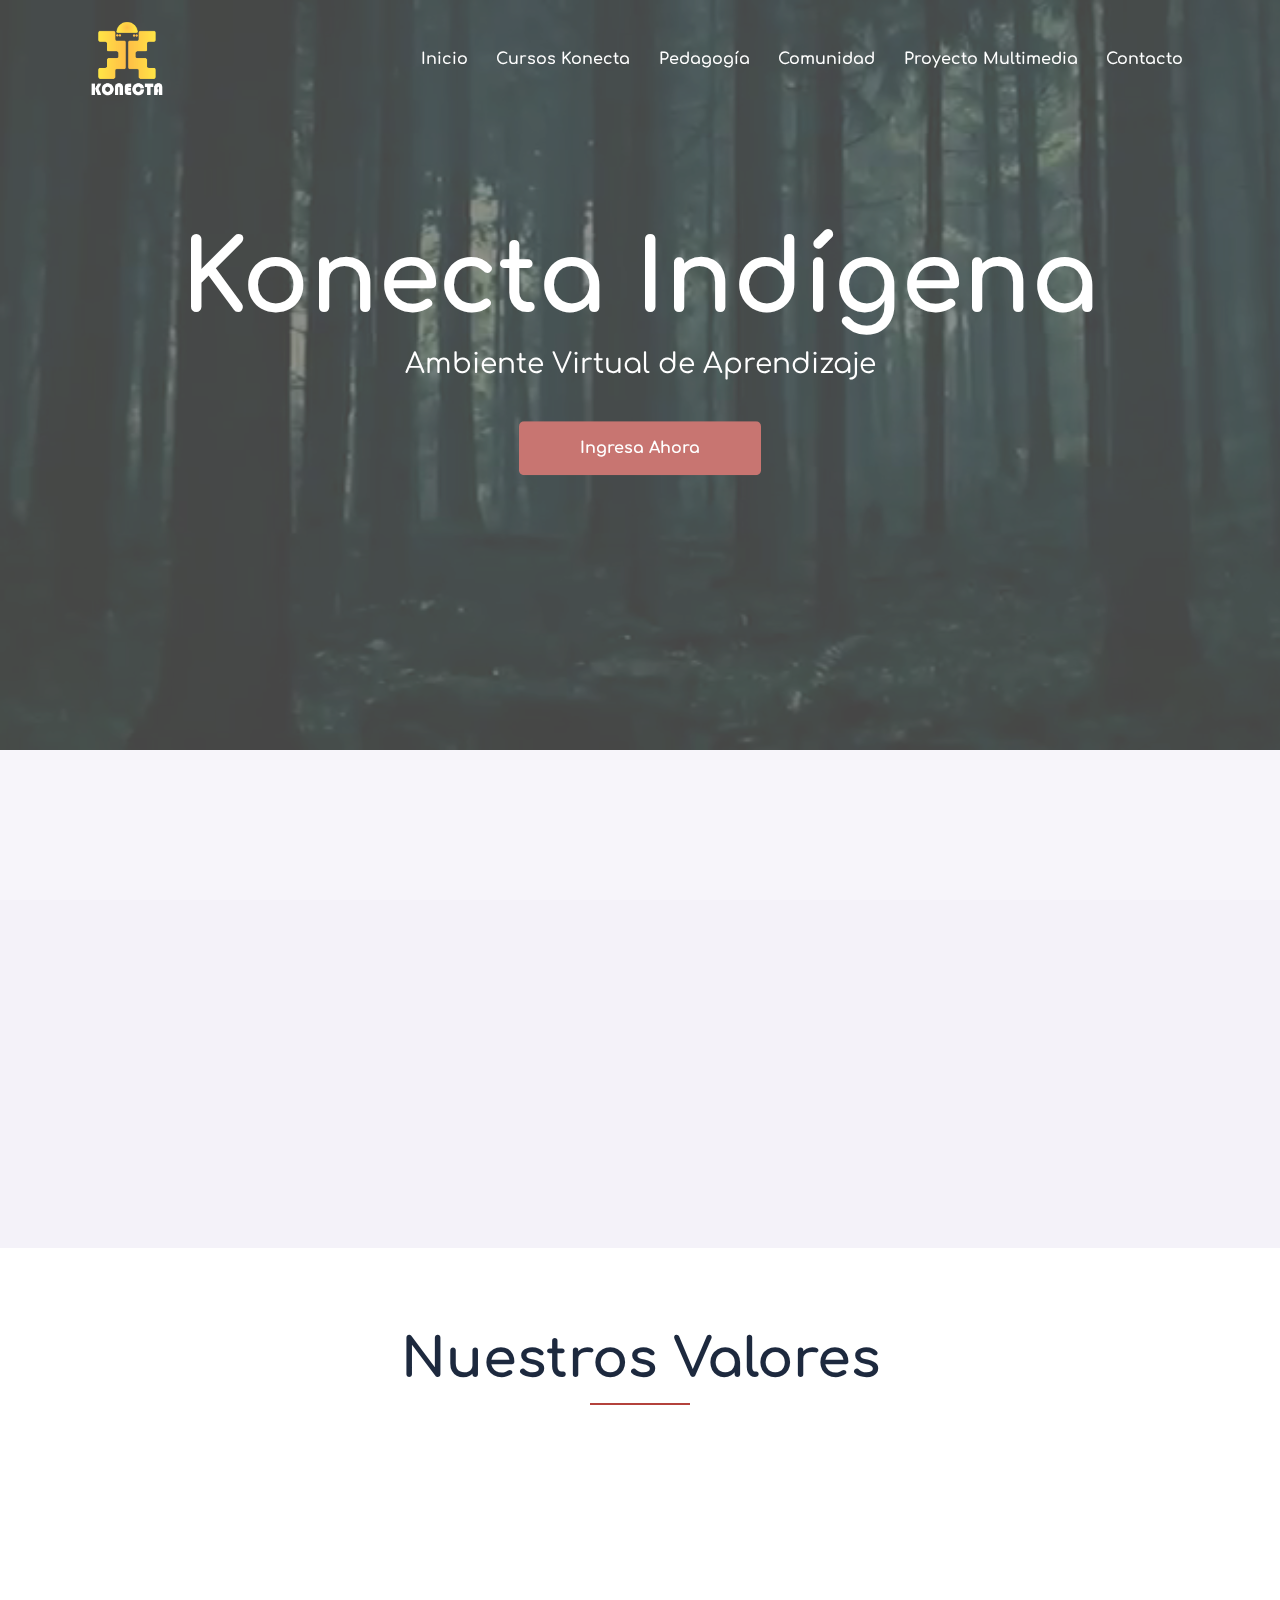
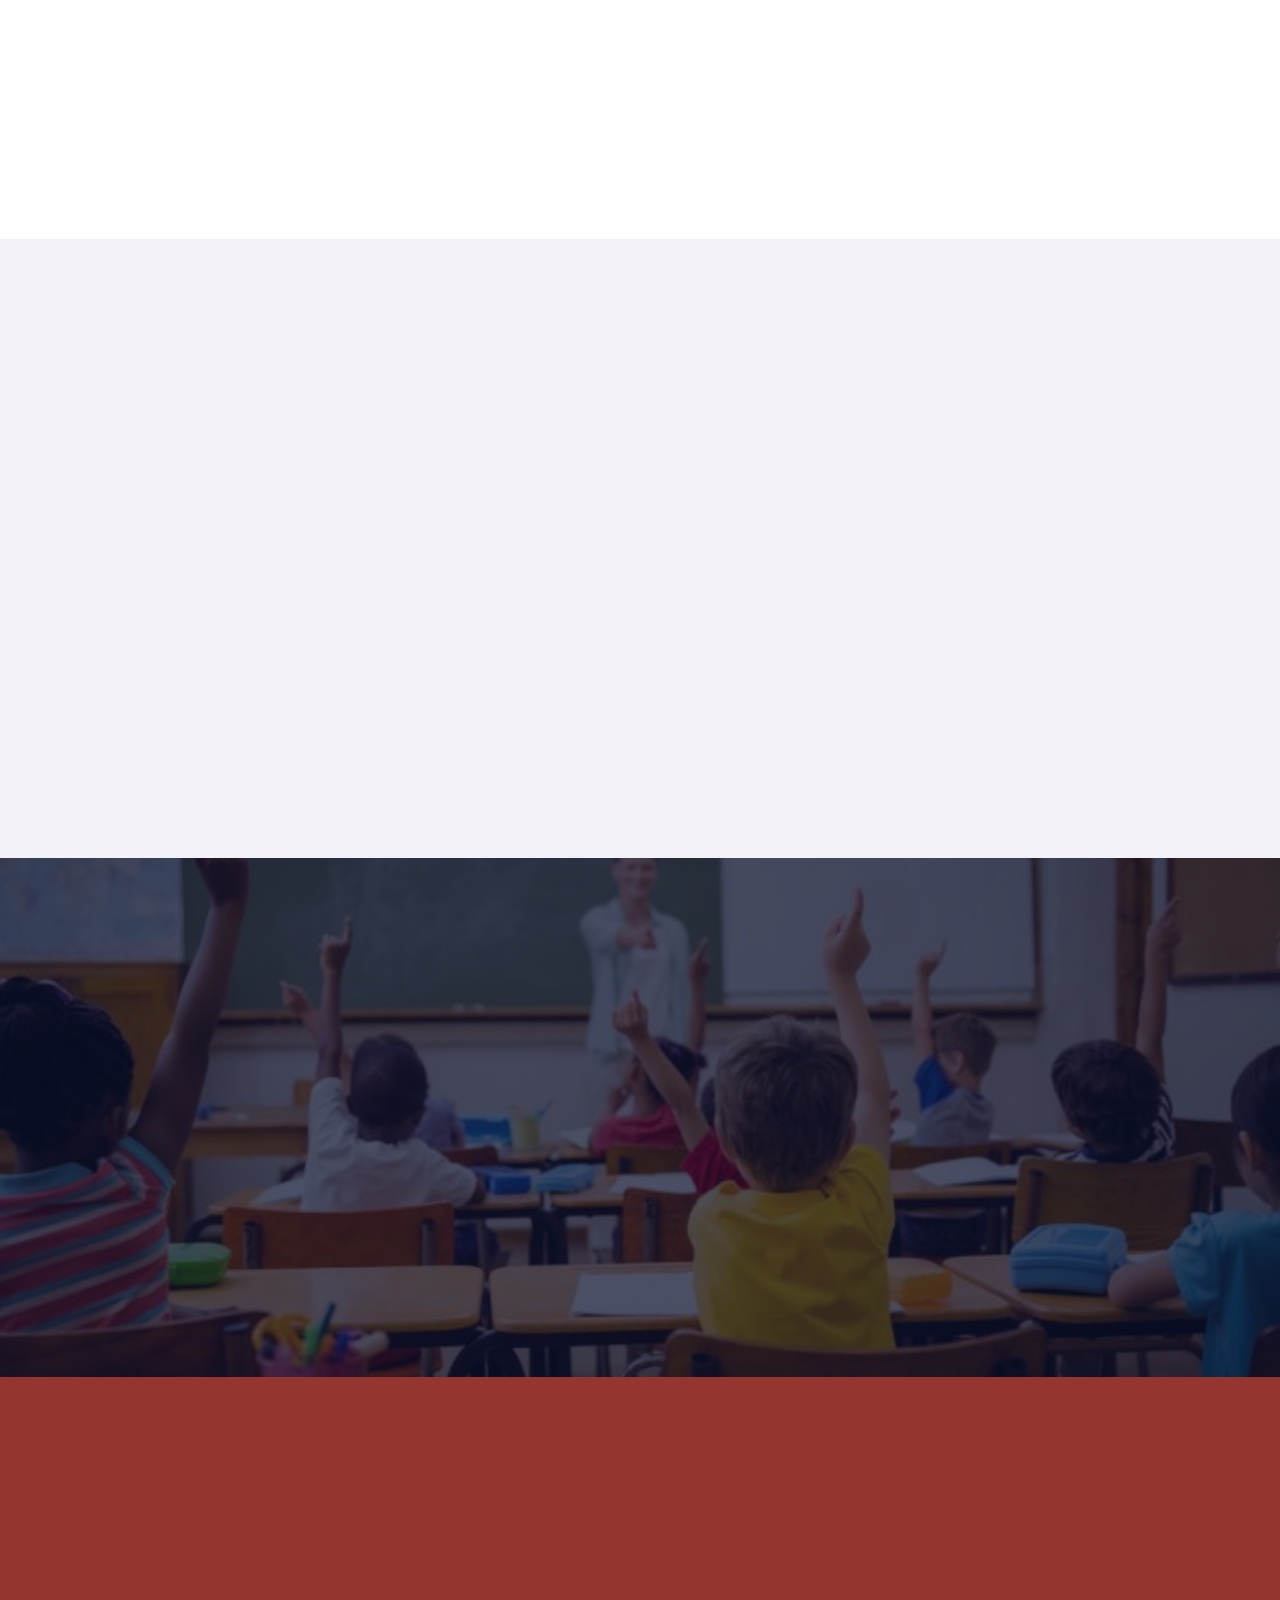
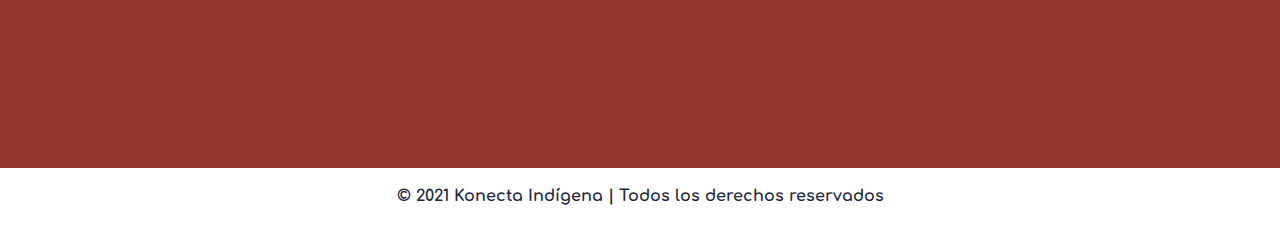
<file: index.html>
<!DOCTYPE html>
<html lang="en">

	<head>
		<!-- Meta -->
		<meta charset="utf-8">
		<meta http-equiv="X-UA-Compatible" content="IE=edge">
		<meta name="viewport" content="width=device-width, initial-scale=1, shrink-to-fit=no">
		<!-- The above 3 meta tags *must* come first in the head; any other head content must come *after* these tags -->
		<!-- SITE TITLE -->
		<title>Konecta Indígena</title>			
		<!-- Latest Bootstrap min CSS -->
		<link rel="stylesheet" href="assets/bootstrap/css/bootstrap.min.css">		
		<!-- Google Font -->
		<link rel="preconnect" href="https://fonts.gstatic.com">
		<link href="https://fonts.googleapis.com/css2?family=Comfortaa:wght@300&display=swap" rel="stylesheet">
		<!-- Font Awesome CSS -->
		<link rel="stylesheet" href="assets/fonts/font-awesome.min.css">
		<link rel="stylesheet" href="assets/fonts/themify-icons.css">
		<!--- owl carousel Css-->
		<link rel="stylesheet" href="assets/owlcarousel/css/owl.carousel.css">
		<link rel="stylesheet" href="assets/owlcarousel/css/owl.theme.css">
		<!--slicknav Css-->
        <link rel="stylesheet" href="assets/css/slicknav.css">		
		<!-- MAGNIFIC CSS -->
		<link rel="stylesheet" href="assets/css/magnific-popup.css">			
		<!-- component CSS -->	
		<link rel="stylesheet" href="assets/css/aos.css">			
		<!-- Style CSS -->
		<link rel="stylesheet" href="assets/css/style.css">	
    <!-- FAVICON  -->
     <link rel="icon" type="image/png" href="assets/img/favicon.png" height="500" width="500" alt="Favicon-Konecta">
	</head>
	
    <body data-spy="scroll" data-offset="80">

		<!-- START PRELOADER -->
		<div class="preloader">
			<div class="status">
				<div class="status-mes">
					<img src="assets/img/preloader.gif" alt="konecta-indigena">
				</div>
			</div>
		</div>
		<!-- END PRELOADER -->	

		<!-- START NAVBAR -->  
		<div id="navigation" class="fixed-top navbar-light bg-faded site-navigation">
			<div class="container">
				<div class="row">
					<div class="col-lg-1 col-md-3 col-sm-4">
						<div class="site-logo">
							<a class="navbar-logo" href="index.html"><img src="assets/img/logo-konecta1.png" alt="logo-indigena" style="width: 6rem; padding-right: 12px;"></a>
							<a class="navbar-logo" href="index.html"><img src="assets/img/logo-konecta2.png" alt="logo-indigena" style="width: 6rem; padding-right: 12px;" class="logo-hidden" alt="logo-indigena"></a>
						</div>
					</div><!--- END Col -->
					
					<div class="col-lg-11 col-md-9 col-sm-8">
						<div class="header_right" style="padding-top: 15px;">
							<nav id="main-menu" class="ml-auto">
								<ul>
								  <li><a href="index.html">Inicio</a></li>
								  <li><a href="cursos_konecta.html">Cursos Konecta</a></li>
								  <li><a href="propuesta_pedagogica.html">Pedagogía</a></li>
								  <li><a href="nuestra_comunidad.html">Comunidad</a></li>
								 <li><a href="proyecto_multimedia.html">Proyecto Multimedia</a></li>								  
								  <li><a href="contactenos.html">Contacto</a></li>
								</ul>
							</nav>
							<div id="mobile_menu"></div>
						</div>
					</div><!--- END Col -->
				</div><!--- END ROW -->
			</div><!--- END CONTAINER -->
		</div> 	  
		<!-- END NAVBAR -->
		
		<!-- START HOME -->
		<section id="home" class="home_video html-video">			
			<video class="text-center" muted="" autoplay="" loop="">
				<source type="video/mp4" src="assets/videos/video.mp4">
				Your browser does not support the video tag.
			</video> 
			<div class="hero-text slider-caption text-centert">
						<h1>Konecta Indígena</h1>
						<h3 style="color: #fff;">Ambiente Virtual de Aprendizaje</h3>
						<p></p>
						<a href="cursos_konecta.html" class="page-scroll btn btn-default btn-home-bg">Ingresa ahora</a>						
					</div>
				  </div><!--- END COL -->		  
				</div><!--- END ROW -->
			</div><!--- END CONTAINER -->
		</section>
		<!-- END  HOME DESIGN -->


<!-- START VIDEO -->
		<section class="video section-padding" style="background-color: #f4f2f9;">
			<div class="container"data-aos="fade-up">
				<div class="row">			
					<div class="col-lg-6 col-sm-12 col-xs-12">
						<div class="watch_video_img">
							<iframe width="560" height="315" src="https://www.youtube.com/embed/4yPkISU8k28" title="YouTube video player" frameborder="0" allow="accelerometer; autoplay; clipboard-write; encrypted-media; gyroscope; picture-in-picture" allowfullscreen></iframe>	
						</div>
					</div><!--- END COL -->
					<div class="col-lg-6 col-sm-12 col-xs-12">
						<div class="watch_video">
							<h2>¿Qué es Konecta Indígena?</h2>
							<span></span>
							<p style="font-size: 18px;">Es un ambiente virtual de aprendizaje, AVA, desarrollado para fortalecer las competencias de los conocimientos de estudiantes 4 y 5 de primaria sobre la cultura indígena colombiana a través de cursos de historia, religión y actualidad en el siglo XXl.</p>
							<p style="padding-bottom: 5px;"></p>
							<center>
							<a href="proyecto_multimedia" class="page-scroll btn btn-lg btn-promotion-bg">Nuestro proyecto</a>
							</center>

						</div>
					</div><!--- END COL -->
				</div><!--- END ROW -->			
			</div><!--- END CONTAINER -->	
		</section>
		<!-- END VIDEO -->	
<!-- VALUES  -->
		<section id="collections" class="our_collections section-padding">
			<div class="container">
				<div class="row">
					<div class="col-md-12">
						<div class="section-title text-center">
							<h1>Nuestros Valores</h1>
							<span></span>
						</div>
					</div>
				</div>
				<div class="row">
					<div class="col-md-12" data-aos="fade-up">
							<div id="collection-slider" class="">
								<div class="item">
									<a href="assets/img/valores/konecta-enseñanza.jpg" class="work-popup">
										<figure class="effect-bubba">
											<center>
											<img src="assets/img/valores/konecta-enseñanza.png" class="img-fluid" alt="enseñanza-konecta" style="width: 11rem;">					
                      <p></p>
                      <img src="assets/img/valores/estrella.png" style="width: 25px;" alt="estrella-indigena">
                      <h style="color: #1D293E; font-size: 22px; font-weight: bold; padding-top: 30px;">Enseñanza</h>
											</center>
										</figure>
									</a>
								</div>
								<div class="item">
									<a href="assets/img/valores/konecta-inclusion.jpg" class="work-popup">
										<figure class="effect-bubba">
											<center>
											<img src="assets/img/valores/konecta-inclusion.png" class="img-fluid" alt="image" style="width: 11rem;">
                      <p></p>
                      <img src="assets/img/valores/estrella.png" style="width: 25px;" alt="estrella-indigena">
                      <h style="color: #1D293E; font-size: 22px; font-weight: bold; padding-top: 30px;">Inclusión</h>	
											</center>
										</figure>
									</a>
								</div>
								<div class="item">
									<a href="assets/img/valores/konecta-innovacion.jpg" class="work-popup">
										<figure class="effect-bubba">
											<center>
											<img src="assets/img/valores/konecta-innovacion.png" class="img-fluid" alt="image" style="width: 11rem;">
                      <p></p>
                      <img src="assets/img/valores/estrella.png" style="width: 25px;" alt="estrella-indigena">
                      <h style="color: #1D293E; font-size: 22px; font-weight: bold; padding-top: 30px;">Innovación</h>
											</center>
										</figure>
									</a>
								</div>						
								<div class="item">
									<a href="assets/img/valores/konecta-identidad.jpg"class="work-popup">
										<figure class="effect-bubba">
											<center>
											<img src="assets/img/valores/konecta-identidad.png" class="img-fluid" alt="image" style="width: 11rem;">
                      <p></p>
                      <img src="assets/img/valores/estrella.png" style="width: 25px;" alt="estrella-indigena">
                      <h style="color: #1D293E; font-size: 22px; font-weight: bold; padding-top: 30px;">Identidad</h>
											</center>
										</figure>
									</a>
								</div>
								<div class="item">
									<a href="assets/img/valores/konecta-crecimiento.jpg" class="work-popup">
										<figure class="effect-bubba">
											<center>
											<img src="assets/img/valores/konecta-crecimiento.png" class="img-fluid" alt="image" style="width: 11rem;">
                      <p></p>
                      <img src="assets/img/valores/estrella.png" style="width: 25px;" alt="estrella-indigena">
                      <h style="color: #1D293E; font-size: 22px; font-weight: bold; padding-top: 30px;">Crecimiento</h>
											</center>
										</figure>
									</a>
								</div>
							</div>
					</div><!-- END COL  -->
				</div><!--END  ROW  -->
			</div><!-- END CONTAINER  -->
		</section>
		<!-- VALUES -->

		<!-- START ABOUT -->
		<section id="about" class="about_me section-padding"  style="background-color: #f4f2f9">
		   <div class="container">
				<div class="row">					
					<div class="col-lg-6 col-sm-6 col-xs-12" data-aos="fade-up">
						<div class="single_about_img">
							<img src="assets/img/konecta-indigena.png" class="img-fluid" alt="indigenas-colombia" />
						</div>
					</div><!-- END COL -->					
					<div class="col-lg-6 col-sm-6 col-xs-12" data-aos="fade-up">
						<div class="single_about">
							<h1>¿A quién va dirigido Konecta Indígena?</h1>
							<span></span>
							<p style="font-size: 18px;">A instituciones educativas públicas y privadas de Bogotá interesadas en complementar el currículo y cumplir con los estándares de ciencias sociales para sus estudiantes de 4 y 5 primaria, enseñando la historia de nuestros antepasados indígenas de forma innovadora y entretenida.</p>
						</div>
					</div><!-- END COL -->				
				</div><!-- END ROW -->
			</div><!-- END CONTAINER -->
		</section>
		<!-- END ABOUT -->	

		<!-- START PROMOTION  -->
		<div class="promotion_offer section-padding" style="background-image: url(assets/img/bg/comunidad.jpg); background-size:cover; background-position: center center;">
			<div class="container">
				<div class="row">
					<div class="col-lg-7 col-sm-12 col-xs-12" data-aos="fade-up">
						<div class="promotion_content" style="border-radius: 20px; background-color: #f4f2f9;">
							<h2 style="font-weight: bold;">¿Qué esperas para ser parte de nuestra comunidad?</h2>
							<p></p>
							<h4></h4>Intégrate con nuestra comunidad y juntos lograremos dar una solución innovadora a la educación virtual.</h4>
							<p></p>
							<a href="nuestra_comunidad.html" class="page-scroll btn btn-lg btn-promotion-bg">Nuestra Comunidad</a>	
						</div>
					</div><!-- END COL  -->
				</div><!--END  ROW  -->
			</div><!-- END CONTAINER  -->
		</div>
		<!-- END PROMOTION -->
		
		<!-- FOOTER -->
       <footer>
            <div class="footer-top" style="background-color: #953530;">
                <div class="container-fluid" data-aos="fade-up" style="background-color: #953530;">
                	 <div class="lema">
                    <div class="row" style="padding-top: 50px;">
                        <div class="col-sm-3 col-md-3 footer-about wow fadeInUp">
                            <a href="index.html">
                            <center>
                            <img class="logo-footer" src="
                            assets/img/logo-konecta.png" alt="cultura-indigena" style="width: 12rem;">
                            </center>
                            </a>
                            <br>
                            </br>
                        </div>
                        <div class="col-sm-3 col-md-3 offset-sm-1 footer-contact wow fadeInDown" style="color: #fff;">
                        <div class="menu_rapido">
                        <p style="color: #fff; font-weight: bold; font-size: 18px; font-weight: 10px; font-family: Comfortaa;">Menú Rápido</p>
                            <p></p>ㅤ
                            <p></p>
                            <li style="font-size: 16px; color: #fff; padding-bottom: 3px;">
                            <img src="assets/img/redes/derecha.png" style="width: 12px;">
                            <a href="index.html"  style="text-orientation: none; color: #fff;">Inicio</a>
                            </li>
                            <li style="font-size: 16px; color: #fff; padding-bottom: 3px;"><a href="index.html">
                            <img src="assets/img/redes/derecha.png" style="width: 12px;">
                            <a href="cursos_konecta.html"  style="text-orientation: none; color: #fff;">Cursos Konecta</a>
                            </li>
                            <li style="font-size: 16px; color: #fff; padding-bottom: 4px;">
                            <img src="assets/img/redes/derecha.png" style="width: 12px;">
                            <a href="propuesta_pedagogica.html"  style="text-orientation: none; color: #fff;">Pedagogía</a>
                            </li>
                            <li style="font-size: 16px; color: #fff; padding-bottom: 4px;">
                            <img src="assets/img/redes/derecha.png" style="width: 12px;">
                            <a href="nuestra_comunidad.html"  style="text-orientation: none; color: #fff;">Comunidad</a>
                            </li>       
                            <li style="font-size: 16px; color: #fff; padding-bottom: 4px;">
                            <img src="assets/img/redes/derecha.png" style="width: 12px;">
                            <a href="proyecto_multimedia.html"  style="text-orientation: none; color: #fff;">Proyecto Multimedia</a>
                            </li>
                            <li style="font-size: 16px;">
                            <img src="assets/img/redes/derecha.png" style="width: 12px;">
                            <a href="contactenos.html"  style="text-orientation: none; color: #fff;">Contacto</a>
                            </li>
                            <br></br>
                        </div>
                    </div>
                     </a>
                 </li>

		<!-- REDES -->	
                        <div class="col-sm-3 col-md-3 offset-sm-1">
                        <div class="redes">
                        <p style="color: #fff; font-weight: bold; font-size: 18px; font-weight: 10px; font-family: Comfortaa;">Redes sociales</p>
                        <p style="padding-bottom: 20px;"></p>
                        <a href="https://www.facebook.com/Konecta-Ind%C3%ADgena-100694798808647/" target="blank" style="text-decoration: none; color: #fff;" class="web"><i class="fa fa-facebook" style="font-size: 152%; padding-right: 14px; padding-left: 14px; padding-top: 8px; padding-bottom: 8px; border-radius: 200px; text-decoration: none; margin-right: 6px;"></i></a>
                        <a href="https://twitter.com/konectaindigena?s=09" target="blank" style="text-decoration: none; color: #fff;" class="web">
                         <i class="fa fa-twitter" style="font-size: 170%; padding-right: 8px; padding-left: 9px; padding-top: 7px; padding-bottom: 7px; border-radius: 200px; text-decoration: none; margin-right: 6px;"></i></a>
                        <a href="https://instagram.com/konectaindigena?igshid=j4v6e0thpewi" target="blank" style="text-decoration: none; color: #fff;" class="web">
                         <i class="fa fa-instagram" style="font-size: 165%; padding-right: 10px; padding-left: 10px; padding-top: 7px; padding-bottom: 7px; border-radius: 200px; text-decoration: none; margin-right: 6px;"></i></a>
                        <a href="   " target="blank" style="text-decoration: none; color: #fff;" class="web">
                         <i class="fa fa-envelope" style="font-size: 150%; padding-right: 8px; padding-left: 9px; padding-top: 8px; padding-bottom: 8px; border-radius: 200px; text-decoration: none; margin-right: 6px;"></i></a>
                         <p></p>&nbsp;
                        </div>
                        </div>
                        </div>
                    </div>
                </div>
            </div>
        </footer>

</div>
</div>
</div>
</div>
</div>
  <div class="container-fluid" style="padding-top: 9px; padding-bottom: 0px;">
    <div class="row"></div>
    <div class="col-sm-12" style="height: 3rem;  font-weight: bold; text-decoration: none; background-color: #fff">
     <center><h6 style="color: #1D293E; padding-top: 10px; font-weight: bold;">&copy; 2021 Konecta Indígena | Todos los derechos reservados</h6>
            </div>
        </div>
     </div>
   </div>
</div>

</div>
</div>
</div>
		<!-- END FOOTER -->		
		 
		<!-- Latest jQuery -->
			<script src="assets/js/jquery-1.12.4.min.js"></script>
		<!-- Latest compiled and minified Bootstrap -->
			<script src="assets/bootstrap/js/bootstrap.min.js"></script>
		<!-- modernizer JS -->		
			<script src="assets/js/modernizr-2.8.3.min.js"></script>																		
		<!-- owl-carousel min js  -->
			<script src="assets/owlcarousel/js/owl.carousel.min.js"></script>
		<!-- jquery nav -->
			<script src="assets/js/jquery.nav.js"></script>	
		<!-- jquery.slicknav -->
			<script src="assets/js/jquery.slicknav.js"></script>	
		<!-- jquery.smooth-scroll -->
			<script src="assets/js/smooth-scroll.js"></script>			
		<!-- magnific-popup js -->               
			<script src="assets/js/jquery.magnific-popup.min.js"></script>			
		<!-- jquery mixitup js -->   
			<script src="assets/js/jquery.mixitup.min.js"></script>	
		<!-- stellar js -->
			<script src="assets/js/jquery.stellar.min.js"></script>		
		<!-- scrolltopcontrol js -->
			<script src="assets/js/scrolltopcontrol.js"></script>									
		<!-- aos js -->
			<script src="assets/js/aos.js"></script>
		<!-- ripples js -->	
			<script src="assets/js/ripples-min.js"></script>		
		<!-- scripts js -->
			<script src="assets/js/scripts.js"></script>
    </body>
</html>
</file>
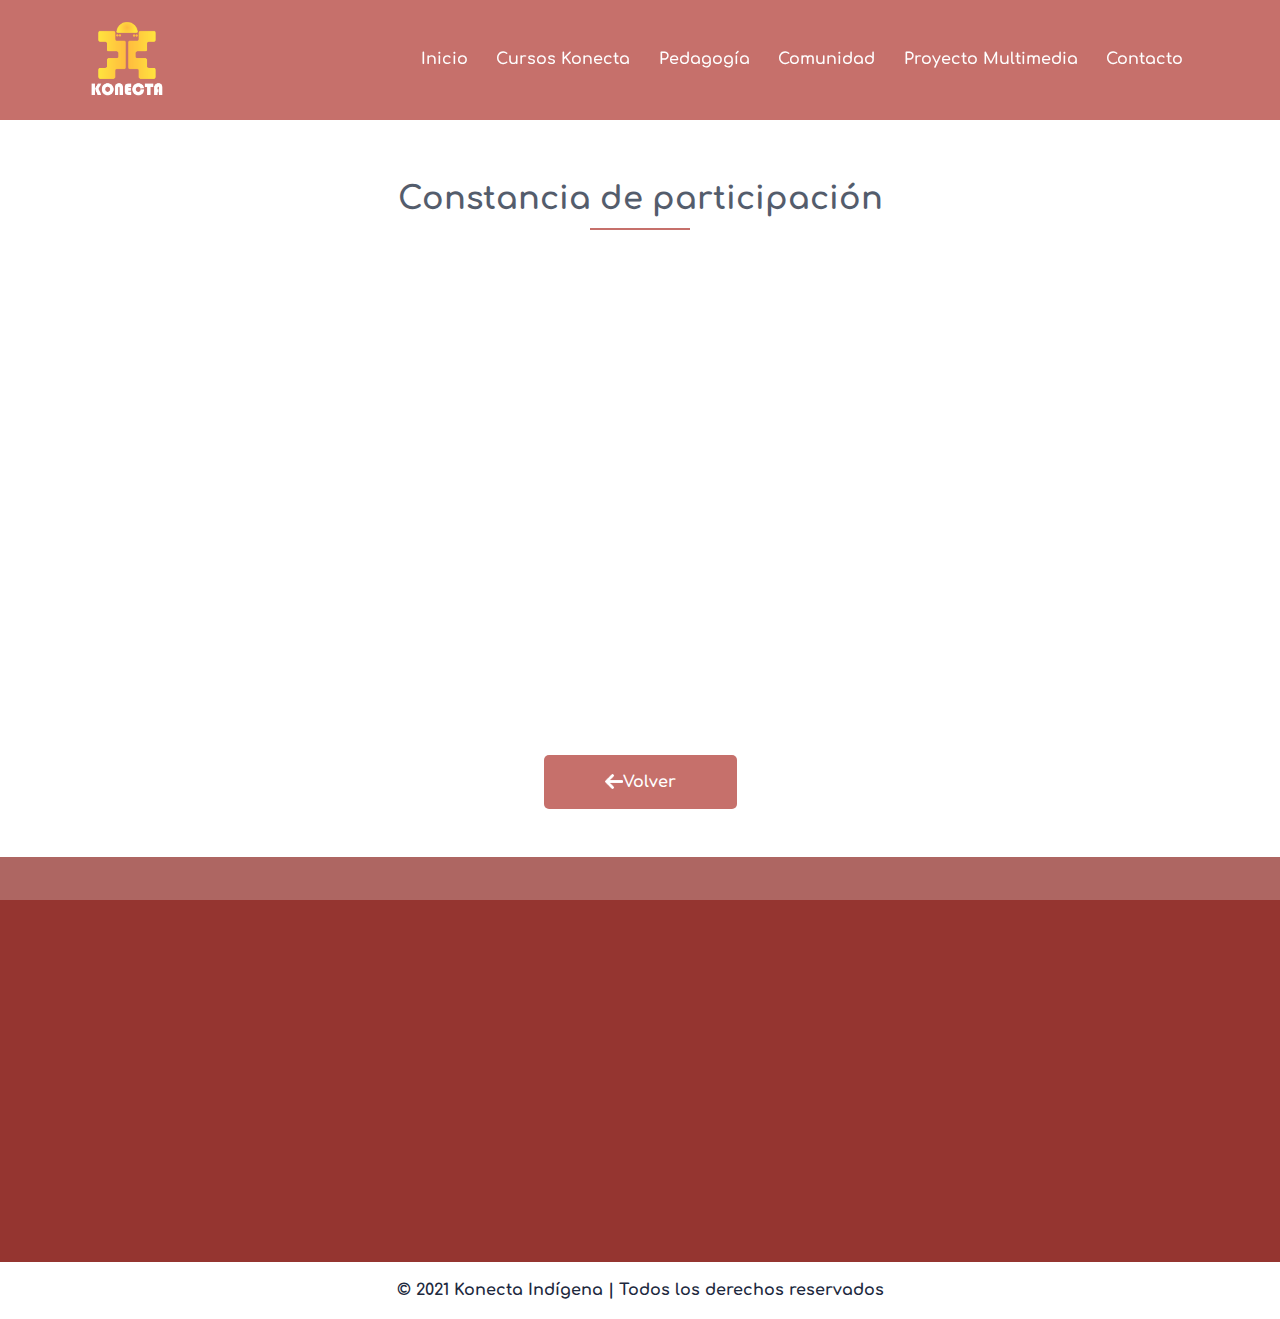
<file: certificado_muisca.html>
<!DOCTYPE html>
<html lang="en">

	<head>
		<!-- Meta -->
		<meta charset="utf-8">
		<meta http-equiv="X-UA-Compatible" content="IE=edge">
		<meta name="viewport" content="width=device-width, initial-scale=1, shrink-to-fit=no">
		<!-- The above 3 meta tags *must* come first in the head; any other head content must come *after* these tags -->
		<!-- SITE TITLE -->
		<title>Konecta Indígena</title>			
		<!-- Latest Bootstrap min CSS -->
		<link rel="stylesheet" href="assets/bootstrap/css/bootstrap.min.css">		
		<!-- Google Font -->
		<link rel="preconnect" href="https://fonts.gstatic.com">
		<link href="https://fonts.googleapis.com/css2?family=Comfortaa:wght@300&display=swap" rel="stylesheet">
		<!-- Font Awesome CSS -->
		<link rel="stylesheet" href="assets/fonts/font-awesome.min.css">
		<link rel="stylesheet" href="assets/fonts/themify-icons.css">
		<!--- owl carousel Css-->
		<link rel="stylesheet" href="assets/owlcarousel/css/owl.carousel.css">
		<link rel="stylesheet" href="assets/owlcarousel/css/owl.theme.css">
		<!--slicknav Css-->
        <link rel="stylesheet" href="assets/css/slicknav.css">		
		<!-- MAGNIFIC CSS -->
		<link rel="stylesheet" href="assets/css/magnific-popup.css">			
		<!-- component CSS -->	
		<link rel="stylesheet" href="assets/css/aos.css">			
		<!-- Style CSS -->
		<link rel="stylesheet" href="assets/css/style.css">	
    <!-- FAVICON  -->
     <link rel="icon" type="image/png" href="assets/img/favicon.png" height="500" width="500" alt="Favicon-Konecta">
	</head>
	
    <body data-spy="scroll" data-offset="80">

		<!-- START PRELOADER -->
		<div class="preloader">
			<div class="status">
				<div class="status-mes">
					<img src="assets/img/preloader.gif" alt="konecta-indigena">
				</div>
			</div>
		</div>
		<!-- END PRELOADER -->	

		<!-- START NAVBAR -->  
		<div id="navigation" class="fixed-top navbar-light bg-faded site-navigation">
			<div class="container">
				<div class="row">
					<div class="col-lg-1 col-md-3 col-sm-4">
						<div class="site-logo">
							<a class="navbar-logo" href="index.html"><img src="assets/img/logo-konecta1.png" alt="logo-indigena" style="width: 6rem; padding-right: 12px;"></a>
							<a class="navbar-logo" href="index.html"><img src="assets/img/logo-konecta2.png" alt="logo-indigena" style="width: 6rem; padding-right: 12px;" class="logo-hidden" alt="logo-indigena"></a>
						</div>
					</div><!--- END Col -->
					
					<div class="col-lg-11 col-md-9 col-sm-8">
						<div class="header_right" style="padding-top: 15px;">
							<nav id="main-menu" class="ml-auto">
								<ul>
								  <li><a href="index.html">Inicio</a></li>
								  <li><a href="cursos_konecta.html">Cursos Konecta</a></li>
								  <li><a href="propuesta_pedagogica.html">Pedagogía</a></li>
								  <li><a href="nuestra_comunidad.html">Comunidad</a></li>
								 <li><a href="proyecto_multimedia.html">Proyecto Multimedia</a></li>								  
								  <li><a href="contactenos.html">Contacto</a></li>
								</ul>
							</nav>
							<div id="mobile_menu"></div>
						</div>
					</div><!--- END Col -->
				</div><!--- END ROW -->
			</div><!--- END CONTAINER -->
		</div> 	  
		<!-- END NAVBAR -->
		
<!-- START VIDEO -->
		<section class="menu"style="padding-top: 120px; background-color: #B4423C;">
		</section>	
		<!-- START TEAM -->
		<section id="pdf">
		   <div class="container" style="padding-top: 60px;">
				<div class="row">
					<div class="col-md-12 text-center" data-aos="fade-up">
						<div class="section-title">
							<h2 style="font-weight: bold;">Constancia de participación</h2>
							<span></span>
						</div>
					</div>
				</div>
				<div class="row" style="justify-content: center; align-content: center; align-items: center; margin-top: -20px;">
					<div class="col-lg-12 col-sm-12 col-xs-12" data-aos="fade-up">			<div class="pdf">
						<center>
						<iframe src="assets/pdf/constancia-muisca.pdf" frameborder="0" style="width: 80%; height: 430px; border-radius: 15px"></iframe>	
						</center>
                <br></br>
                <p></p>
				</div>
				</div>
				</div>
				</div>
				<center>
		<!-- <div id="articulacion"> -->	
				<a href="curso_muisca.html#constancia" class="page-scroll btn btn-default btn-home-bg"><img src="assets/img/hacia-atras.png" style="width: 18px; padding-bottom: 4px;">ㅤVolver</a>
                </center>
                <br></br>
                <p></p>
            </section>

		<!-- FOOTER -->
       <footer>
            <div class="footer-top" style="background-color: #953530;">
                <div class="container-fluid" data-aos="fade-up" style="background-color: #953530;">
                	 <div class="lema">
                    <div class="row" style="padding-top: 50px;">
                        <div class="col-sm-3 col-md-3 footer-about wow fadeInUp">
                            <a href="index.html">
                            <center>
                            <img class="logo-footer" src="
                            assets/img/logo-konecta.png" alt="cultura-indigena" style="width: 12rem;">
                            </center>
                            </a>
                            <br>
                            </br>
                        </div>
                        <div class="col-sm-3 col-md-3 offset-sm-1 footer-contact wow fadeInDown" style="color: #fff;">
                        <div class="menu_rapido">
                            <h5 style="color: #fff; font-weight: bold;">Konecta Indígena</h5>
                            <p></p>ㅤ
                            <p></p>
                            <li style="font-size: 17px; color: #fff; padding-bottom: 3px;">
                            <img src="assets/img/redes/derecha.png" style="width: 13px;">
                            <a href="index.html"  style="text-orientation: none; color: #fff;">Inicio</a>
                            </li>
                            <li style="font-size: 17px; color: #fff; padding-bottom: 3px;"><a href="index.html">
                            <img src="assets/img/redes/derecha.png" style="width: 13px;">
                            <a href="cursos_konecta.html"  style="text-orientation: none; color: #fff;">Cursos Konecta</a>
                            </li>
                            <li style="font-size: 17px; color: #fff; padding-bottom: 4px;">
                            <img src="assets/img/redes/derecha.png" style="width: 13px;">
                            <a href="propuesta_pedagogica.html"  style="text-orientation: none; color: #fff;">Pedagogía</a>
                            </li>
                            <li style="font-size: 17px; color: #fff; padding-bottom: 4px;">
                            <img src="assets/img/redes/derecha.png" style="width: 13px;">
                            <a href="nuestra_comunidad.html"  style="text-orientation: none; color: #fff;">Comunidad</a>
                            </li>       
                            <li style="font-size: 17px; color: #fff; padding-bottom: 4px;">
                            <img src="assets/img/redes/derecha.png" style="width: 13px;">
                            <a href="proyecto_multimedia.html"  style="text-orientation: none; color: #fff;">Proyecto Multimedia</a>
                            </li>
                            <li style="font-size: 17px;">
                            <img src="assets/img/redes/derecha.png" style="width: 13px;">
                            <a href="contactenos.html"  style="text-orientation: none; color: #fff;">Contacto</a>
                            </li>
                            <br></br>
                        </div>
                    </div>
                     </a>
                 </li>

		<!-- REDES -->	
                        <div class="col-sm-3 col-md-3 offset-sm-1">
                        <div class="redes">
                        <h5 style="color: #fff; font-weight: bold;">Redes sociales</h5>
                        <p style="padding-bottom: 20px;"></p>
                        <a href="https://www.facebook.com/Konecta-Ind%C3%ADgena-100694798808647/" target="blank" style="text-decoration: none; color: #fff;" class="web"><i class="fa fa-facebook" style="font-size: 27px; padding-right: 14px; padding-left: 14px; padding-top: 8px; padding-bottom: 8px; border-radius: 200px; text-decoration: none; margin-right: 6px;"></i></a>
                        <a href="https://twitter.com/konectaindigena?s=09" target="blank" style="text-decoration: none; color: #fff;" class="web">
                         <i class="fa fa-twitter" style="font-size: 30px; padding-right: 8px; padding-left: 9px; padding-top: 7px; padding-bottom: 7px; border-radius: 200px; text-decoration: none; margin-right: 6px;"></i></a>
                        <a href="https://instagram.com/konectaindigena?igshid=j4v6e0thpewi" target="blank" style="text-decoration: none; color: #fff;" class="web">
                         <i class="fa fa-instagram" style="font-size: 30.7px; padding-right: 10px; padding-left: 10px; padding-top: 7px; padding-bottom: 7px; border-radius: 200px; text-decoration: none; margin-right: 6px;"></i></a>
                        <a href="   " target="blank" style="text-decoration: none; color: #fff;" class="web">
                         <i class="fa fa-envelope" style="font-size: 27.6px; padding-right: 8px; padding-left: 9px; padding-top: 8px; padding-bottom: 8px; border-radius: 200px; text-decoration: none; margin-right: 6px;"></i></a>
                        </div>
                        </div>
                        </div>
                    </div>
                </div>
            </div>
        </footer>

</div>
</div>
</div>
</div>
</div>
  <div class="container-fluid" style="padding-top: 9px;">
    <div class="row"></div>
    <div class="col-sm-12" style="height: 3rem;  font-weight: bold; text-decoration: none; background-color: #fff">
     <center><h6 style="color: #1D293E; padding-top: 10px; font-weight: bold;">&copy; 2021 Konecta Indígena | Todos los derechos reservados</h6>
            </div>
        </div>
     </div>
   </div>
</div>

</div>
</div>
</div>
		<!-- END FOOTER -->		
		 
		<!-- Latest jQuery -->
			<script src="assets/js/jquery-1.12.4.min.js"></script>
		<!-- Latest compiled and minified Bootstrap -->
			<script src="assets/bootstrap/js/bootstrap.min.js"></script>
		<!-- modernizer JS -->		
			<script src="assets/js/modernizr-2.8.3.min.js"></script>																		
		<!-- owl-carousel min js  -->
			<script src="assets/owlcarousel/js/owl.carousel.min.js"></script>
		<!-- jquery nav -->
			<script src="assets/js/jquery.nav.js"></script>	
		<!-- jquery.slicknav -->
			<script src="assets/js/jquery.slicknav.js"></script>	
		<!-- jquery.smooth-scroll -->
			<script src="assets/js/smooth-scroll.js"></script>			
		<!-- magnific-popup js -->               
			<script src="assets/js/jquery.magnific-popup.min.js"></script>			
		<!-- jquery mixitup js -->   
			<script src="assets/js/jquery.mixitup.min.js"></script>	
		<!-- stellar js -->
			<script src="assets/js/jquery.stellar.min.js"></script>		
		<!-- scrolltopcontrol js -->
			<script src="assets/js/scrolltopcontrol.js"></script>									
		<!-- aos js -->
			<script src="assets/js/aos.js"></script>
		<!-- ripples js -->	
			<script src="assets/js/ripples-min.js"></script>		
		<!-- scripts js -->
			<script src="assets/js/scripts.js"></script>
    </body>
</html>
</file>
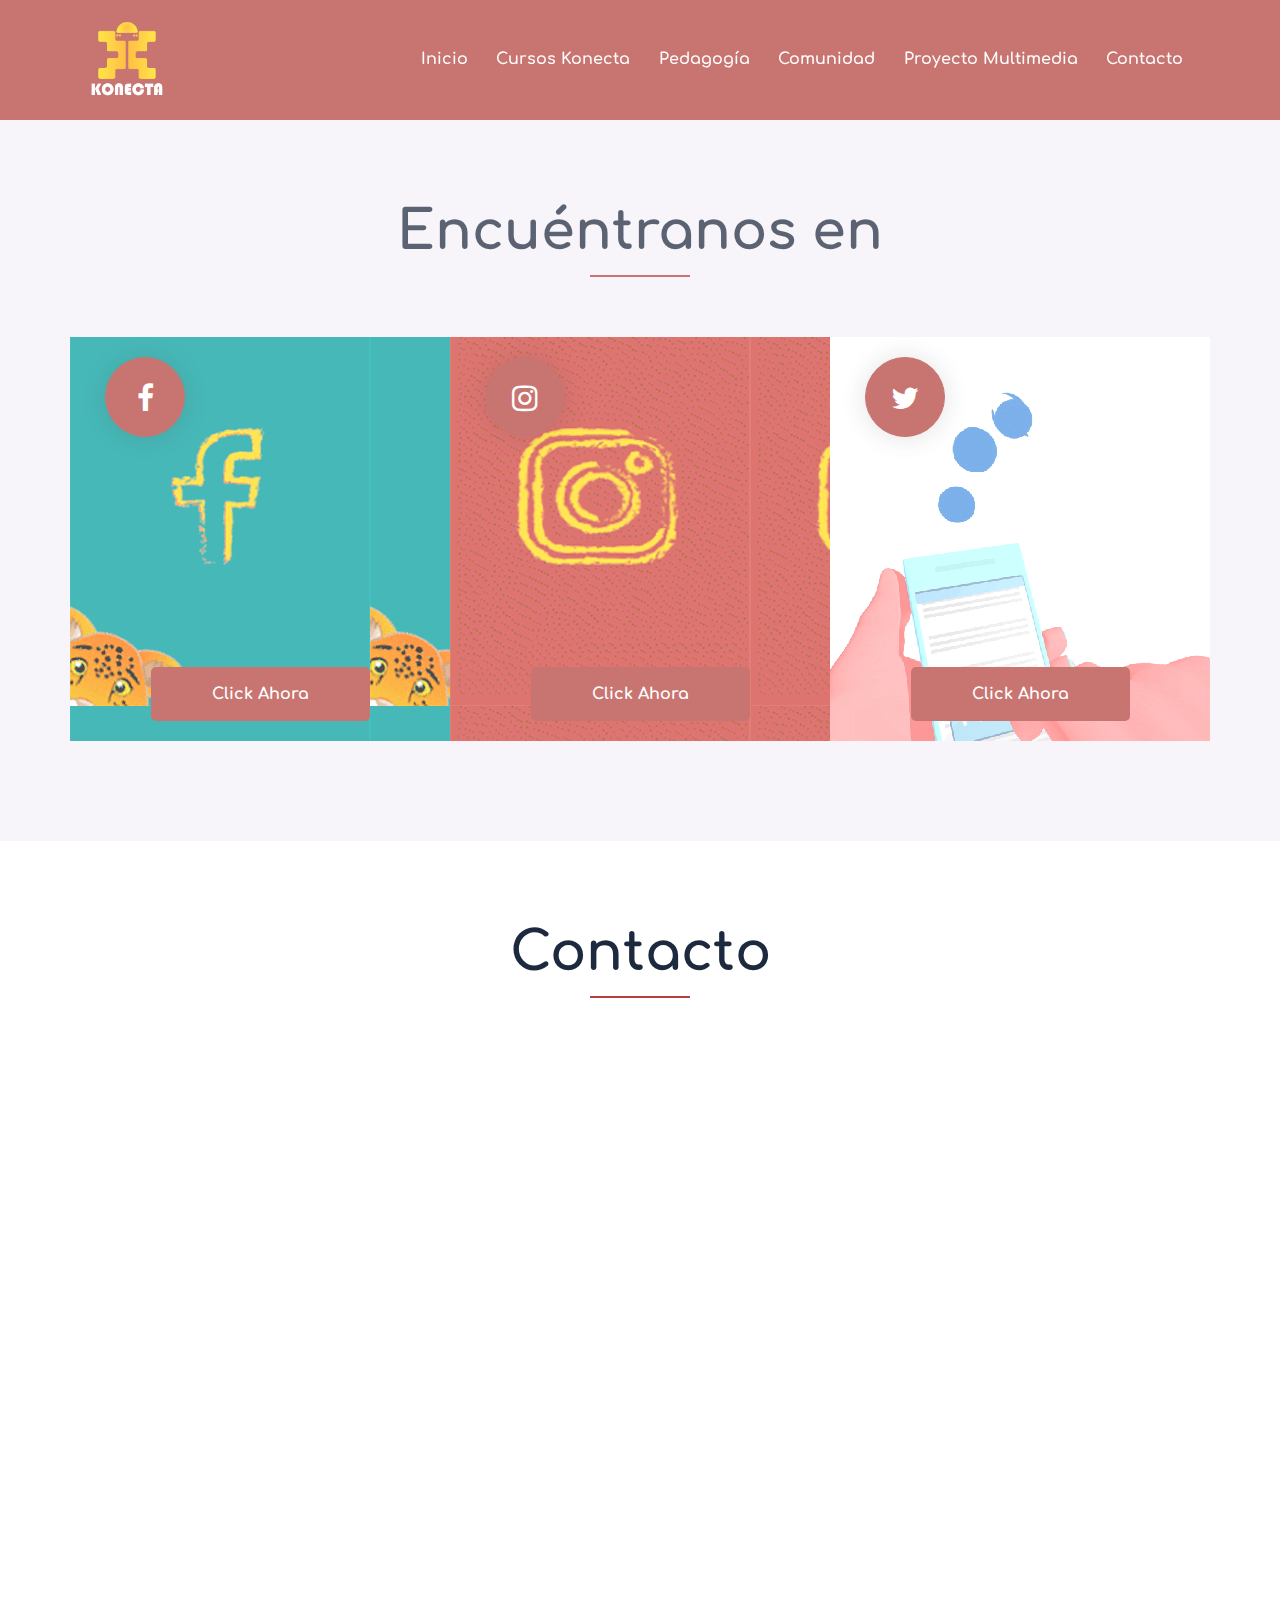
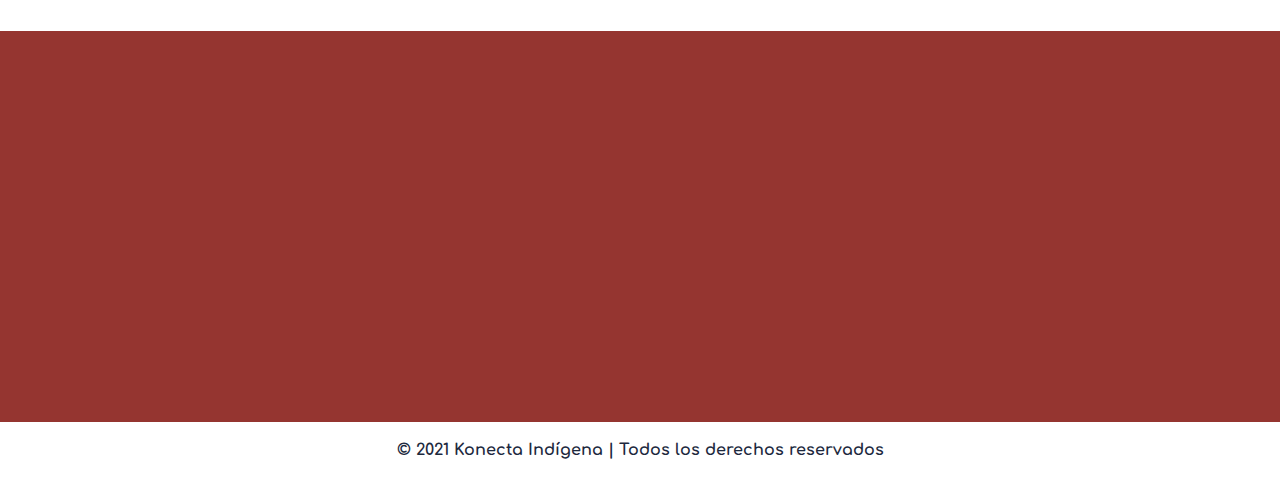
<file: contactenos.html>
<!DOCTYPE html>
<html lang="en">

	<head>
		<!-- Meta -->
		<meta charset="utf-8">
		<meta http-equiv="X-UA-Compatible" content="IE=edge">
		<meta name="viewport" content="width=device-width, initial-scale=1, shrink-to-fit=no">
		<!-- The above 3 meta tags *must* come first in the head; any other head content must come *after* these tags -->
		<!-- SITE TITLE -->
		<title>Konecta Indígena</title>			
		<!-- Latest Bootstrap min CSS -->
		<link rel="stylesheet" href="assets/bootstrap/css/bootstrap.min.css">		
		<!-- Google Font -->
		<link rel="preconnect" href="https://fonts.gstatic.com">
		<link href="https://fonts.googleapis.com/css2?family=Comfortaa:wght@300&display=swap" rel="stylesheet">
		<!-- Font Awesome CSS -->
		<link rel="stylesheet" href="assets/fonts/font-awesome.min.css">
		<link rel="stylesheet" href="assets/fonts/themify-icons.css">
		<!--- owl carousel Css-->
		<link rel="stylesheet" href="assets/owlcarousel/css/owl.carousel.css">
		<link rel="stylesheet" href="assets/owlcarousel/css/owl.theme.css">
		<!--slicknav Css-->
        <link rel="stylesheet" href="assets/css/slicknav.css">		
		<!-- MAGNIFIC CSS -->
		<link rel="stylesheet" href="assets/css/magnific-popup.css">			
		<!-- component CSS -->	
		<link rel="stylesheet" href="assets/css/aos.css">			
		<!-- Style CSS -->
		<link rel="stylesheet" href="assets/css/style.css">	
    <!-- FAVICON  -->
     <link rel="icon" type="image/png" href="assets/img/favicon.png" height="500" width="500" alt="Favicon-Konecta">
	</head>
	
    <body data-spy="scroll" data-offset="80">

		<!-- START PRELOADER -->
		<div class="preloader">
			<div class="status">
				<div class="status-mes">
					<img src="assets/img/preloader.gif" alt="konecta-indigena">
				</div>
			</div>
		</div>
		<!-- END PRELOADER -->	

		<!-- START NAVBAR -->  
		<div id="navigation" class="fixed-top navbar-light bg-faded site-navigation">
			<div class="container">
				<div class="row">
					<div class="col-lg-1 col-md-3 col-sm-4">
						<div class="site-logo">
							<a class="navbar-logo" href="index.html"><img src="assets/img/logo-konecta1.png" alt="logo-indigena" style="width: 6rem; padding-right: 12px;"></a>
							<a class="navbar-logo" href="index.html"><img src="assets/img/logo-konecta2.png" alt="logo-indigena" style="width: 6rem; padding-right: 12px;" class="logo-hidden" alt="logo-indigena"></a>
						</div>
					</div><!--- END Col -->
					
					<div class="col-lg-11 col-md-9 col-sm-8">
						<div class="header_right" style="padding-top: 15px;">
							<nav id="main-menu" class="ml-auto">
								<ul>
								  <li><a href="index.html">Inicio</a></li>
								  <li><a href="cursos_konecta.html">Cursos Konecta</a></li>
								  <li><a href="propuesta_pedagogica.html">Pedagogía</a></li>
								  <li><a href="nuestra_comunidad.html">Comunidad</a></li>
								 <li><a href="proyecto_multimedia.html">Proyecto Multimedia</a></li>								  
								  <li><a href="contactenos.html">Contacto</a></li>
								</ul>
							</nav>
							<div id="mobile_menu"></div>
						</div>
					</div><!--- END Col -->
				</div><!--- END ROW -->
			</div><!--- END CONTAINER -->
		</div> 	  
		<!-- END NAVBAR -->
		
<!-- START VIDEO -->
		<section class="menu"style="padding-top: 120px; background-color: #B4423C;">
		</section>	

		<!-- START PROCESS -->
		<section id="process" class="our_service section-padding" style="background-color: #f4f2f9;">
			<div class="container">			
				<div class="row">
					<div class="col-md-12 text-center"data-aos="fade-up">
						<div class="section-title">
							<h1>Encuéntranos en</h1>
							<span></span>
						</div>
					</div>
				</div>
				<div class="row" data-aos="fade-up">	
					<div class="col-lg-4 col-sm-6 col-xs-12" style="background-image: url(assets/img/redes/facebook.gif);">
						<div class="single_service">	
							<i class="fa fa-facebook"></i> 
                            <p style="padding-bottom: 150px;"></p>
                        <p style="padding-bottom: 40px;"><center> 
                        <a href="https://www.facebook.com/Konecta-Ind%C3%ADgena-100694798808647/" target="blank" class="page-scroll btn btn-lg btn-promotion-bg">Click Ahora</a></center></p>
						</div>
					</div><!-- END COL  -->
					<br></br>
					<div class="col-lg-4 col-sm-6 col-xs-12" style="background-image: url(assets/img/redes/instagram.gif);" data-aos="fade-up">
						<div class="single_service">	
							<i class="fa fa-instagram"></i> 
                            <p style="padding-bottom: 150px;"></p>
                        <p style="padding-bottom: 40px;"><center> 
                        <a href="https://instagram.com/konectaindigena?igshid=j4v6e0thpewi" target="blank" class="page-scroll btn btn-lg btn-promotion-bg">Click Ahora</a></center></p>
						</div>
					</div><!-- END COL  -->
					<br></br>
					<div class="col-lg-4 col-sm-6 col-xs-12" style="background-image: url(assets/img/redes/twitter.gif);" data-aos="fade-up">
						<div class="single_service">	
							<i class="fa fa-twitter"></i> 
                            <p style="padding-bottom: 150px;"></p>
                        <p style="padding-bottom: 40px;"><center> 
                        <a href="https://twitter.com/konectaindigena?s=09" target="blank" class="page-scroll btn btn-lg btn-promotion-bg">Click Ahora</a></center></p>
						</div>
					</div><!-- END COL  -->
				</div><!--- END ROW -->
			</div><!--- END CONTAINER -->
			<p style="padding-bottom: 20px;"></p>
		</section>
		<!-- END PROCESS -->

		<!-- START CONTACT -->
		<section id="contact" class="contact_us section-padding" style="background-color: #fff;">
			<div class="container">
				<div class="row">
					<div class="col-md-12">
						<div class="section-title text-center">
							<h1>Contacto</h1>
							<span></span>	
						</div>
					</div>
				</div>
				<div class="row">
					<div class="col-lg-6 col-sm-12 col-xs-12" data-aos="fade-up">
						<div class="contact_image">
							<img src="assets/img/duda.png" class="img-fluid" alt="" />
						</div>
					</div><!-- END COL  -->
					<div class="col-lg-6 col-sm-12 col-xs-12" data-aos="fade-up">
						<div class="contact">
							<form class="form" name="enq" method="post" action="contact.php" onsubmit="return validation();">
								<div class="row">
									<div class="form-group col-md-6">
										<input type="text" name="name" class="form-control" placeholder="Nombre" required="required">
									</div>
									<div class="form-group col-md-6">
										<input type="email" name="email" class="form-control" placeholder="Correo" required="required">
									</div>
									<div class="form-group col-md-12">
										<input type="text" name="subject" class="form-control" placeholder="Asunto" required="required">
									</div>
									<div class="form-group col-md-12">
										<textarea rows="6" name="message" class="form-control" placeholder="Tu Mensaje" required="required"></textarea>
									</div>
									<div class="col-md-12 text-center">
										<button type="submit" value="Send message" name="submit" id="submitButton" class="btn btn-lg btn-contact-bg" title="Submit Your Message!">Enviar Mensaje</button>
									</div>
								</div>
							</form>
						</div>
					</div><!-- END COL  -->					
				</div><!-- END ROW -->
			</div><!-- END CONTAINER -->
		</section>
		<!-- END CONTACT -->

		<!-- FOOTER -->
       <footer>
            <div class="footer-top" style="background-color: #953530;">
                <div class="container-fluid" data-aos="fade-up" style="background-color: #953530;">
                	 <div class="lema">
                    <div class="row" style="padding-top: 50px;">
                        <div class="col-sm-3 col-md-3 footer-about wow fadeInUp">
                            <a href="index.html">
                            <center>
                            <img class="logo-footer" src="
                            assets/img/logo-konecta.png" alt="cultura-indigena" style="width: 12rem;">
                            </center>
                            </a>
                            <br>
                            </br>
                        </div>
                        <div class="col-sm-3 col-md-3 offset-sm-1 footer-contact wow fadeInDown" style="color: #fff;">
                        <div class="menu_rapido">
                        <p style="color: #fff; font-weight: bold; font-size: 18px; font-weight: 10px; font-family: Comfortaa;">Menú Rápido</p>
                            <p></p>ㅤ
                            <p></p>
                            <li style="font-size: 16px; color: #fff; padding-bottom: 3px;">
                            <img src="assets/img/redes/derecha.png" style="width: 12px;">
                            <a href="index.html"  style="text-orientation: none; color: #fff;">Inicio</a>
                            </li>
                            <li style="font-size: 16px; color: #fff; padding-bottom: 3px;"><a href="index.html">
                            <img src="assets/img/redes/derecha.png" style="width: 12px;">
                            <a href="cursos_konecta.html"  style="text-orientation: none; color: #fff;">Cursos Konecta</a>
                            </li>
                            <li style="font-size: 16px; color: #fff; padding-bottom: 4px;">
                            <img src="assets/img/redes/derecha.png" style="width: 12px;">
                            <a href="propuesta_pedagogica.html"  style="text-orientation: none; color: #fff;">Pedagogía</a>
                            </li>
                            <li style="font-size: 16px; color: #fff; padding-bottom: 4px;">
                            <img src="assets/img/redes/derecha.png" style="width: 12px;">
                            <a href="nuestra_comunidad.html"  style="text-orientation: none; color: #fff;">Comunidad</a>
                            </li>       
                            <li style="font-size: 16px; color: #fff; padding-bottom: 4px;">
                            <img src="assets/img/redes/derecha.png" style="width: 12px;">
                            <a href="proyecto_multimedia.html"  style="text-orientation: none; color: #fff;">Proyecto Multimedia</a>
                            </li>
                            <li style="font-size: 16px;">
                            <img src="assets/img/redes/derecha.png" style="width: 12px;">
                            <a href="contactenos.html"  style="text-orientation: none; color: #fff;">Contacto</a>
                            </li>
                            <br></br>
                        </div>
                    </div>
                     </a>
                 </li>

		<!-- REDES -->	
                        <div class="col-sm-3 col-md-3 offset-sm-1">
                        <div class="redes">
                        <p style="color: #fff; font-weight: bold; font-size: 18px; font-weight: 10px; font-family: Comfortaa;">Redes sociales</p>
                        <p style="padding-bottom: 20px;"></p>
                        <a href="https://www.facebook.com/Konecta-Ind%C3%ADgena-100694798808647/" target="blank" style="text-decoration: none; color: #fff;" class="web"><i class="fa fa-facebook" style="font-size: 152%; padding-right: 14px; padding-left: 14px; padding-top: 8px; padding-bottom: 8px; border-radius: 200px; text-decoration: none; margin-right: 6px;"></i></a>
                        <a href="https://twitter.com/konectaindigena?s=09" target="blank" style="text-decoration: none; color: #fff;" class="web">
                         <i class="fa fa-twitter" style="font-size: 170%; padding-right: 8px; padding-left: 9px; padding-top: 7px; padding-bottom: 7px; border-radius: 200px; text-decoration: none; margin-right: 6px;"></i></a>
                        <a href="https://instagram.com/konectaindigena?igshid=j4v6e0thpewi" target="blank" style="text-decoration: none; color: #fff;" class="web">
                         <i class="fa fa-instagram" style="font-size: 165%; padding-right: 10px; padding-left: 10px; padding-top: 7px; padding-bottom: 7px; border-radius: 200px; text-decoration: none; margin-right: 6px;"></i></a>
                        <a href="   " target="blank" style="text-decoration: none; color: #fff;" class="web">
                         <i class="fa fa-envelope" style="font-size: 150%; padding-right: 8px; padding-left: 9px; padding-top: 8px; padding-bottom: 8px; border-radius: 200px; text-decoration: none; margin-right: 6px;"></i></a>
                         <p></p>&nbsp;
                        </div>
                        </div>
                        </div>
                    </div>
                </div>
            </div>
        </footer>

</div>
</div>
</div>
</div>
</div>
  <div class="container-fluid" style="padding-top: 9px; padding-bottom: 0px;">
    <div class="row"></div>
    <div class="col-sm-12" style="height: 3rem;  font-weight: bold; text-decoration: none; background-color: #fff">
     <center><h6 style="color: #1D293E; padding-top: 10px; font-weight: bold;">&copy; 2021 Konecta Indígena | Todos los derechos reservados</h6>
            </div>
        </div>
     </div>
   </div>
</div>

</div>
</div>
</div>
		<!-- END FOOTER -->		
		 
		<!-- Latest jQuery -->
			<script src="assets/js/jquery-1.12.4.min.js"></script>
		<!-- Latest compiled and minified Bootstrap -->
			<script src="assets/bootstrap/js/bootstrap.min.js"></script>
		<!-- modernizer JS -->		
			<script src="assets/js/modernizr-2.8.3.min.js"></script>																		
		<!-- owl-carousel min js  -->
			<script src="assets/owlcarousel/js/owl.carousel.min.js"></script>
		<!-- jquery nav -->
			<script src="assets/js/jquery.nav.js"></script>	
		<!-- jquery.slicknav -->
			<script src="assets/js/jquery.slicknav.js"></script>	
		<!-- jquery.smooth-scroll -->
			<script src="assets/js/smooth-scroll.js"></script>			
		<!-- magnific-popup js -->               
			<script src="assets/js/jquery.magnific-popup.min.js"></script>			
		<!-- jquery mixitup js -->   
			<script src="assets/js/jquery.mixitup.min.js"></script>	
		<!-- stellar js -->
			<script src="assets/js/jquery.stellar.min.js"></script>		
		<!-- scrolltopcontrol js -->
			<script src="assets/js/scrolltopcontrol.js"></script>									
		<!-- aos js -->
			<script src="assets/js/aos.js"></script>
		<!-- ripples js -->	
			<script src="assets/js/ripples-min.js"></script>		
		<!-- scripts js -->
			<script src="assets/js/scripts.js"></script>
    </body>
</html>
</file>
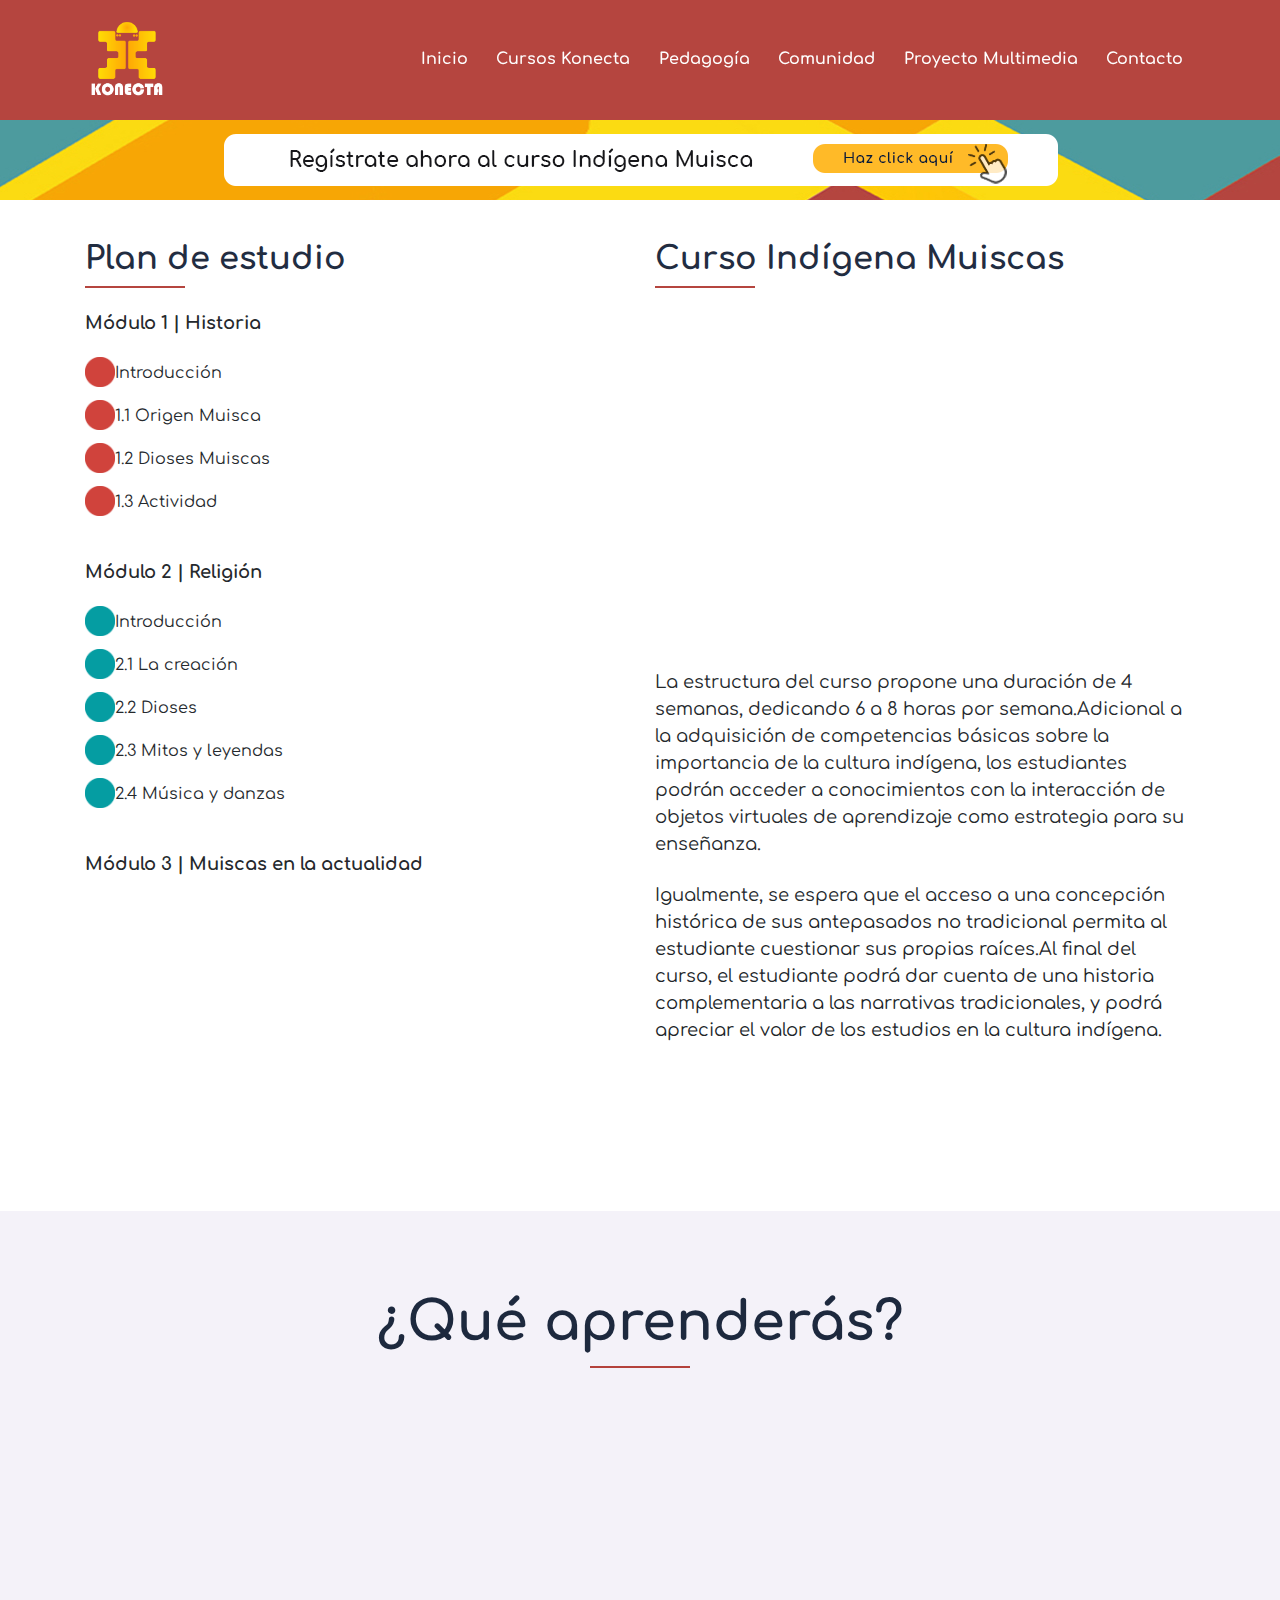
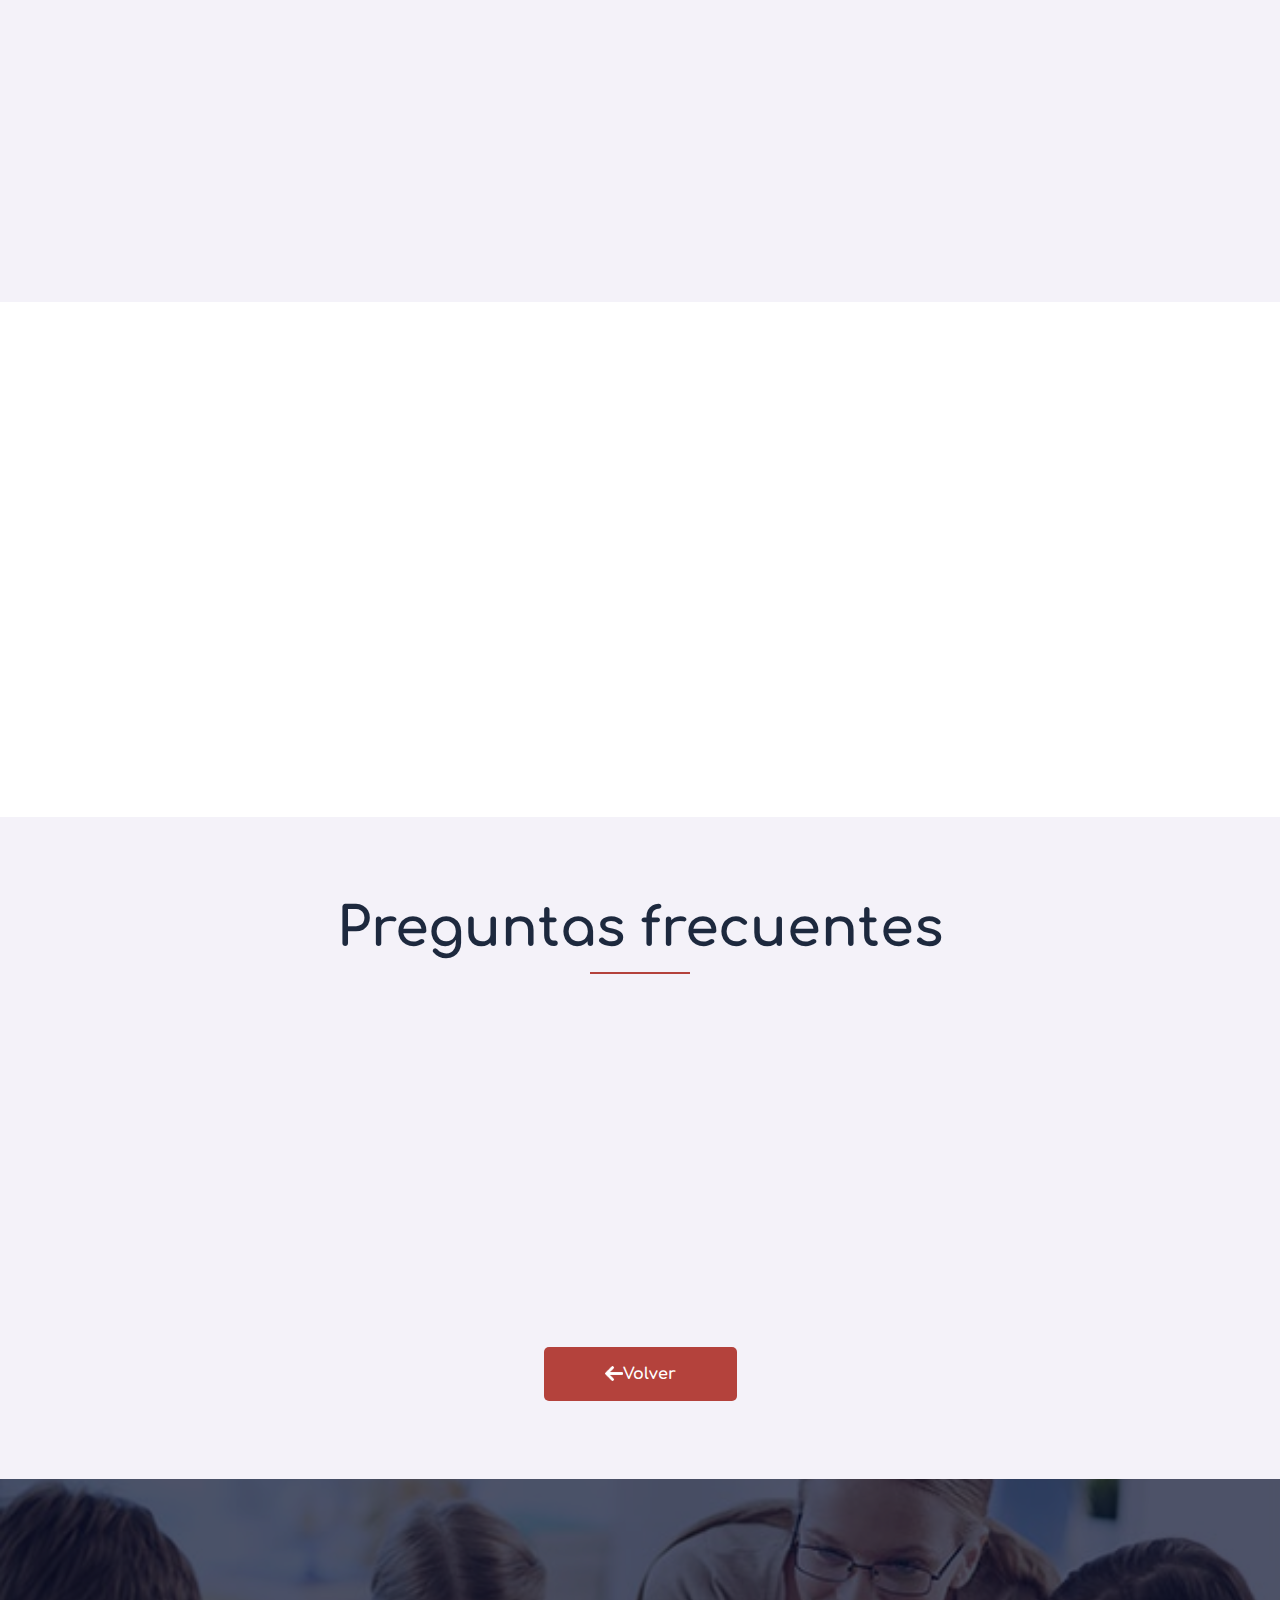
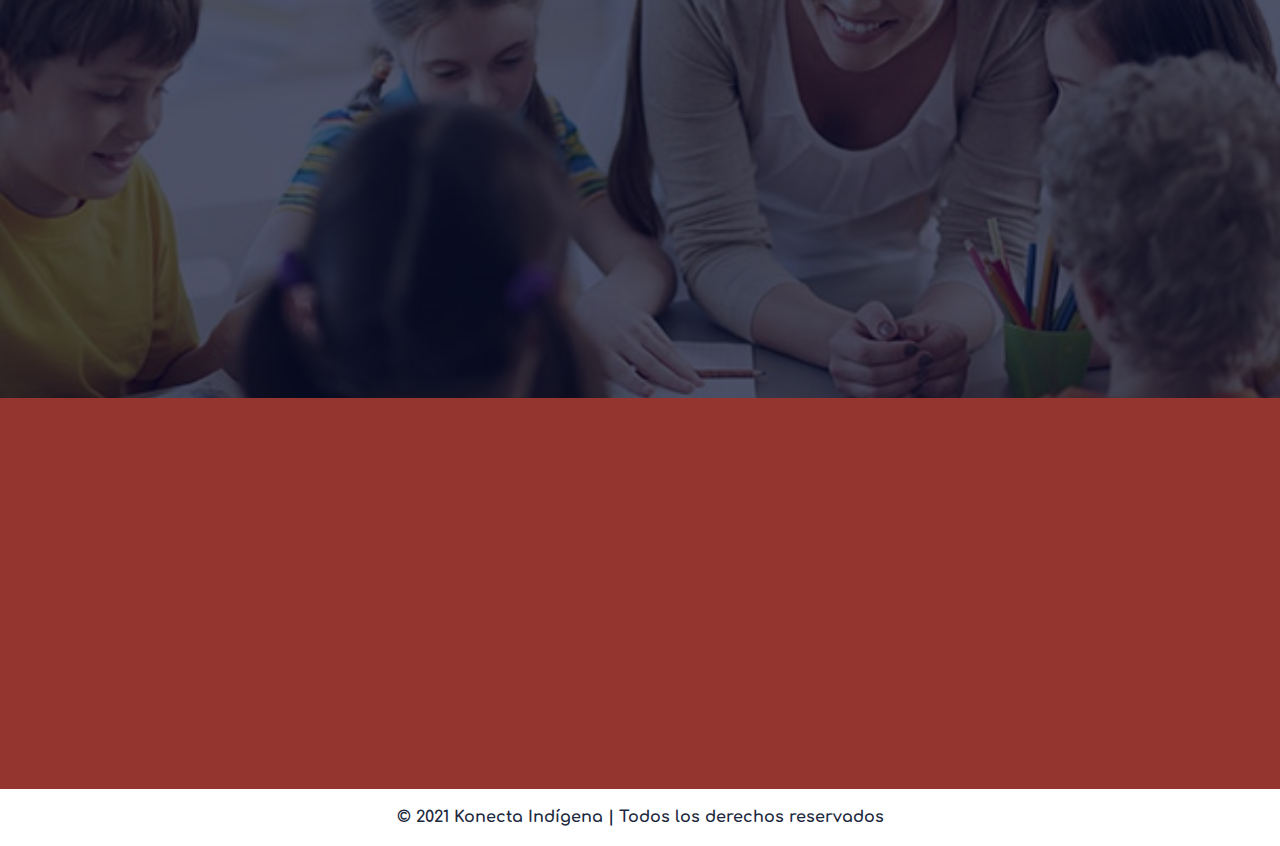
<file: curso_muisca.html>
<!DOCTYPE html>
<html lang="en">

	<head>
		<!-- Meta -->
		<meta charset="utf-8">
		<meta http-equiv="X-UA-Compatible" content="IE=edge">
		<meta name="viewport" content="width=device-width, initial-scale=1, shrink-to-fit=no">
		<!-- The above 3 meta tags *must* come first in the head; any other head content must come *after* these tags -->
		<!-- SITE TITLE -->
		<title>Konecta Indígena</title>			
		<!-- Latest Bootstrap min CSS -->
		<link rel="stylesheet" href="assets/bootstrap/css/bootstrap.min.css">		
		<!-- Google Font -->
		<link rel="preconnect" href="https://fonts.gstatic.com">
		<link href="https://fonts.googleapis.com/css2?family=Comfortaa:wght@300&display=swap" rel="stylesheet">
		<!-- Font Awesome CSS -->
		<link rel="stylesheet" href="assets/fonts/font-awesome.min.css">
		<link rel="stylesheet" href="assets/fonts/themify-icons.css">
		<!--- owl carousel Css-->
		<link rel="stylesheet" href="assets/owlcarousel/css/owl.carousel.css">
		<link rel="stylesheet" href="assets/owlcarousel/css/owl.theme.css">
		<!--slicknav Css-->
        <link rel="stylesheet" href="assets/css/slicknav.css">		
		<!-- MAGNIFIC CSS -->
		<link rel="stylesheet" href="assets/css/magnific-popup.css">
		<!-- component CSS -->	
		<link rel="stylesheet" href="assets/css/aos.css">			
		<!-- Style CSS -->
		<link rel="stylesheet" href="assets/css/style.css">	
    <!-- FAVICON  -->
     <link rel="icon" type="image/png" href="assets/img/favicon.png" height="500" width="500" alt="Favicon-Konecta">
	</head>
	
    <body data-spy="scroll" data-offset="80">

		<!-- START PRELOADER -->
		<div class="preloader">
			<div class="status">
				<div class="status-mes">
					<img src="assets/img/preloader.gif" alt="konecta-indigena">
				</div>
			</div>
		</div>
		<!-- END PRELOADER -->	

		<!-- START NAVBAR -->  
		<div id="navigation" class="fixed-top navbar-light bg-faded site-navigation">
			<div class="container">
				<div class="row">
					<div class="col-lg-1 col-md-3 col-sm-4">
						<div class="site-logo">
							<a class="navbar-logo" href="index.html"><img src="assets/img/logo-konecta1.png" alt="logo-indigena" style="width: 6rem; padding-right: 12px;"></a>
							<a class="navbar-logo" href="index.html"><img src="assets/img/logo-konecta2.png" alt="logo-indigena" style="width: 6rem; padding-right: 12px;" class="logo-hidden" alt="logo-indigena"></a>
						</div>
					</div><!--- END Col -->
					
					<div class="col-lg-11 col-md-9 col-sm-8">
						<div class="header_right" style="padding-top: 15px;">
							<nav id="main-menu" class="ml-auto">
								<ul>
								  <li><a href="index.html">Inicio</a></li>
								  <li><a href="cursos_konecta.html">Cursos Konecta</a></li>
								  <li><a href="propuesta_pedagogica.html">Pedagogía</a></li>
								  <li><a href="nuestra_comunidad.html">Comunidad</a></li>
								 <li><a href="proyecto_multimedia.html">Proyecto Multimedia</a></li>								  
								  <li><a href="contactenos.html">Contacto</a></li>
								</ul>
							</nav>
							<div id="mobile_menu"></div>
						</div>
					</div><!--- END Col -->
				</div><!--- END ROW -->
			</div><!--- END CONTAINER -->
		</div> 	  
		<!-- END NAVBAR -->
		
<!-- START VIDEO -->
		<section class="menu"style="padding-top: 120px; background-color: #B4423C;">
		</section>	

		<section class="banner">
  <div class="container-fluid banner" style="background-image: url(assets/img/banner.jpg); height: 80px;">
    <div class="row">
    <div class="col-sm-12" style="height: 3rem;  font-weight: bold; text-decoration: none;">
     <center>
     <a href="">
    <img src="assets/img/banner.png" style="padding-top: 14px;" class="img-fluid">
    </a>
</center>
</section>	

</div>
</div>
</section>

		<!-- START TEAM -->
		<section id="pdf">
			<div class="container">
				<div class="row">
					<div class="col-md-6" data-aos="fade-up">
						<div class="single_about2">
							<h2 style="font-weight: bold; padding-top: 40px;">Plan de estudio</h2>
							<span></span>
					<p style="padding-bottom: 22px;"><p>
					<p style="font-size: 18px; font-family: Comfortaa; font-weight: bold;">Módulo 1 | Historia</p>
					<p style="padding-bottom: 10px;"></p>
					<p style="font-size: 16px; font-family: Comfortaa; padding-top: 10px;"><img src="assets/img/circulo1.png" style="width: 30px; padding-bottom: 3px;">ㅤIntroducción</p>
					<p style="font-size: 16px; font-family: Comfortaa; padding-top: 10px;"><img src="assets/img/circulo1.png" style="width: 30px; padding-bottom: 3px;">ㅤ1.1 Origen Muisca</p>
					<p style="font-size: 16px; font-family: Comfortaa; padding-top: 10px;"><img src="assets/img/circulo1.png" style="width: 30px; padding-bottom: 3px;">ㅤ1.2 Dioses Muiscas</p>
					<p style="font-size: 16px; font-family: Comfortaa; padding-top: 10px;"><img src="assets/img/circulo1.png" style="width: 30px; padding-bottom: 3px;">ㅤ1.3 Actividad </p>


					<p style="padding-bottom: 40px;"><p>
					<p style="font-size: 18px; font-family: Comfortaa; font-weight: bold;">Módulo 2 | Religión</p>
					<div class="circulo" data-aos="fade-up">
					<p style="padding-bottom: 10px;"></p>
					<p style="font-size: 16px; font-family: Comfortaa; padding-top: 10px;"><img src="assets/img/circulo2.png" style="width: 30px; padding-bottom: 3px;">ㅤIntroducción</p>
					<p style="font-size: 16px; font-family: Comfortaa; padding-top: 10px;"><img src="assets/img/circulo2.png" style="width: 30px; padding-bottom: 3px;">ㅤ2.1 La creación</p>
					<p style="font-size: 16px; font-family: Comfortaa; padding-top: 10px;"><img src="assets/img/circulo2.png" style="width: 30px; padding-bottom: 3px;">ㅤ2.2 Dioses </p>
					<p style="font-size: 16px; font-family: Comfortaa; padding-top: 10px;"><img src="assets/img/circulo2.png" style="width: 30px; padding-bottom: 3px;">ㅤ2.3 Mitos y leyendas</p>
					<p style="font-size: 16px; font-family: Comfortaa; padding-top: 10px;"><img src="assets/img/circulo2.png" style="width: 30px; padding-bottom: 3px;">ㅤ2.4 Música y danzas </p>
                    </div>

					<p style="padding-bottom: 40px;"><p>
					<p style="font-size: 18px; font-family: Comfortaa; font-weight: bold;">Módulo 3 | Muiscas en la actualidad </p>
					<div class="circulo" data-aos="fade-up">
					<p style="padding-bottom: 10px;"></p>
					<p style="font-size: 16px; font-family: Comfortaa; padding-top: 10px;"><img src="assets/img/circulo3.png" style="width: 30px; padding-bottom: 3px;">ㅤIntroducción</p>
					<p style="font-size: 16px; font-family: Comfortaa; padding-top: 10px;"><img src="assets/img/circulo3.png" style="width: 30px; padding-bottom: 3px;">ㅤ3.1 Ubicación</p>
					<p style="font-size: 16px; font-family: Comfortaa; padding-top: 10px;"><img src="assets/img/circulo3.png" style="width: 30px; padding-bottom: 3px;">ㅤ3.2 Organización social y política</p>
					<p style="font-size: 16px; font-family: Comfortaa; padding-top: 10px;"><img src="assets/img/circulo3.png" style="width: 30px; padding-bottom: 3px;">ㅤ3.3 Economía</p>
				    </div>
					</div>
					</div>

					<div class="col-md-6">
						<div class="single_about2">
							<h2 style="font-weight: bold; padding-top: 40px;">Curso Indígena Muiscas</h2>
							<span></span>
					<p style="padding-bottom: 20px;"><p>
					</div>
					<div class="watch_video_img" style="padding-top: 10px;">
                    <iframe width="560" height="305" src="https://www.youtube.com/embed/HB8NcL5cPnM?start=19" title="YouTube video player" frameborder="0" allow="accelerometer; autoplay; clipboard-write; encrypted-media; gyroscope; picture-in-picture" data-aos="fade-up" allowfullscreen></iframe>	

					<p style="padding-bottom: 15px;">&nbsp;</p>
					<p style="font-size: 18px; font-family: comfortaa;" data-aos="fade-up">La estructura del curso propone una duración de 4 semanas, dedicando 6 a 8 horas por semana.Adicional a la adquisición de competencias básicas sobre la importancia de la cultura indígena, los estudiantes podrán acceder a conocimientos con la interacción de objetos virtuales de aprendizaje como estrategia para su enseñanza.</p>
					<p>&nbsp;</p>
					<p style="font-size: 18px; font-family: comfortaa;">Igualmente, se espera que el acceso a una concepción histórica de sus antepasados no tradicional permita al estudiante cuestionar sus propias raíces.Al final del curso, el estudiante podrá dar cuenta de una historia complementaria a las narrativas tradicionales, y podrá apreciar el valor de los estudios en la cultura indígena.</p>
					<p style="padding-bottom: 15px;">&nbsp;</p>
                    <center>
                    <div class="row" data-aos="fade-up" style="text-align: center; margin-left: 12px; margin-right: 12px;">
                    <div class="col-sm-6" style="text-align: center; padding-bottom: 20px;">
					<a class="video-play offset-sm-1" href="assets/videos/opening.mp4"><i class="fa fa-play"></i><span class="video-title">ㅤㅤ&nbsp;&nbsp;&nbsp;Tutorialㅤㅤㅤㅤ&nbsp;</span></a>
				    </div>
                    <div class="col-sm-6" style="text-align: center;">
					<a class="video-play2" href="index.html"><i class="fa fa-play"></i><span class="video-title">Ingresa ahora&nbsp;&nbsp;</span></a>
					</div>
					</center>
				</div>
         </div>
     </p>
 </p>
</div>
</div>
</section>
<br></br>

		<!-- START TEAM -->
		<section id="about" class="about_me section-padding"  style="background-color: #f4f2f9">
			<div class="container">
				<div class="row">
					<div class="col-md-12 text-center">
						<div class="section-title">
							<h1>¿Qué aprenderás?</h1>
							<span></span>
						</div>
					</div>
				</div>
                <p style="padding-top: 25px;"></p>
				<div class="row" data-aos="fade-up" style="margin-top: -20px; margin-right: 5px; margin-left: 5px;">
                <div class="texto">
				<p style="font-size: 19px; color: #2d2d2d; font-family: Comfortaa; font-weight: bold;"><img src="assets/img/estrella.png" style="width: 23px; padding-bottom: 4px;">ﾠIdentificar los periodos mas importantes de la cultura Muisca y su ubicación geográfica.</p>
     
				<p style="padding-bottom: 12px;"></p>
				<p style="font-size: 19px; color: #2d2d2d; font-family: Comfortaa; font-weight: bold;"><img src="assets/img/estrella.png" style="width: 23px; padding-bottom: 4px;">ﾠIdentificar la piramide jerarquica.</p>

				<p style="padding-bottom: 12px;"></p>
				<p style="font-size: 19px; color: #2d2d2d; font-family: Comfortaa; font-weight: bold;"><img src="assets/img/estrella.png" style="width: 23px; padding-bottom: 4px;">ﾠDistinguir la lengua oral Muisca y sus principales sonidos.</p>
   
			<p style="padding-bottom: 12px;"></p>
				<p style="font-size: 19px; color: #2d2d2d; font-family: Comfortaa; font-weight: bold;"><img src="assets/img/estrella.png" style="width: 23px; padding-bottom: 4px;">ﾠConocer las actividades economicas agricolas, caza y pezca.</p>

			<p style="padding-bottom: 12px;"></p>
				<p style="font-size: 19px; color: #2d2d2d; font-family: Comfortaa; font-weight: bold;"><img src="assets/img/estrella.png" style="width: 23px; padding-bottom: 4px;">ﾠConocer la historia de la creación del mundo indígena Muisca.</p>

			<p style="padding-bottom: 12px;"></p>
				<p style="font-size: 19px; color: #2d2d2d; font-family: Comfortaa; font-weight: bold;"><img src="assets/img/estrella.png" style="width: 23px; padding-bottom: 4px;">ﾠReconocer los dioses importantes para su cultura.</p>

			<p style="padding-bottom: 12px;"></p>
				<p style="font-size: 19px; color: #2d2d2d; font-family: Comfortaa; font-weight: bold;"><img src="assets/img/estrella.png" style="width: 23px; padding-bottom: 4px;">ﾠIdentificar los mitos y leyendas Muiscas.</p>

			<p style="padding-bottom: 12px;"></p>
				<p style="font-size: 19px; color: #2d2d2d; font-family: Comfortaa; font-weight: bold;"><img src="assets/img/estrella.png" style="width: 23px; padding-bottom: 4px;">ﾠDistingir en que localidades se encuentran los Musicas y cuál es el censo actualmente.</p>

			<p style="padding-bottom: 12px;"></p>
				<p style="font-size: 19px; color: #2d2d2d; font-family: Comfortaa; font-weight: bold;"><img src="assets/img/estrella.png" style="width: 23px; padding-bottom: 4px;">ﾠConocer como están organizados y quiénes lideran los cabildos.</p>

			<p style="padding-bottom: 12px;"></p>
				<p style="font-size: 19px; color: #2d2d2d; font-family: Comfortaa; font-weight: bold;"><img src="assets/img/estrella.png" style="width: 23px; padding-bottom: 4px;">ﾠAprender que tipo de trabajos hacen los Musicas actualmente y como se sustentan.</p>
				<h1 style="padding-bottom: 20px;">ﾠ</h1>
			</div>			
           </div>
         </div>
        </div>
      </div>
     </div>
    </div>  

        <div id="constancia"></div>	
		<!-- START ABOUT -->
		<section id="about" class="about_me section-padding2"  style="background-color: #fff;">
		   <div class="container">
				<div class="row">					
					<div class="col-lg-6 col-sm-6 col-xs-12" data-aos="fade-up">
						<div class="single_about_img" data-aos="fade-up">
							<img src="assets/img/constancia-participacion.gif" class="img-fluid" alt="enseñanza-konecta">
						</div>
					</div><!-- END COL -->					
					<div class="col-lg-6 col-sm-6 col-xs-12" data-aos="fade-up">
						<div class="single_about">
							<h1>Constancia de participación</h1>
							<span></span>
							<p style="font-size: 18px; padding-bottom: 10px;">Recibirás tu constancia de participación en el curso "Indígena Muisca". Es muy importante que cumplas con el 90% del plan de estudio para lograr validar tu constancia.</p>
			    <center>
				<a href="certificado_muisca.html" class="page-scroll btn btn-default btn-home-bg">Ver constanciaㅤ<img src="assets/img/hacia-delante.png" style="width: 17px; padding-bottom: 4px;"></a>
                </center>
                <p>ㅤ</p>
                <br></br>
						</div>
					</div><!-- END COL -->				
				</div><!-- END ROW -->
			</div><!-- END CONTAINER -->
		</section>
		<!-- END ABOUT -->	

		<!-- START TEAM -->
		<section id="about" class="about_me section-padding"  style="background-color: #f4f2f9; height: 1000px;">
			<div class="container">
				<div class="row">
					<div class="col-md-12 text-center">
						<div class="section-title">
							<h1>Preguntas frecuentes</h1>
							<span></span>
						</div>
					</div>
				</div>
				<div class="row" data-aos="fade-up" style="margin-top: -20px; margin-right: 5px; margin-left: 5px;">

				<p style="font-size: 21px; color: #1B293D; font-family: Comfortaa; font-weight: bold;">¿Necesito conocimientos previos en historia para hacer el curso?</p>
				<p style="font-size: 19px;" data-aos="fade-up">Este curso no requiere ningún conocimiento previo en historia indígena colombiana.</p>
                </div>
                <p style="padding-bottom: 30px;"></p>

				<p style="font-size: 21px; color: #1B293D; font-family: Comfortaa; font-weight: bold;"  data-aos="fade-up">¿El curso es sobre historia indígena solamente?</p>
				<p style="font-size: 19px;" data-aos="fade-up">Si. Este es un curso en historia indigena muisca, mas adelante tendremos cursos de otras culturas como la Quimbaya, Pijao, Tolima, Arawac entre otras.</p>
                <p style="padding-bottom: 30px;"></p>

				<p style="font-size: 21px; color: #1B293D; font-family: Comfortaa; font-weight: bold;" data-aos="fade-up">¿El curso se concentra en alguna época en la historia?</p>
				<p style="font-size: 19px;" data-aos="fade-up">El punto de partida es el siglo XV hasta nuestra época.</p>
				<p style="padding-bottom: 65px;"></p>

		<!-- <div id="cursos_konecta"> -->	
			    <center>
				<a href="cursos_konecta.html" class="page-scroll btn btn-default btn-home-bg"><img src="assets/img/hacia-atras.png" style="width: 18px; padding-bottom: 4px;">ㅤVolver</a>
                </center>
				<p style="padding-bottom: 30px;"></p>
			</div>
            <br></br>				
           </div>
         </div>
        </div>
      </div>
     </div>
    </div>  

		<!-- START PROMOTION  -->
		<div class="promotion_offer section-padding" style="background-image: url(assets/img/bg/pedagogia.jpg); background-size:cover; background-position: center center;">
			<div class="container">
				<div class="row">
					<div class="col-lg-7 col-sm-12 col-xs-12" data-aos="fade-up">
						<div class="promotion_content" style="border-radius: 20px; background-color: #f4f2f9;">
							<h2 style="font-weight: bold;">Conoce nuestra propuesta pegagógica</h2>
							<p></p>
							<h4></h4>Ven y descubre porque somos el mejor sitio de aprendizaje e-learning, un sitio perfecto para explorar la historia indígena colombiana.</h4>
							<p></p>
							<a href="propuesta_pedagogica.html" class="page-scroll btn btn-lg btn-promotion-bg">Propuesta pedagógica</a>	
						</div>
					</div><!-- END COL  -->
				</div><!--END  ROW  -->
			</div><!-- END CONTAINER  -->
		</div>
		<!-- END PROMOTION -->


		<!-- FOOTER -->
       <footer>
            <div class="footer-top" style="background-color: #953530;">
                <div class="container-fluid" data-aos="fade-up" style="background-color: #953530;">
                	 <div class="lema">
                    <div class="row" style="padding-top: 50px;">
                        <div class="col-sm-3 col-md-3 footer-about wow fadeInUp">
                            <a href="index.html">
                            <center>
                            <img class="logo-footer" src="
                            assets/img/logo-konecta.png" alt="cultura-indigena" style="width: 12rem;">
                            </center>
                            </a>
                            <br>
                            </br>
                        </div>
                        <div class="col-sm-3 col-md-3 offset-sm-1 footer-contact wow fadeInDown" style="color: #fff;">
                        <div class="menu_rapido">
                        <p style="color: #fff; font-weight: bold; font-size: 18px; font-weight: 10px; font-family: Comfortaa;">Menú Rápido</p>
                            <p></p>ㅤ
                            <p></p>
                            <li style="font-size: 16px; color: #fff; padding-bottom: 3px;">
                            <img src="assets/img/redes/derecha.png" style="width: 12px;">
                            <a href="index.html"  style="text-orientation: none; color: #fff;">Inicio</a>
                            </li>
                            <li style="font-size: 16px; color: #fff; padding-bottom: 3px;"><a href="index.html">
                            <img src="assets/img/redes/derecha.png" style="width: 12px;">
                            <a href="cursos_konecta.html"  style="text-orientation: none; color: #fff;">Cursos Konecta</a>
                            </li>
                            <li style="font-size: 16px; color: #fff; padding-bottom: 4px;">
                            <img src="assets/img/redes/derecha.png" style="width: 12px;">
                            <a href="propuesta_pedagogica.html"  style="text-orientation: none; color: #fff;">Pedagogía</a>
                            </li>
                            <li style="font-size: 16px; color: #fff; padding-bottom: 4px;">
                            <img src="assets/img/redes/derecha.png" style="width: 12px;">
                            <a href="nuestra_comunidad.html"  style="text-orientation: none; color: #fff;">Comunidad</a>
                            </li>       
                            <li style="font-size: 16px; color: #fff; padding-bottom: 4px;">
                            <img src="assets/img/redes/derecha.png" style="width: 12px;">
                            <a href="proyecto_multimedia.html"  style="text-orientation: none; color: #fff;">Proyecto Multimedia</a>
                            </li>
                            <li style="font-size: 16px;">
                            <img src="assets/img/redes/derecha.png" style="width: 12px;">
                            <a href="contactenos.html"  style="text-orientation: none; color: #fff;">Contacto</a>
                            </li>
                            <br></br>
                        </div>
                    </div>
                     </a>
                 </li>

		<!-- REDES -->	
                        <div class="col-sm-3 col-md-3 offset-sm-1">
                        <div class="redes">
                        <p style="color: #fff; font-weight: bold; font-size: 18px; font-weight: 10px; font-family: Comfortaa;">Redes sociales</p>
                        <p style="padding-bottom: 20px;"></p>
                        <a href="https://www.facebook.com/Konecta-Ind%C3%ADgena-100694798808647/" target="blank" style="text-decoration: none; color: #fff;" class="web"><i class="fa fa-facebook" style="font-size: 152%; padding-right: 14px; padding-left: 14px; padding-top: 8px; padding-bottom: 8px; border-radius: 200px; text-decoration: none; margin-right: 6px;"></i></a>
                        <a href="https://twitter.com/konectaindigena?s=09" target="blank" style="text-decoration: none; color: #fff;" class="web">
                         <i class="fa fa-twitter" style="font-size: 170%; padding-right: 8px; padding-left: 9px; padding-top: 7px; padding-bottom: 7px; border-radius: 200px; text-decoration: none; margin-right: 6px;"></i></a>
                        <a href="https://instagram.com/konectaindigena?igshid=j4v6e0thpewi" target="blank" style="text-decoration: none; color: #fff;" class="web">
                         <i class="fa fa-instagram" style="font-size: 165%; padding-right: 10px; padding-left: 10px; padding-top: 7px; padding-bottom: 7px; border-radius: 200px; text-decoration: none; margin-right: 6px;"></i></a>
                        <a href="   " target="blank" style="text-decoration: none; color: #fff;" class="web">
                         <i class="fa fa-envelope" style="font-size: 150%; padding-right: 8px; padding-left: 9px; padding-top: 8px; padding-bottom: 8px; border-radius: 200px; text-decoration: none; margin-right: 6px;"></i></a>
                         <p></p>&nbsp;
                        </div>
                        </div>
                        </div>
                    </div>
                </div>
            </div>
        </footer>

</div>
</div>
</div>
</div>
</div>
  <div class="container-fluid" style="padding-top: 9px; padding-bottom: 0px;">
    <div class="row"></div>
    <div class="col-sm-12" style="height: 3rem;  font-weight: bold; text-decoration: none; background-color: #fff">
     <center><h6 style="color: #1D293E; padding-top: 10px; font-weight: bold;">&copy; 2021 Konecta Indígena | Todos los derechos reservados</h6>
            </div>
        </div>
     </div>
   </div>
</div>

</div>
</div>
</div>
		<!-- END FOOTER -->		
		 
		<!-- Latest jQuery -->
			<script src="assets/js/jquery-1.12.4.min.js"></script>
		<!-- Latest compiled and minified Bootstrap -->
			<script src="assets/bootstrap/js/bootstrap.min.js"></script>
		<!-- modernizer JS -->		
			<script src="assets/js/modernizr-2.8.3.min.js"></script>																		
		<!-- owl-carousel min js  -->
			<script src="assets/owlcarousel/js/owl.carousel.min.js"></script>
		<!-- jquery nav -->
			<script src="assets/js/jquery.nav.js"></script>	
		<!-- jquery.slicknav -->
			<script src="assets/js/jquery.slicknav.js"></script>	
		<!-- jquery.smooth-scroll -->
			<script src="assets/js/smooth-scroll.js"></script>			
		<!-- magnific-popup js -->               
			<script src="assets/js/jquery.magnific-popup.min.js"></script>			
		<!-- jquery mixitup js -->   
			<script src="assets/js/jquery.mixitup.min.js"></script>	
		<!-- stellar js -->
			<script src="assets/js/jquery.stellar.min.js"></script>		
		<!-- scrolltopcontrol js -->
			<script src="assets/js/scrolltopcontrol.js"></script>									
		<!-- aos js -->
			<script src="assets/js/aos.js"></script>
		<!-- ripples js -->	
			<script src="assets/js/ripples-min.js"></script>		
		<!-- scripts js -->
			<script src="assets/js/scripts.js"></script>
    </body>
</html>
</file>
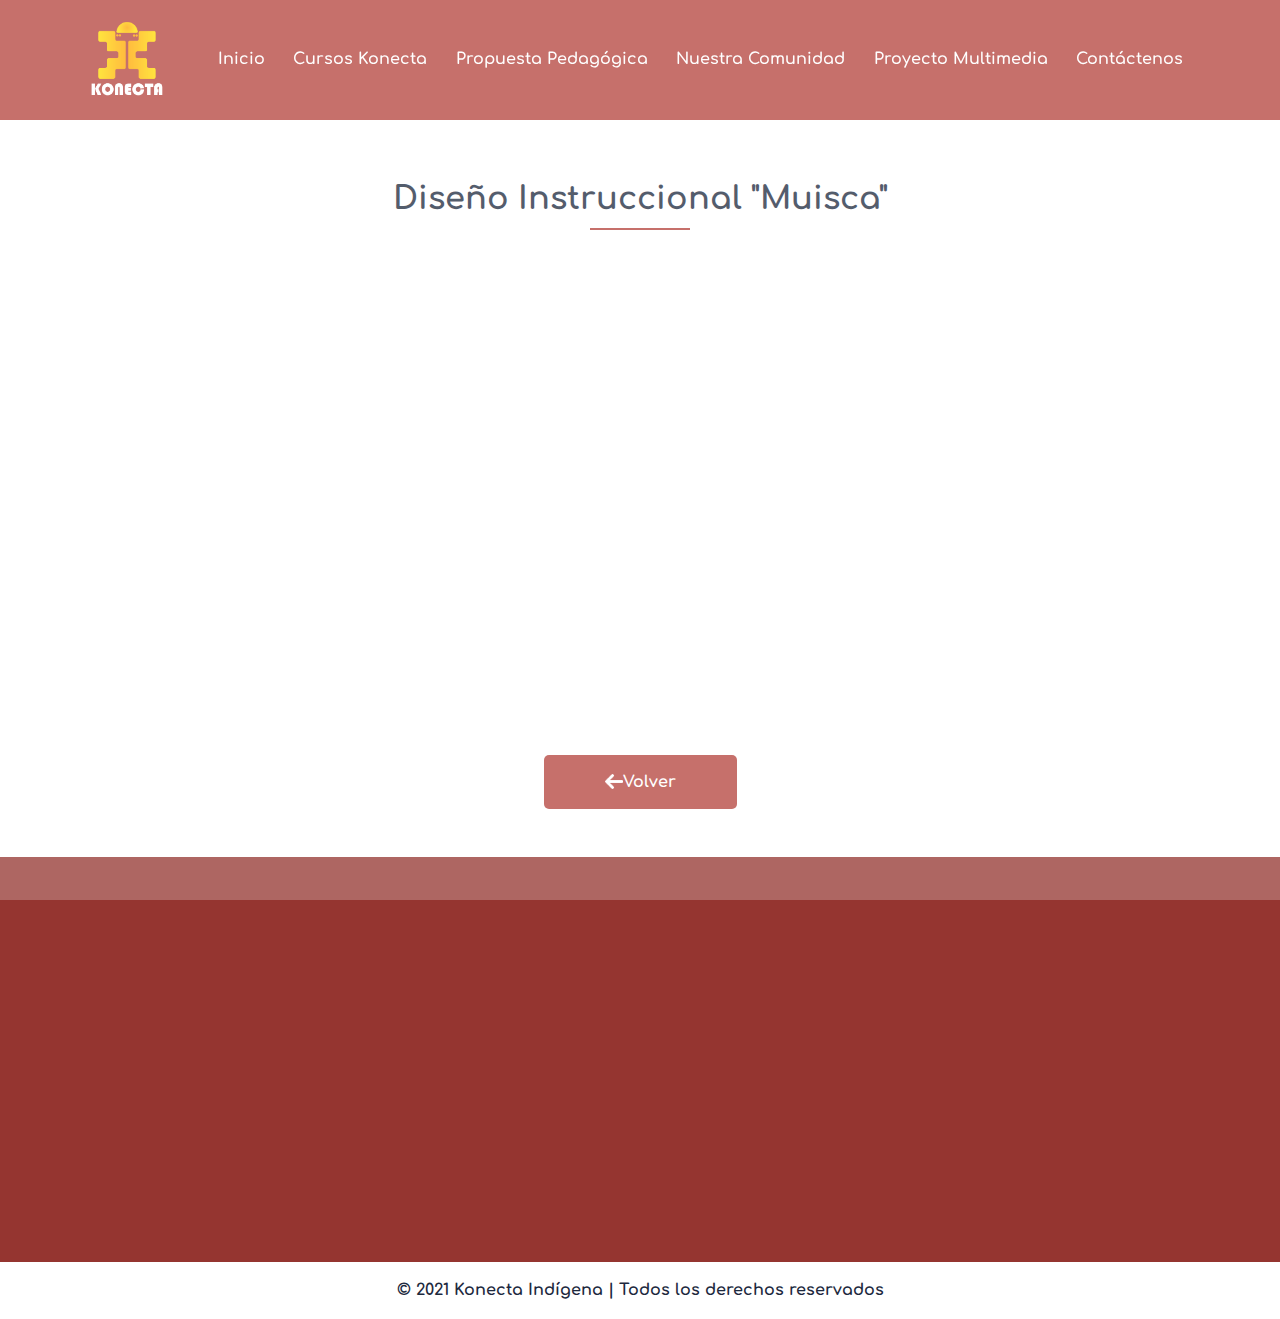
<file: diseño-instruccional-muisca.html>
<!DOCTYPE html>
<html lang="en">

	<head>
		<!-- Meta -->
		<meta charset="utf-8">
		<meta http-equiv="X-UA-Compatible" content="IE=edge">
		<meta name="viewport" content="width=device-width, initial-scale=1, shrink-to-fit=no">
		<!-- The above 3 meta tags *must* come first in the head; any other head content must come *after* these tags -->
		<!-- SITE TITLE -->
		<title>Konecta Indígena</title>			
		<!-- Latest Bootstrap min CSS -->
		<link rel="stylesheet" href="assets/bootstrap/css/bootstrap.min.css">		
		<!-- Google Font -->
		<link rel="preconnect" href="https://fonts.gstatic.com">
		<link href="https://fonts.googleapis.com/css2?family=Comfortaa:wght@300&display=swap" rel="stylesheet">
		<!-- Font Awesome CSS -->
		<link rel="stylesheet" href="assets/fonts/font-awesome.min.css">
		<link rel="stylesheet" href="assets/fonts/themify-icons.css">
		<!--- owl carousel Css-->
		<link rel="stylesheet" href="assets/owlcarousel/css/owl.carousel.css">
		<link rel="stylesheet" href="assets/owlcarousel/css/owl.theme.css">
		<!--slicknav Css-->
        <link rel="stylesheet" href="assets/css/slicknav.css">		
		<!-- MAGNIFIC CSS -->
		<link rel="stylesheet" href="assets/css/magnific-popup.css">			
		<!-- component CSS -->	
		<link rel="stylesheet" href="assets/css/aos.css">			
		<!-- Style CSS -->
		<link rel="stylesheet" href="assets/css/style.css">	
    <!-- FAVICON  -->
     <link rel="icon" type="image/png" href="assets/img/favicon.png" height="500" width="500" alt="Favicon-Konecta">
	</head>
	
    <body data-spy="scroll" data-offset="80">

		<!-- START PRELOADER -->
		<div class="preloader">
			<div class="status">
				<div class="status-mes">
					<img src="assets/img/preloader.gif" alt="konecta-indigena">
				</div>
			</div>
		</div>
		<!-- END PRELOADER -->	

		<!-- START NAVBAR -->  
		<div id="navigation" class="fixed-top navbar-light bg-faded site-navigation">
			<div class="container">
				<div class="row">
					<div class="col-lg-1 col-md-3 col-sm-4">
						<div class="site-logo">
							<a class="navbar-logo" href="index.html"><img src="assets/img/logo-konecta1.png" alt="logo-indigena" style="width: 6rem; padding-right: 12px;"></a>
							<a class="navbar-logo" href="index.html"><img src="assets/img/logo-konecta2.png" alt="logo-indigena" style="width: 6rem; padding-right: 12px;" class="logo-hidden" alt="logo-indigena"></a>
						</div>
					</div><!--- END Col -->
					
					<div class="col-lg-11 col-md-9 col-sm-8">
						<div class="header_right" style="padding-top: 15px;">
							<nav id="main-menu" class="ml-auto">
								<ul>
								  <li><a href="index.html">Inicio</a></li>
								  <li><a href="cursos_konecta.html">Cursos Konecta</a></li>
								  <li><a href="propuesta_pedagogica.html">Propuesta Pedagógica</a></li>
								  <li><a href="nuestra_comunidad.html">Nuestra Comunidad</a></li>
								 <li><a href="proyecto_multimedia.html">Proyecto Multimedia</a></li>								  
								  <li><a href="contactenos.html">Contáctenos</a></li>
								</ul>
							</nav>
							<div id="mobile_menu"></div>
						</div>
					</div><!--- END Col -->
				</div><!--- END ROW -->
			</div><!--- END CONTAINER -->
		</div> 	  
		<!-- END NAVBAR -->
		
<!-- START VIDEO -->
		<section class="menu"style="padding-top: 120px; background-color: #B4423C;">
		</section>	
		<!-- START TEAM -->
		<section id="pdf">
		   <div class="container" style="padding-top: 60px;">
				<div class="row">
					<div class="col-md-12 text-center" data-aos="fade-up">
						<div class="section-title">
							<h2 style="font-weight: bold;">Diseño Instruccional "Muisca"</h2>
							<span></span>
						</div>
					</div>
				</div>
				<div class="row" style="justify-content: center; align-content: center; align-items: center; margin-top: -20px;">
					<div class="col-lg-12 col-sm-12 col-xs-12" data-aos="fade-up">			<div class="pdf">
						<center>
						<iframe src="assets/pdf/Mapa-Navegación.pdf" frameborder="0" style="width: 80%; height: 430px; border-radius: 15px"></iframe>	
						</center>
                <br></br>
                <p></p>
				</div>
				</div>
				</div>
				</div>
				<center>
		<!-- <div id="articulacion"> -->	
				<a href="propuesta_pedagogica.html#articulacion" class="page-scroll btn btn-default btn-home-bg"><img src="assets/img/hacia-atras.png" style="width: 18px; padding-bottom: 4px;">ㅤVolver</a>
                </center>
                <br></br>
                <p></p>
            </section>

		<!-- FOOTER -->
       <footer>
            <div class="footer-top" style="background-color: #953530;">
                <div class="container-fluid" data-aos="fade-up" style="background-color: #953530;">
                	 <div class="lema">
                    <div class="row" style="padding-top: 50px;">
                        <div class="col-sm-3 col-md-3 footer-about wow fadeInUp">
                            <a href="index.html">
                            <center>
                            <img class="logo-footer" src="
                            assets/img/logo-konecta.png" alt="cultura-indigena" style="width: 12rem;">
                            </center>
                            </a>
                            <br>
                            </br>
                        </div>
                        <div class="col-sm-3 col-md-3 offset-sm-1 footer-contact wow fadeInDown" style="color: #fff;">
                        <div class="menu_rapido">
                            <h5 style="color: #fff; font-weight: bold;">Konecta Indígena</h5>
                            <p></p>ㅤ
                            <p></p>
                            <li style="font-size: 17px; color: #fff; padding-bottom: 3px;">
                            <img src="assets/img/redes/derecha.png" style="width: 13px;">
                            <a href="index.html"  style="text-orientation: none; color: #fff;">Inicio</a>
                            </li>
                            <li style="font-size: 17px; color: #fff; padding-bottom: 3px;"><a href="index.html">
                            <img src="assets/img/redes/derecha.png" style="width: 13px;">
                            <a href="cursos_konecta.html"  style="text-orientation: none; color: #fff;">Cursos Konecta</a>
                            </li>
                            <li style="font-size: 17px; color: #fff; padding-bottom: 4px;">
                            <img src="assets/img/redes/derecha.png" style="width: 13px;">
                            <a href="propuesta_pedagogica.html"  style="text-orientation: none; color: #fff;">Propuesta Pedagógica</a>
                            </li>
                            <li style="font-size: 17px; color: #fff; padding-bottom: 4px;">
                            <img src="assets/img/redes/derecha.png" style="width: 13px;">
                            <a href="nuestra_comunidad.html"  style="text-orientation: none; color: #fff;">Nuestra Comunidad</a>
                            </li>       
                            <li style="font-size: 17px; color: #fff; padding-bottom: 4px;">
                            <img src="assets/img/redes/derecha.png" style="width: 13px;">
                            <a href="proyecto_multimedia.html"  style="text-orientation: none; color: #fff;">Proyecto Multimedia</a>
                            </li>
                            <li style="font-size: 17px;">
                            <img src="assets/img/redes/derecha.png" style="width: 13px;">
                            <a href="contactenos.html"  style="text-orientation: none; color: #fff;">Contáctenos</a>
                            </li>
                            <br></br>
                        </div>
                    </div>
                     </a>
                 </li>

		<!-- REDES -->	
                        <div class="col-sm-3 col-md-3 offset-sm-1">
                        <div class="redes">
                        <h5 style="color: #fff; font-weight: bold;">Redes sociales</h5>
                        <p style="padding-bottom: 20px;"></p>
                        <a href="https://www.facebook.com/Konecta-Ind%C3%ADgena-100694798808647/" target="blank" style="text-decoration: none; color: #fff;" class="web"><i class="fa fa-facebook" style="font-size: 27px; padding-right: 14px; padding-left: 14px; padding-top: 8px; padding-bottom: 8px; border-radius: 200px; text-decoration: none; margin-right: 6px;"></i></a>
                        <a href="https://twitter.com/konectaindigena?s=09" target="blank" style="text-decoration: none; color: #fff;" class="web">
                         <i class="fa fa-twitter" style="font-size: 30px; padding-right: 8px; padding-left: 9px; padding-top: 7px; padding-bottom: 7px; border-radius: 200px; text-decoration: none; margin-right: 6px;"></i></a>
                        <a href="https://instagram.com/konectaindigena?igshid=j4v6e0thpewi" target="blank" style="text-decoration: none; color: #fff;" class="web">
                         <i class="fa fa-instagram" style="font-size: 30.7px; padding-right: 10px; padding-left: 10px; padding-top: 7px; padding-bottom: 7px; border-radius: 200px; text-decoration: none; margin-right: 6px;"></i></a>
                        <a href="   " target="blank" style="text-decoration: none; color: #fff;" class="web">
                         <i class="fa fa-envelope" style="font-size: 27.6px; padding-right: 8px; padding-left: 9px; padding-top: 8px; padding-bottom: 8px; border-radius: 200px; text-decoration: none; margin-right: 6px;"></i></a>
                        </div>
                        </div>
                        </div>
                    </div>
                </div>
            </div>
        </footer>

</div>
</div>
</div>
</div>
</div>
  <div class="container-fluid" style="padding-top: 9px;">
    <div class="row"></div>
    <div class="col-sm-12" style="height: 3rem;  font-weight: bold; text-decoration: none; background-color: #fff">
     <center><h6 style="color: #1D293E; padding-top: 10px; font-weight: bold;">&copy; 2021 Konecta Indígena | Todos los derechos reservados</h6>
            </div>
        </div>
     </div>
   </div>
</div>

</div>
</div>
</div>
		<!-- END FOOTER -->		
		 
		<!-- Latest jQuery -->
			<script src="assets/js/jquery-1.12.4.min.js"></script>
		<!-- Latest compiled and minified Bootstrap -->
			<script src="assets/bootstrap/js/bootstrap.min.js"></script>
		<!-- modernizer JS -->		
			<script src="assets/js/modernizr-2.8.3.min.js"></script>																		
		<!-- owl-carousel min js  -->
			<script src="assets/owlcarousel/js/owl.carousel.min.js"></script>
		<!-- jquery nav -->
			<script src="assets/js/jquery.nav.js"></script>	
		<!-- jquery.slicknav -->
			<script src="assets/js/jquery.slicknav.js"></script>	
		<!-- jquery.smooth-scroll -->
			<script src="assets/js/smooth-scroll.js"></script>			
		<!-- magnific-popup js -->               
			<script src="assets/js/jquery.magnific-popup.min.js"></script>			
		<!-- jquery mixitup js -->   
			<script src="assets/js/jquery.mixitup.min.js"></script>	
		<!-- stellar js -->
			<script src="assets/js/jquery.stellar.min.js"></script>		
		<!-- scrolltopcontrol js -->
			<script src="assets/js/scrolltopcontrol.js"></script>									
		<!-- aos js -->
			<script src="assets/js/aos.js"></script>
		<!-- ripples js -->	
			<script src="assets/js/ripples-min.js"></script>		
		<!-- scripts js -->
			<script src="assets/js/scripts.js"></script>
    </body>
</html>
</file>
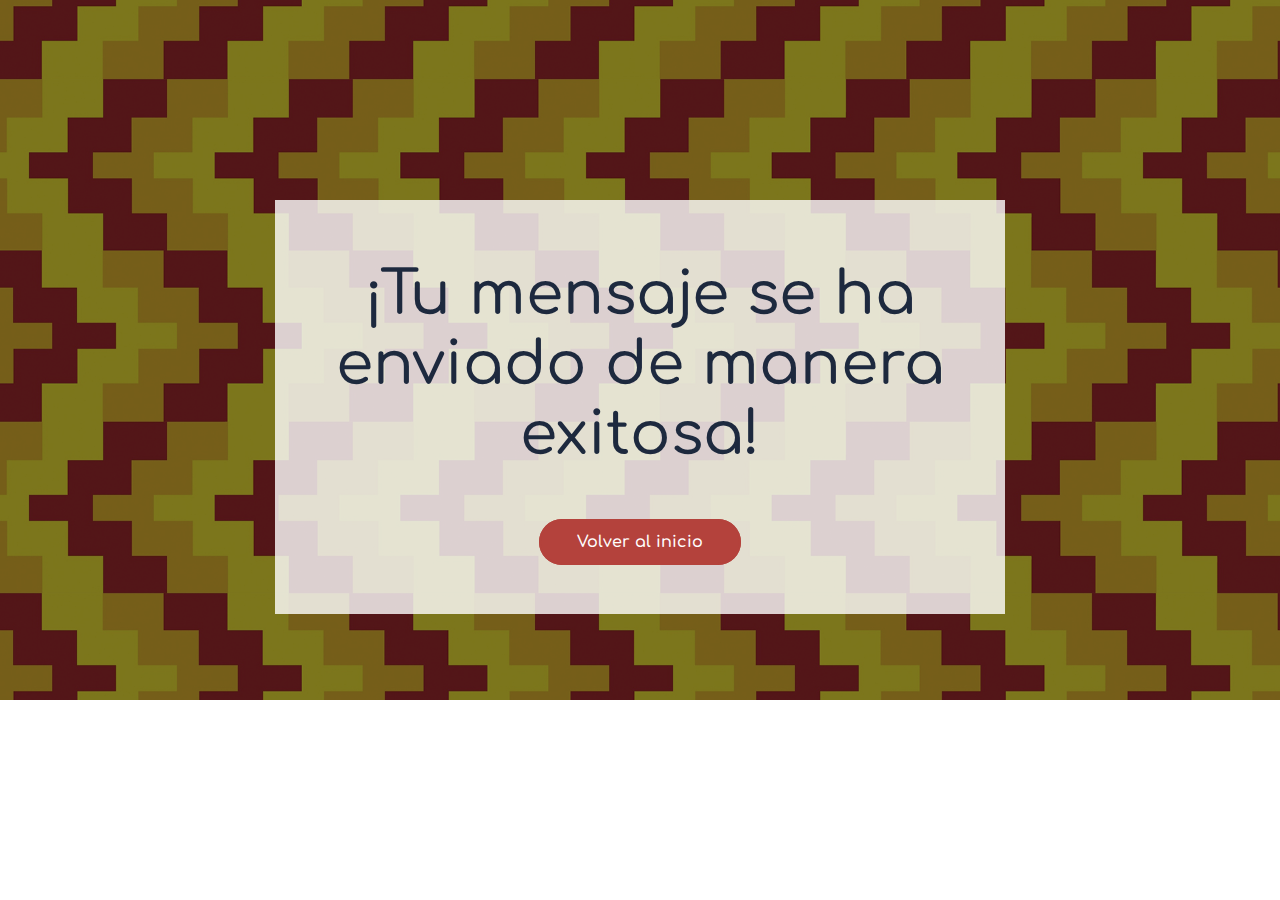
<file: gracias.html>
<!DOCTYPE HTML>
<html lang="en-US">
<head>
	<meta charset="UTF-8">
		<title>Konecta Indígena</title>	
			<!-- Latest Bootstrap min CSS -->
		<link rel="stylesheet" href="assets/bootstrap/css/bootstrap.min.css">
    <!-- FAVICON  -->
     <link rel="icon" type="image/png" href="assets/img/favicon.png" height="500" width="500">
	<!-- Google Font -->
	<link rel="preconnect" href="https://fonts.gstatic.com">
	<link href="https://fonts.googleapis.com/css2?family=Comfortaa:wght@300&display=swap" rel="stylesheet">
	<style>
		body{
			font-family: 'Comfortaa', cursive;
		}
		.welcome-area {
			position: relative;
			height: 700px
		}
		.welcome-area:before{
		background: rgba(0, 0, 0, 0.5);
			content: "";
			height: 100%;
			filter: alpha(opacity=80);
			position: absolute;
			width: 100%;
		}
		.hero-text{
		background: rgba(255,255,255,0.8);
		padding:60px;
		margin-top:200px;
		}
		.hero-text h1 {
		font-weight: bold;
		color: #1D293E;
		font-size: 60px;
		font-weight: 500;
		line-height: 70px;
		margin-bottom:60px;
		position: relative;
		}
		.back-home{
		background:#B4423C;
		border: 2px solid #B4423C;
		border-radius: 500px;
		color: #fff;
		font-weight: 600;
		position: relative;
		margin: 15px 15px 0;
		padding: 12px 36px;
		transition: all 0.2s ease 0s;
		}
		.back-home:hover,
		.back-home:focus {
			background: #852520;
			color: #fff;
			border: 2px solid #852520;
			text-decoration: none;
		}
	</style>
</head>

<body>
	<section class="welcome-area"  style="background-image: url(assets/img/bg/textura-konecta.jpg);  background-size:cover; background-position: center center;">
		<div class="container">
			<div class="row">
				<div class="col-lg-8 offset-lg-2 col-sm-12 col-xs-12 text-center">
					<div class="hero-text">
						<h1>¡Tu mensaje se ha enviado de manera exitosa!</h1>
						<a class="back-home" href="index.html">Volver al inicio</a>
					</div>
				</div>
			</div>
		</div>
	</section>
		
		<!-- Latest jQuery -->
		<script src="assets/js/jquery-1.12.4.min.js"></script>
		<!-- Latest compiled and minified Bootstrap -->
			<script src="assets/bootstrap/js/bootstrap.min.js"></script>
</body>
</html>
</file>
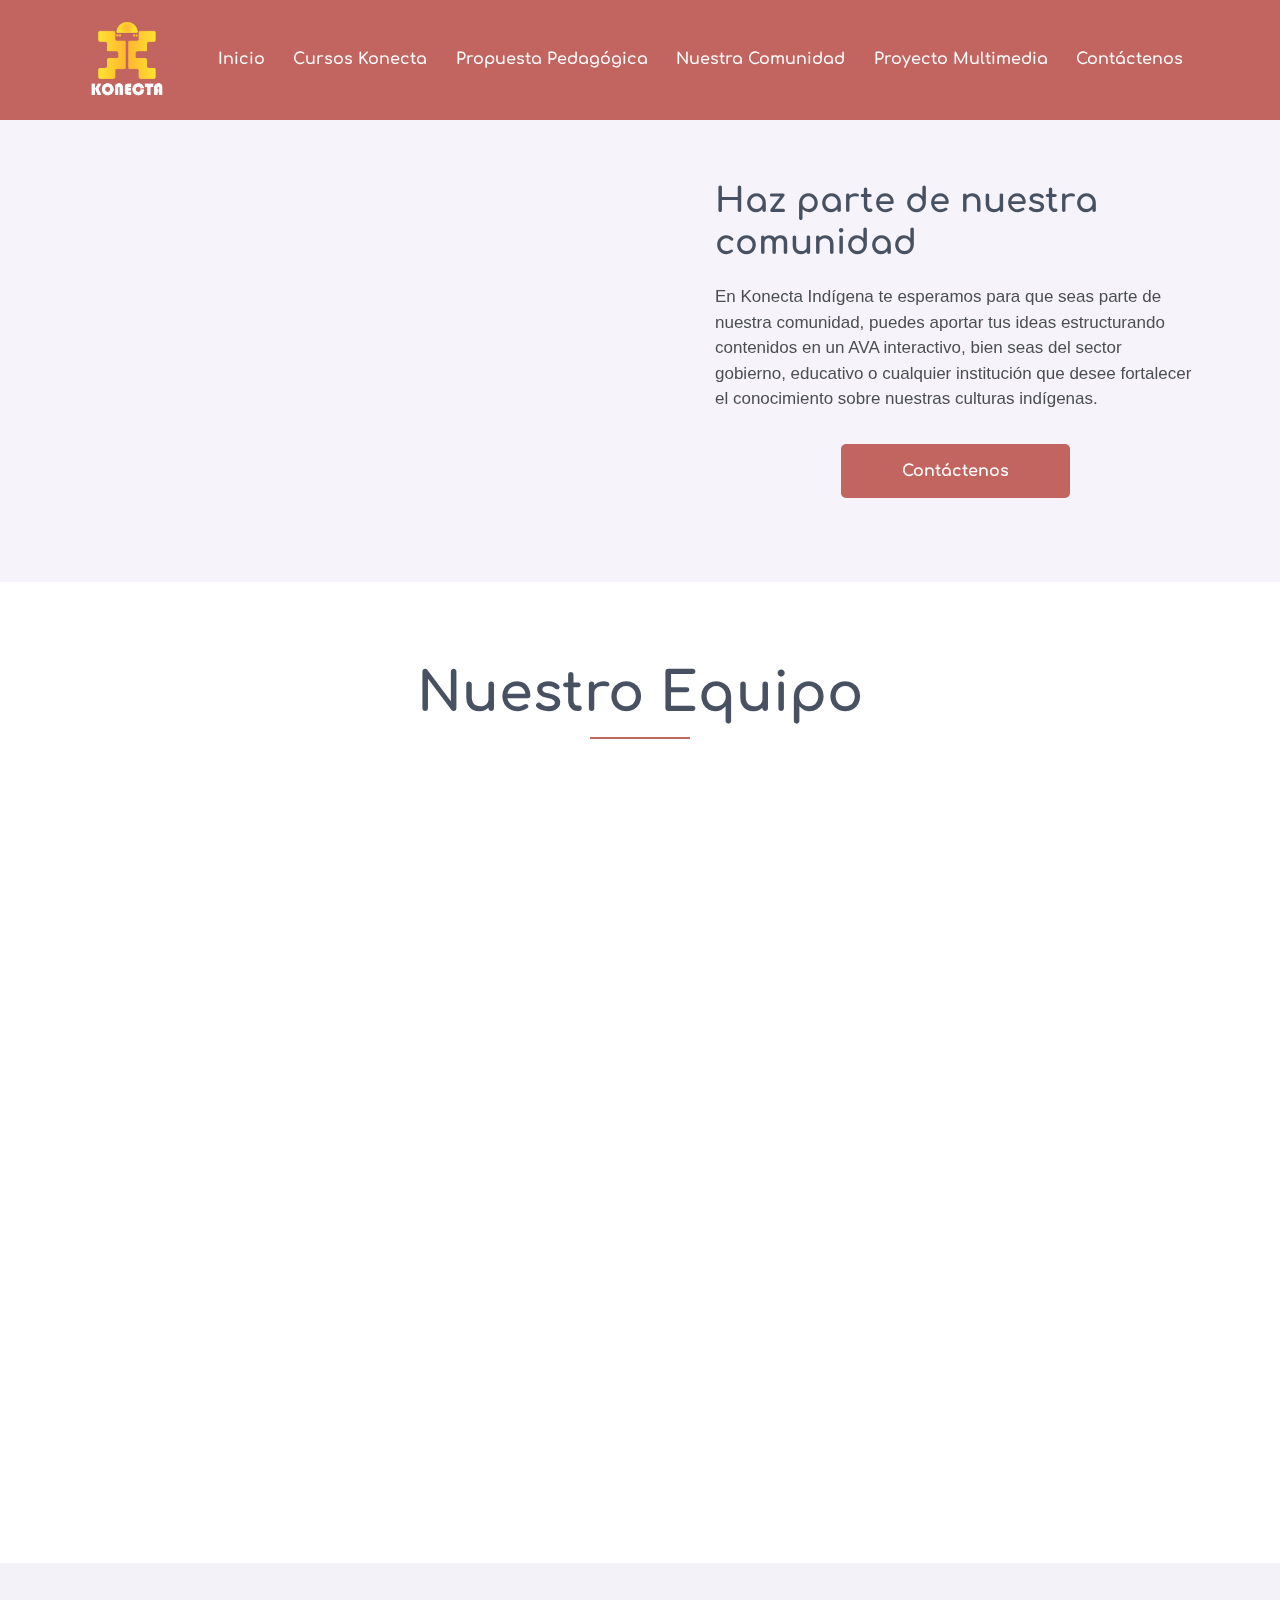
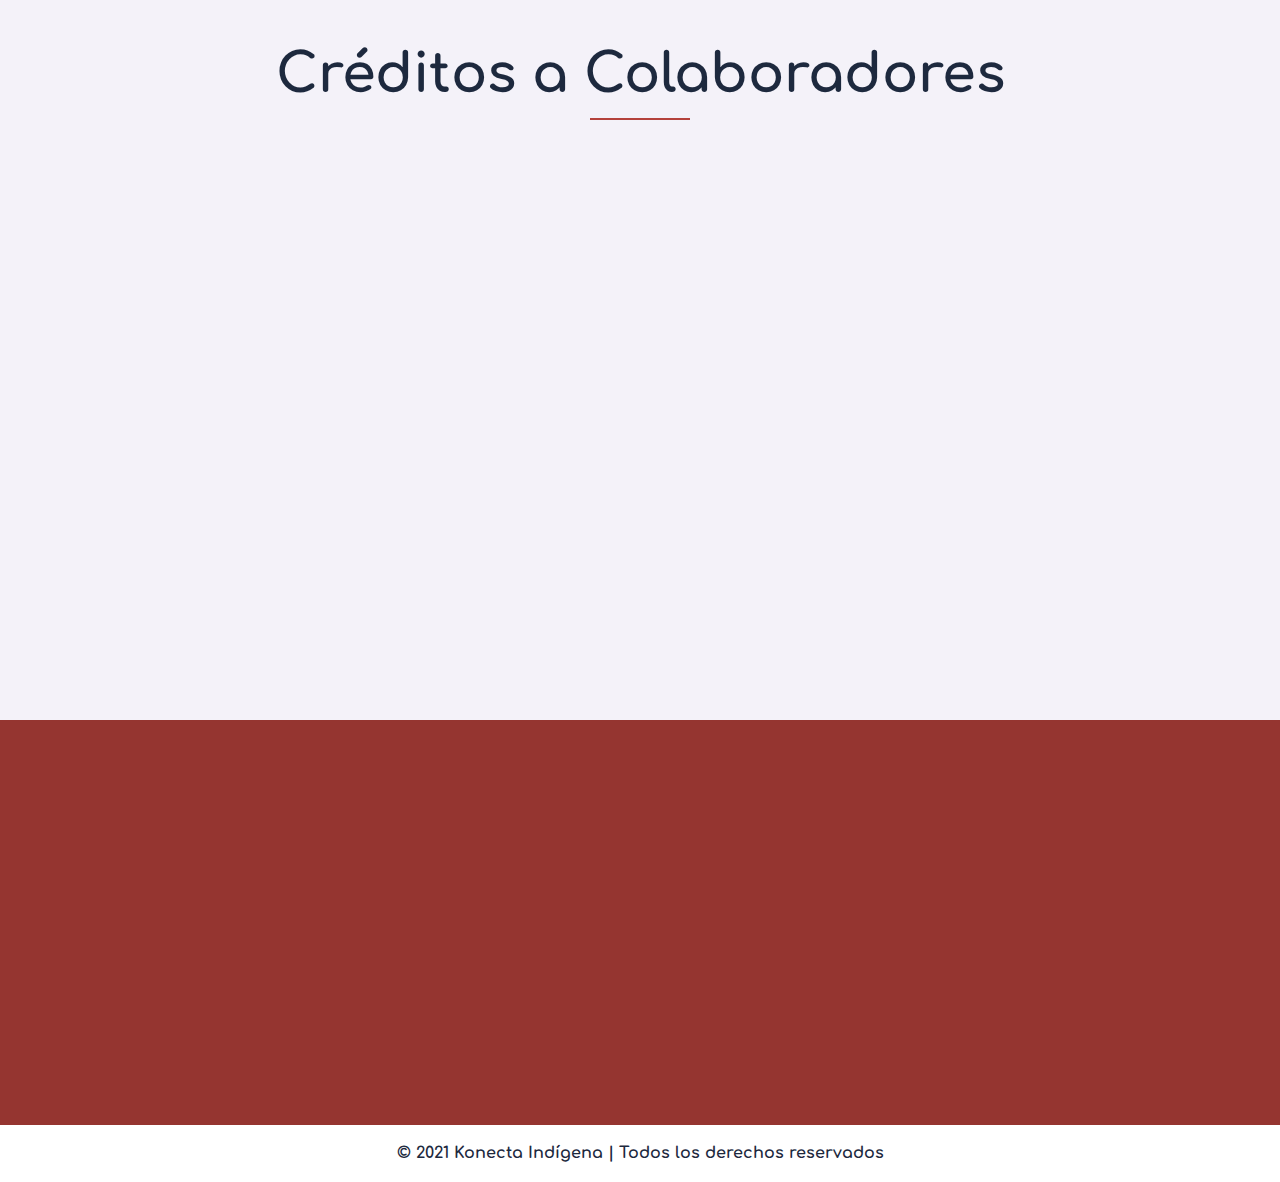
<file: nuestra_comunidad.html>
<!DOCTYPE html>
<html lang="en">

	<head>
		<!-- Meta -->
		<meta charset="utf-8">
		<meta http-equiv="X-UA-Compatible" content="IE=edge">
		<meta name="viewport" content="width=device-width, initial-scale=1, shrink-to-fit=no">
		<!-- The above 3 meta tags *must* come first in the head; any other head content must come *after* these tags -->
		<!-- SITE TITLE -->
		<title>Konecta Indígena</title>			
		<!-- Latest Bootstrap min CSS -->
		<link rel="stylesheet" href="assets/bootstrap/css/bootstrap.min.css">		
		<!-- Google Font -->
		<link rel="preconnect" href="https://fonts.gstatic.com">
		<link href="https://fonts.googleapis.com/css2?family=Comfortaa:wght@300&display=swap" rel="stylesheet">
		<!-- Font Awesome CSS -->
		<link rel="stylesheet" href="assets/fonts/font-awesome.min.css">
		<link rel="stylesheet" href="assets/fonts/themify-icons.css">
		<!--- owl carousel Css-->
		<link rel="stylesheet" href="assets/owlcarousel/css/owl.carousel.css">
		<link rel="stylesheet" href="assets/owlcarousel/css/owl.theme.css">
		<!--slicknav Css-->
        <link rel="stylesheet" href="assets/css/slicknav.css">		
		<!-- MAGNIFIC CSS -->
		<link rel="stylesheet" href="assets/css/magnific-popup.css">			
		<!-- component CSS -->	
		<link rel="stylesheet" href="assets/css/aos.css">			
		<!-- Style CSS -->
		<link rel="stylesheet" href="assets/css/style.css">	
    <!-- FAVICON  -->
     <link rel="icon" type="image/png" href="assets/img/favicon.png" height="500" width="500" alt="Favicon-Konecta">
	</head>
	
    <body data-spy="scroll" data-offset="80">

		<!-- START PRELOADER -->
		<div class="preloader">
			<div class="status">
				<div class="status-mes">
					<img src="assets/img/preloader.gif" alt="konecta-indigena">
				</div>
			</div>
		</div>
		<!-- END PRELOADER -->	

		<!-- START NAVBAR -->  
		<div id="navigation" class="fixed-top navbar-light bg-faded site-navigation">
			<div class="container">
				<div class="row">
					<div class="col-lg-1 col-md-3 col-sm-4">
						<div class="site-logo">
							<a class="navbar-logo" href="index.html"><img src="assets/img/logo-konecta1.png" alt="logo-indigena" style="width: 6rem; padding-right: 12px;"></a>
							<a class="navbar-logo" href="index.html"><img src="assets/img/logo-konecta2.png" alt="logo-indigena" style="width: 6rem; padding-right: 12px;" class="logo-hidden" alt="logo-indigena"></a>
						</div>
					</div><!--- END Col -->
					
					<div class="col-lg-11 col-md-9 col-sm-8">
						<div class="header_right" style="padding-top: 15px;">
							<nav id="main-menu" class="ml-auto">
								<ul>
								  <li><a href="index.html">Inicio</a></li>
								  <li><a href="cursos_konecta.html">Cursos Konecta</a></li>
								  <li><a href="propuesta_pedagogica.html">Propuesta Pedagógica</a></li>
								  <li><a href="nuestra_comunidad.html">Nuestra Comunidad</a></li>
								 <li><a href="proyecto_multimedia.html">Proyecto Multimedia</a></li>								  
								  <li><a href="contactenos.html">Contáctenos</a></li>
								</ul>
							</nav>
							<div id="mobile_menu"></div>
						</div>
					</div><!--- END Col -->
				</div><!--- END ROW -->
			</div><!--- END CONTAINER -->
		</div> 	  
		<!-- END NAVBAR -->
		
<!-- START VIDEO -->
		<section class="menu"style="padding-top: 120px; background-color: #B4423C;">
		</section>	
		<section class="video section-padding" style="padding-top: 60px; background-color: #f4f2f9;">
			<div class="container">
				<div class="row">			
					<div class="col-lg-6 col-sm-12 col-xs-12" data-aos="fade-up">
						<div class="watch_video_img">
							<iframe width="560" height="315" src="https://www.youtube.com/embed/ITIWbrKgeHw" title="YouTube video player" frameborder="0" allow="accelerometer; autoplay; clipboard-write; encrypted-media; gyroscope; picture-in-picture" allowfullscreen></iframe>
						</div>
					</div><!--- END COL -->
					<div class="col-lg-6 col-sm-12 col-xs-12">
						<div class="watch_video">
							<h2>Haz parte de nuestra comunidad</h2>
							<p style="font-size: 17px;">En Konecta Indígena te esperamos para que seas parte de nuestra comunidad, puedes aportar tus ideas estructurando contenidos en un AVA interactivo, bien seas del sector gobierno, educativo o cualquier institución que desee fortalecer el conocimiento sobre nuestras culturas indígenas.</p>	
							<center>
							<a href="contactenos.html" class="page-scroll btn btn-lg btn-promotion-bg" style="margin-top: 12px;">Contáctenos</a>
							</center>

						</div>
					</div><!--- END COL -->
				</div><!--- END ROW -->			
			</div><!--- END CONTAINER -->	
		</section>
		<!-- END VIDEO -->	

		<!-- START TEAM -->
		<section id="team" class="our_team section-padding">
		   <div class="container">
				<div class="row">
					<div class="col-md-12 text-center">
						<div class="section-title">
							<h1>Nuestro Equipo</h1>
							<span></span>
						</div>
					</div>
				</div>
				<div class="row" style="justify-content: center; align-content: center; align-items: center;">				
					<div class="col-lg-3 col-sm-6 col-xs-12" data-aos="fade-up">
						<div class="single-team">
							<div class="img"><img src="assets/img/equipo/konecta.jpg" class="img-fluid" alt="equipo-konecta"></div>
							<div class="team-content">
								<h3 style="padding-bottom: 10px;">Adriana Calvo</h3>
								<p>Productor Multimedia |</p>
							    <p><em>Productora Audiovisual </em></p>
								<p style="padding-top: 10px; color: #000; text-decoration: none; ">
								<a href="  " target="blank" style="font-weight: bold; font-size: 11.5px;">
								<img src="assets/img/equipo/portafolio.png" style="width: 35px;">ﾠPortafolio Web</a></p>
							</div>
						</div>
					<br></br>
					</div><!-- END COL -->
					<div class="col-lg-3 col-sm-6 col-xs-12" data-aos="fade-up">
						<div class="single-team">
							<div class="img"><img src="assets/img/equipo/konecta.jpg" class="img-fluid" alt="equipo-konecta"></div>
							<div class="team-content">
								<h3 style="padding-bottom: 10px;">Camila Sánchez</h3>
								<p>Productor Multimedia |</p>
							    <p><em>Diseñadora gráfica </em></p>
								<p style="padding-top: 10px; color: #000; text-decoration: none; ">
								<a href="  " target="blank" style="font-weight: bold; font-size: 11.5px;">
								<img src="assets/img/equipo/portafolio.png" style="width: 35px;">ﾠPortafolio Web</a></p>
							</div>
						</div>
					<br></br>
					</div><!-- END COL -->
					<div class="col-lg-3 col-sm-6 col-xs-12" data-aos="fade-up">
						<div class="single-team">
							<div class="img"><img src="assets/img/equipo/konecta.jpg" class="img-fluid" alt="equipo-konecta"></div>
							<div class="team-content">
								<h3 style="padding-bottom: 10px;">David Vélez</h3>
								<p>Productor Multimedia |</p>
							    <p><em>Diseñador gráfico </em></p>
								<p style="padding-top: 10px; color: #000; text-decoration: none; ">
								<a href="  " target="blank" style="font-weight: bold; font-size: 11.5px;">
								<img src="assets/img/equipo/portafolio.png" style="width: 35px;">ﾠPortafolio Web</a></p>
							</div>
						</div>
					<br></br>
					</div><!-- END COL -->
			</div><!-- END CONTAINER -->
		</section>

		<!-- END TEAM -->	
		   <div class="container" style="margin-top: -130px;">
				<div class="row" style="justify-content: center; align-content: center; align-items: center;">				
					<div class="col-lg-3 col-sm-6 col-xs-12" data-aos="fade-up" style="padding-top: 50px;">
						<div class="single-team">
							<div class="img"><img src="assets/img/equipo/konecta.jpg" class="img-fluid" alt="equipo-konecta"></div>
							<div class="team-content">
								<h3 style="padding-bottom: 10px;">Kevin Bernal</h3>
								<p>Productor Multimedia |</p>
							    <p><em>Diseñador Web </em></p>
								<p style="padding-top: 10px; color: #000; text-decoration: none; ">
								<a href="https://portafolio-web.github.io/Mayaks/" target="blank" style="font-weight: bold; font-size: 11.5px;">
								<img src="assets/img/equipo/portafolio.png" style="width: 35px;">ﾠPortafolio Web</a></p>
							</div>
						</div>
					</div><!-- END COL -->
					<div class="col-lg-3 col-sm-6 col-xs-12" data-aos="fade-up" style="padding-top: 50px;">
						<div class="single-team">
							<div class="img"><img src="assets/img/equipo/konecta.jpg" class="img-fluid" alt="equipo-konecta"></div>
							<div class="team-content">
								<h3 style="padding-bottom: 10px;">Milton Sáenz</h3>
								<p>Productor Multimedia |</p>
							    <p><em>Productor Audiovisual </em></p>
								<p style="padding-top: 10px; color: #000; text-decoration: none; ">
								<a href="   " target="blank" style="font-weight: bold; font-size: 11.5px;">
								<img src="assets/img/equipo/portafolio.png" style="width: 35px;">ﾠPortafolio Web</a></p>	
							</div>
						</div>
					</div><!-- END COL --> 
			</div><!-- END CONTAINER -->
           </div>
       </div>
       <br></br>
   </section>
		<div class="container-fluid" style="background-color: #fff;">
    <h1>ㅤ</h1>
	</div>		
	<!-- START COLLABORATORS  -->
		<div class="container-fluid" style="background-color: #f4f2f9;">
		<section id="testimonial" class="our_testimonial section-padding">
			<div class="container">
				<div class="row">
					<div class="col-md-12">
						<div class="section-title text-center">
							<h1>Créditos a Colaboradores</h1>
							<span></span>
						</div>
					</div>
				</div>
				<div class="row" data-aos="fade-up">
					<div class="col-lg-12">
						<div id="testimonial-slider" class="owl-carousel">
							<div class="testimonial">
								<span>
								<img src="assets/img/equipo/medalla.png" style="width: 7rem;">
							    </span>
								<br></br>
									<h3 class="title">Verónica Suarez</h3>
									<span class="post">Asesora Pedagógica</span>
								</p>
								<p style="padding-bottom: 40px;"></p>
								<div class="testimonial-content">
									<div class="pic"><img src="assets/img/equipo/asesora_pedagogica.png" alt=""></div>
								</div>
							</div>
							<div class="testimonial">
								<span>
								<img src="assets/img/equipo/medalla.png" style="width: 7rem;">
							    </span>
								<br></br>
									<h3 class="title">Jorge Cabrera</h3>
									<span class="post">Asesor Web</span>
								</p>
								<p style="padding-bottom: 40px;"></p>
								<div class="testimonial-content">
									<div class="pic"><img src="assets/img/equipo/asesora_web.png" alt=""></div>
								</div>
							</div>
							<div class="testimonial">
								<span>
								<img src="assets/img/equipo/medalla.png" style="width: 7rem;">
							    </span>
								<br></br>
									<h3 class="title">Entidad participante</h3>
									<span class="post">Cabildo Indígena Muisca Bosa</span>
								</p>
								<p style="padding-bottom: 40px;"></p>
								<div class="testimonial-content">
									<div class="pic"><img src="assets/img/equipo/cabildo-bosa.png" alt=""></div>
								</div>
							</div>
							<div class="testimonial">
								<span>
								<img src="assets/img/equipo/medalla.png" style="width: 7rem;">
							    </span>
								<br></br>
									<h3 class="title">Entidad participante</h3>
									<span class="post">Cabildo Indígena Muisca Suba</span>
								</p>
								<p style="padding-bottom: 40px;"></p>
								<div class="testimonial-content">
									<div class="pic"><img src="assets/img/equipo/cabildo-suba.png" alt=""></div>
								</div>
							</div>
							<div class="testimonial">
								<span>
								<img src="assets/img/equipo/medalla.png" style="width: 7rem;">
							    </span>
								<br></br>
									<h3 class="title">Institución Participante </h3>
									<span class="post">Colegio Gran Colombiano</span>
								</p>
								<p style="padding-bottom: 40px;"></p>
								<div class="testimonial-content">
									<div class="pic"><img src="assets/img/equipo/colegio.jpg" alt=""></div>
								</div>
							</div>
							</div>
						</div>
					</div><!--END  COL  -->
				</div><!--END  ROW  -->
			</div><!-- END CONTAINER  -->
		</section>
		<!-- END TESTIMONIALS -->
		</div>

		<!-- FOOTER -->
       <footer>
            <div class="footer-top" style="background-color: #953530;">
                <div class="container-fluid" style="background-color: #953530;">
                	 <div class="lema">
                    <div class="row" style="padding-top: 50px;" data-aos="fade-up">
                        <div class="col-sm-3 col-md-3 footer-about wow fadeInUp">
                            <a href="index.html">
                            <center>
                            <img class="logo-footer" src="
                            assets/img/logo-konecta.png" alt="cultura-indigena" style="width: 12rem;">
                            </center>
                            </a>
                            <br>
                            </br>
                        </div>
                        <div class="col-sm-3 col-md-3 offset-sm-1 footer-contact wow fadeInDown" style="color: #fff;">
                        <div class="menu_rapido">
                            <h5 style="color: #fff; font-weight: bold;">Konecta Indígena</h5>
                            <p></p>ㅤ
                            <p></p>
                            <li style="font-size: 17px; color: #fff; padding-bottom: 3px;">
                            <img src="assets/img/redes/derecha.png" style="width: 13px;">
                            <a href="index.html"  style="text-orientation: none; color: #fff;">Inicio</a>
                            </li>
                            <li style="font-size: 17px; color: #fff; padding-bottom: 3px;"><a href="index.html">
                            <img src="assets/img/redes/derecha.png" style="width: 13px;">
                            <a href="cursos_konecta.html"  style="text-orientation: none; color: #fff;">Cursos Konecta</a>
                            </li>
                            <li style="font-size: 17px; color: #fff; padding-bottom: 4px;">
                            <img src="assets/img/redes/derecha.png" style="width: 13px;">
                            <a href="propuesta_pedagogica.html"  style="text-orientation: none; color: #fff;">Propuesta Pedagógica</a>
                            </li>
                            <li style="font-size: 17px; color: #fff; padding-bottom: 4px;">
                            <img src="assets/img/redes/derecha.png" style="width: 13px;">
                            <a href="nuestra_comunidad.html"  style="text-orientation: none; color: #fff;">Nuestra Comunidad</a>
                            </li>       
                            <li style="font-size: 17px; color: #fff; padding-bottom: 4px;">
                            <img src="assets/img/redes/derecha.png" style="width: 13px;">
                            <a href="proyecto_multimedia.html"  style="text-orientation: none; color: #fff;">Proyecto Multimedia</a>
                            </li>
                            <li style="font-size: 17px;">
                            <img src="assets/img/redes/derecha.png" style="width: 13px;">
                            <a href="contactenos.html"  style="text-orientation: none; color: #fff;">Contáctenos</a>
                            </li>
                            <br></br>
                        </div>
                    </div>
                     </a>
                 </li>

		<!-- REDES -->	
                        <div class="col-sm-3 col-md-3 offset-sm-1">
                        <div class="redes">
                        <h5 style="color: #fff; font-weight: bold;">Redes sociales</h5>
                        <p style="padding-bottom: 20px;"></p>
                        <a href="https://www.facebook.com/Konecta-Ind%C3%ADgena-100694798808647/" target="blank" style="text-decoration: none; color: #fff;" class="web"><i class="fa fa-facebook" style="font-size: 27px; padding-right: 14px; padding-left: 14px; padding-top: 8px; padding-bottom: 8px; border-radius: 200px; text-decoration: none; margin-right: 6px;"></i></a>
                        <a href="https://twitter.com/konectaindigena?s=09" target="blank" style="text-decoration: none; color: #fff;" class="web">
                         <i class="fa fa-twitter" style="font-size: 30px; padding-right: 8px; padding-left: 9px; padding-top: 7px; padding-bottom: 7px; border-radius: 200px; text-decoration: none; margin-right: 6px;"></i></a>
                        <a href="https://instagram.com/konectaindigena?igshid=j4v6e0thpewi" target="blank" style="text-decoration: none; color: #fff;" class="web">
                         <i class="fa fa-instagram" style="font-size: 30.7px; padding-right: 10px; padding-left: 10px; padding-top: 7px; padding-bottom: 7px; border-radius: 200px; text-decoration: none; margin-right: 6px;"></i></a>
                        <a href="   " target="blank" style="text-decoration: none; color: #fff;" class="web">
                         <i class="fa fa-envelope" style="font-size: 27.6px; padding-right: 8px; padding-left: 9px; padding-top: 8px; padding-bottom: 8px; border-radius: 200px; text-decoration: none; margin-right: 6px;"></i></a>
                        </div>
                        </div>
                        </div>
                    </div>
                </div>
            </div>
        </footer>

</div>
</div>
</div>
</div>
</div>
  <div class="container-fluid" style="padding-top: 9px;">
    <div class="row"></div>
    <div class="col-sm-12" style="height: 3rem;  font-weight: bold; text-decoration: none; background-color: #fff">
     <center><h6 style="color: #1D293E; padding-top: 10px; font-weight: bold;">&copy; 2021 Konecta Indígena | Todos los derechos reservados</h6>
            </div>
        </div>
     </div>
   </div>
</div>

</div>
</div>
</div>
		<!-- END FOOTER -->		
		 
		<!-- Latest jQuery -->
			<script src="assets/js/jquery-1.12.4.min.js"></script>
		<!-- Latest compiled and minified Bootstrap -->
			<script src="assets/bootstrap/js/bootstrap.min.js"></script>
		<!-- modernizer JS -->		
			<script src="assets/js/modernizr-2.8.3.min.js"></script>																		
		<!-- owl-carousel min js  -->
			<script src="assets/owlcarousel/js/owl.carousel.min.js"></script>
		<!-- jquery nav -->
			<script src="assets/js/jquery.nav.js"></script>	
		<!-- jquery.slicknav -->
			<script src="assets/js/jquery.slicknav.js"></script>	
		<!-- jquery.smooth-scroll -->
			<script src="assets/js/smooth-scroll.js"></script>			
		<!-- magnific-popup js -->               
			<script src="assets/js/jquery.magnific-popup.min.js"></script>			
		<!-- jquery mixitup js -->   
			<script src="assets/js/jquery.mixitup.min.js"></script>	
		<!-- stellar js -->
			<script src="assets/js/jquery.stellar.min.js"></script>		
		<!-- scrolltopcontrol js -->
			<script src="assets/js/scrolltopcontrol.js"></script>									
		<!-- aos js -->
			<script src="assets/js/aos.js"></script>
		<!-- ripples js -->	
			<script src="assets/js/ripples-min.js"></script>		
		<!-- scripts js -->
			<script src="assets/js/scripts.js"></script>
    </body>
</html>
</file>
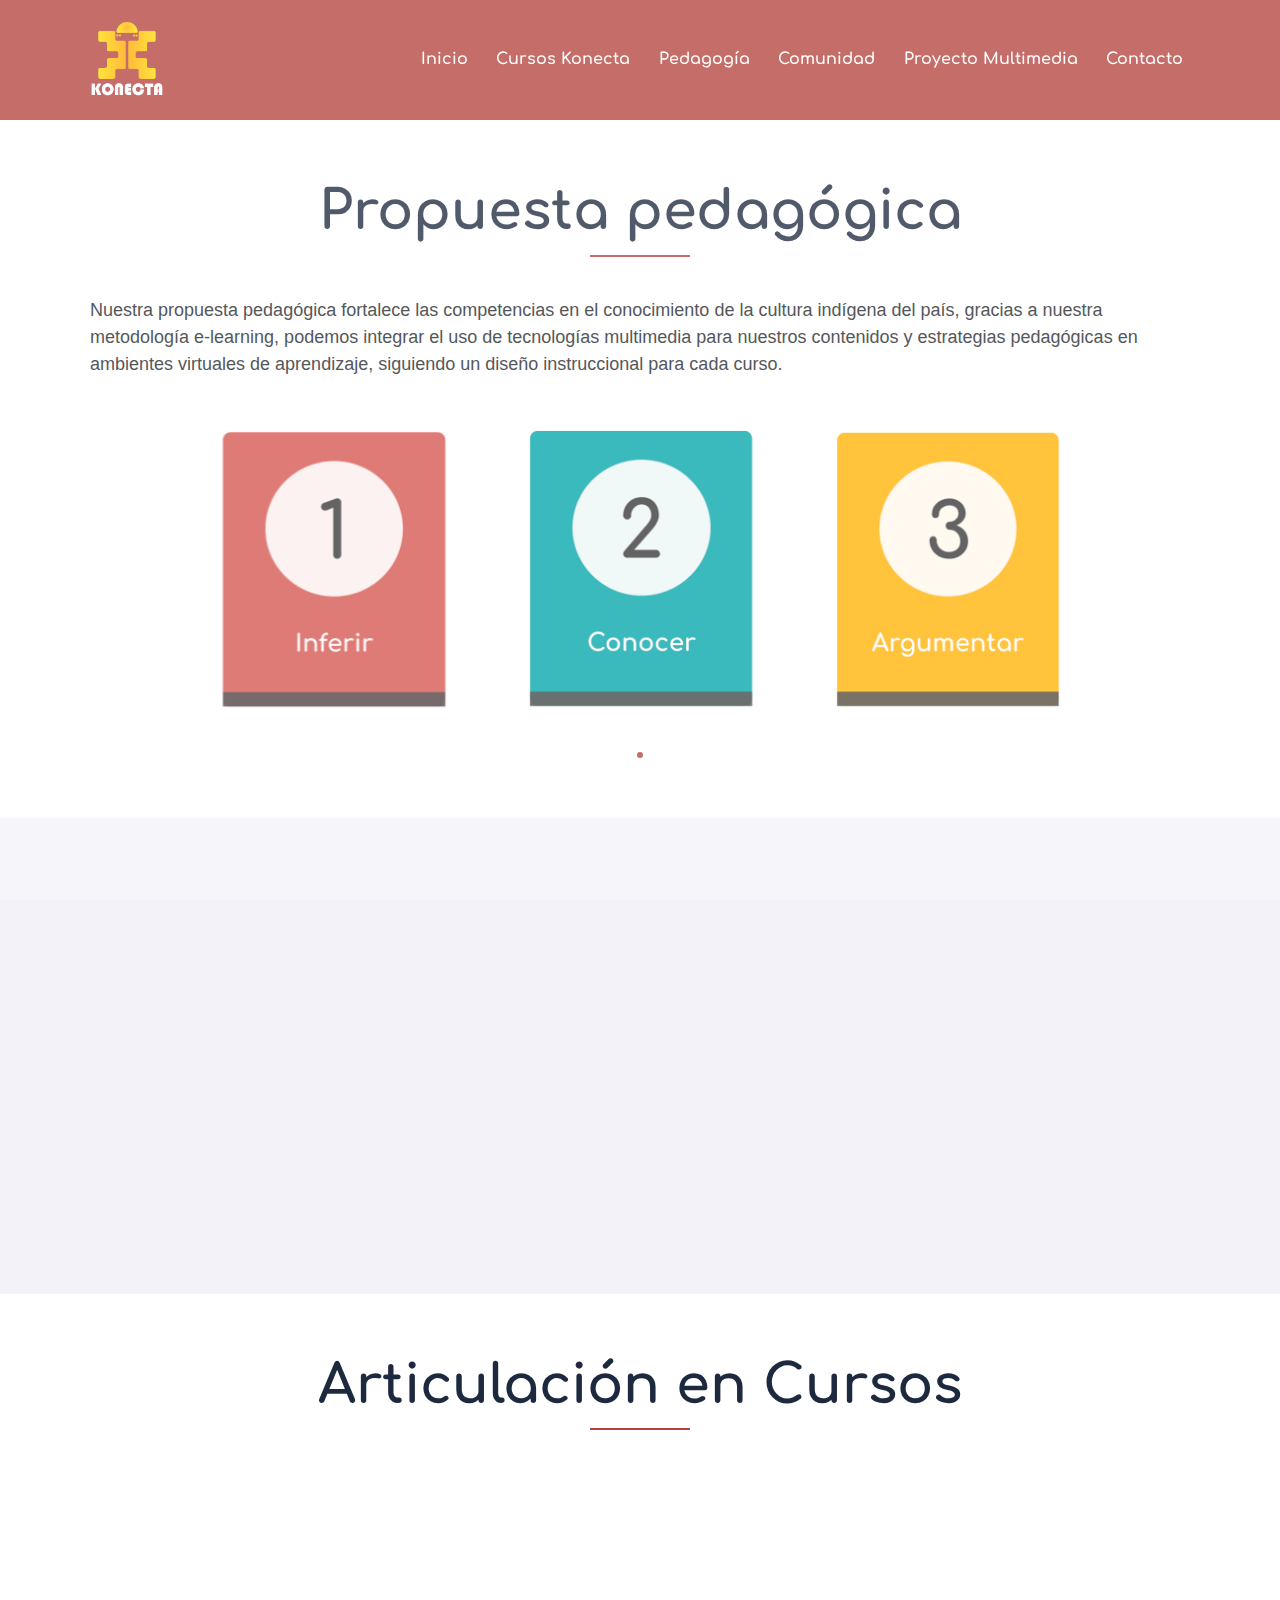
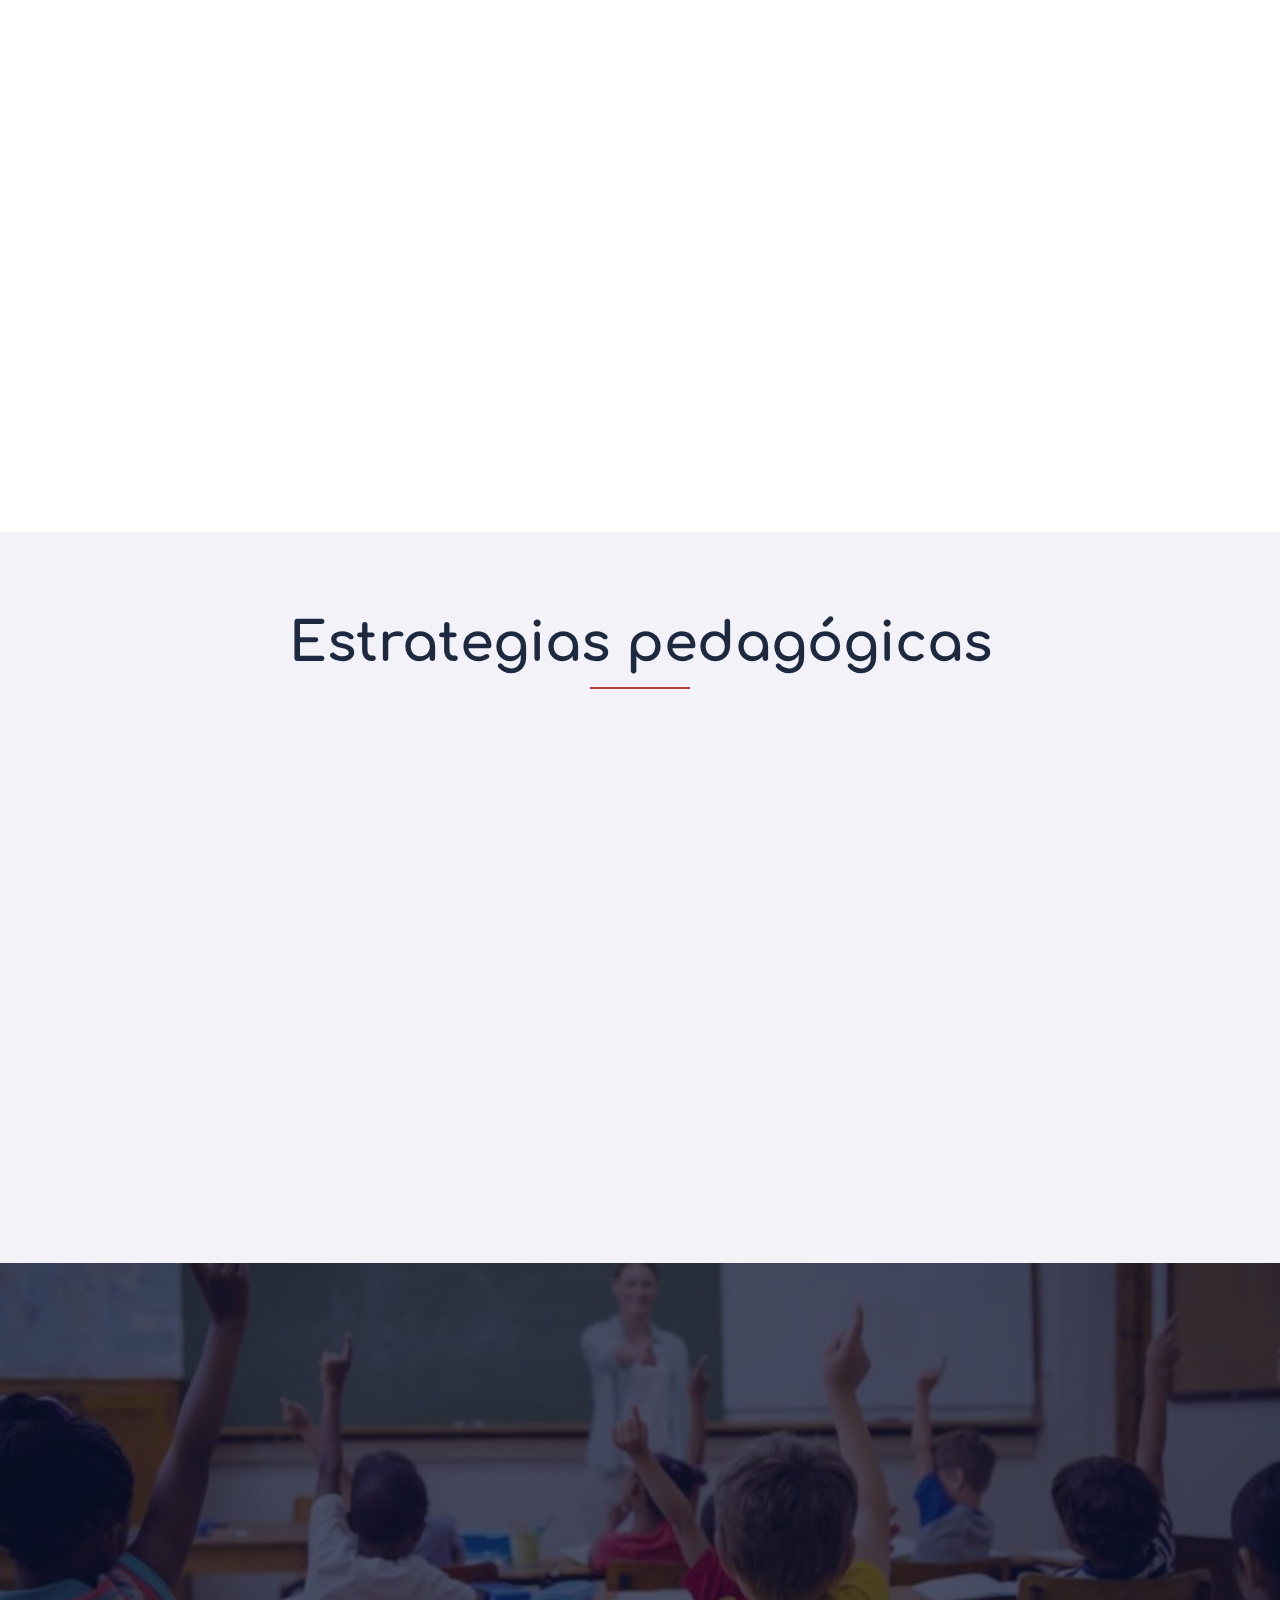
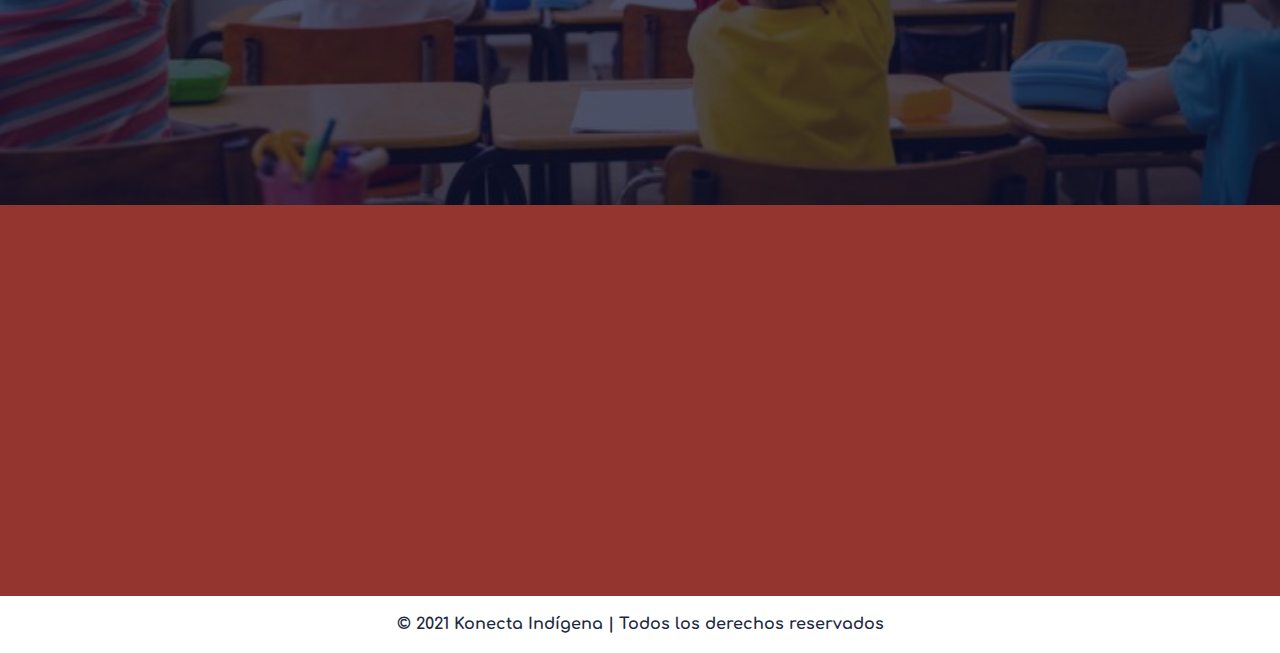
<file: propuesta_pedagogica.html>
<!DOCTYPE html>
<html lang="en">

	<head>
		<!-- Meta -->
		<meta charset="utf-8">
		<meta http-equiv="X-UA-Compatible" content="IE=edge">
		<meta name="viewport" content="width=device-width, initial-scale=1, shrink-to-fit=no">
		<!-- The above 3 meta tags *must* come first in the head; any other head content must come *after* these tags -->
		<!-- SITE TITLE -->
		<title>Konecta Indígena</title>			
		<!-- Latest Bootstrap min CSS -->
		<link rel="stylesheet" href="assets/bootstrap/css/bootstrap.min.css">		
		<!-- Google Font -->
		<link rel="preconnect" href="https://fonts.gstatic.com">
		<link href="https://fonts.googleapis.com/css2?family=Comfortaa:wght@300&display=swap" rel="stylesheet">
		<!-- Font Awesome CSS -->
		<link rel="stylesheet" href="assets/fonts/font-awesome.min.css">
		<link rel="stylesheet" href="assets/fonts/themify-icons.css">
		<!--- owl carousel Css-->
		<link rel="stylesheet" href="assets/owlcarousel/css/owl.carousel.css">
		<link rel="stylesheet" href="assets/owlcarousel/css/owl.theme.css">
		<!--slicknav Css-->
        <link rel="stylesheet" href="assets/css/slicknav.css">		
		<!-- MAGNIFIC CSS -->
		<link rel="stylesheet" href="assets/css/magnific-popup.css">			
		<!-- component CSS -->	
		<link rel="stylesheet" href="assets/css/aos.css">			
		<!-- Style CSS -->
		<link rel="stylesheet" href="assets/css/style.css">	
    <!-- FAVICON  -->
     <link rel="icon" type="image/png" href="assets/img/favicon.png" height="500" width="500" alt="Favicon-Konecta">
	</head>
	
    <body data-spy="scroll" data-offset="80">

		<!-- START PRELOADER -->
		<div class="preloader">
			<div class="status">
				<div class="status-mes">
					<img src="assets/img/preloader.gif" alt="konecta-indigena">
				</div>
			</div>
		</div>
		<!-- END PRELOADER -->	

		<!-- START NAVBAR -->  
		<div id="navigation" class="fixed-top navbar-light bg-faded site-navigation">
			<div class="container">
				<div class="row">
					<div class="col-lg-1 col-md-3 col-sm-4">
						<div class="site-logo">
							<a class="navbar-logo" href="index.html"><img src="assets/img/logo-konecta1.png" alt="logo-indigena" style="width: 6rem; padding-right: 12px;"></a>
							<a class="navbar-logo" href="index.html"><img src="assets/img/logo-konecta2.png" alt="logo-indigena" style="width: 6rem; padding-right: 12px;" class="logo-hidden" alt="logo-indigena"></a>
						</div>
					</div><!--- END Col -->
					
					<div class="col-lg-11 col-md-9 col-sm-8">
						<div class="header_right" style="padding-top: 15px;">
							<nav id="main-menu" class="ml-auto">
								<ul>
								  <li><a href="index.html">Inicio</a></li>
								  <li><a href="cursos_konecta.html">Cursos Konecta</a></li>
								  <li><a href="propuesta_pedagogica.html">Pedagogía</a></li>
								  <li><a href="nuestra_comunidad.html">Comunidad</a></li>
								 <li><a href="proyecto_multimedia.html">Proyecto Multimedia</a></li>								  
								  <li><a href="contactenos.html">Contacto</a></li>
								</ul>
							</nav>
							<div id="mobile_menu"></div>
						</div>
					</div><!--- END Col -->
				</div><!--- END ROW -->
			</div><!--- END CONTAINER -->
		</div> 	  
		<!-- END NAVBAR -->
		
<!-- START VIDEO -->
		<section class="menu"style="padding-top: 120px; background-color: #B4423C;">
		</section>	
		<!-- START TEAM -->
		<section id="pdf">
		   <div class="container" style="padding-top: 60px; padding-bottom: -80px;">
				<div class="row">
					<div class="col-md-12 text-center">
						<div class="section-title">
							<h1>Propuesta pedagógica</h1>
							<span></span>
						</div>
					</div>
				</div>
				<div class="row" data-aos="fade-up" style="justify-content: center; align-content: center; align-items: center; margin-top: -20px; margin-right: 5px; margin-left: 5px;">
				<p style="font-size: 18px;">Nuestra propuesta pedagógica fortalece las competencias en el conocimiento de la cultura indígena del país, gracias a nuestra metodología e-learning, podemos integrar el uso de tecnologías multimedia para nuestros contenidos y estrategias pedagógicas en ambientes virtuales de aprendizaje, siguiendo un diseño instruccional para cada curso.</p>		
                </div>
                <br></br>
            </div>

			<div class="container">
				<div class="row">
					<div class="col-md-10 offset-sm-1" data-aos="fade-up">
							<div id="collection-slider" class="">
								<div class="item">
									<a href="assets/img/pedagogia/0000.jpg" class="work-popup">
										<figure class="effect-bubba">
											<center>
											<img src="assets/img/pedagogia/inferir.png" class="img-fluid" alt="inferir-indigena" style="width: 15rem;">					
                                             <p></p>
											</center>
										</figure>
									</a>
								</div>
								<div class="item">
									<a href="assets/img/pedagogia/0000.jpg" class="work-popup">
										<figure class="effect-bubba">
											<center>
											<img src="assets/img/pedagogia/conocer.png" class="img-fluid" alt="conocer-indigena" style="width: 15rem;">	
                                            <p></p>
											</center>
										</figure>
									</a>
								</div>
								<div class="item">
									<a href="assets/img/pedagogia/00000.jpg" class="work-popup">
										<figure class="effect-bubba">
											<center>
											<img src="assets/img/pedagogia/argumentar.png" class="img-fluid" alt="argumentar-indigena" style="width: 15rem;">	
                                            <p></p>
										</figure>
									</a>
								</div>
							</div>
						</div>
					</div>
				</div>
			<br></br>
			<p></p>
</center>
		<!-- START ABOUT -->
		<section id="about" class="about_me section-padding"  style="background-color: #f4f2f9">
		   <div class="container">
				<div class="row">					
					<div class="col-lg-6 col-sm-6 col-xs-12" data-aos="fade-up">
						<div class="single_about_img">
							<img src="assets/img/pedagogia/Grafica-instruccional.png" class="img-fluid" style="width: 30rem; padding-top: 20px;" alt="indigenas-colombia"/>
						</div>
                    <p style="padding-bottom: 20px;"></p>
					</div><!-- END COL -->				
					<div class="col-lg-6 col-sm-6 col-xs-12" data-aos="fade-up" style="margin-top: -60px;">
						<div class="single_about">
							<h2 style="font-weight: bold;">Diseño Instruccional</h2>
							<span></span>
							<p style="font-size: 18px;">En la actualidad con el desarrollo e implementación de las Nuevas Tecnologías de Información y Comunicación, el diseño instruccional se aplica en los ambientes de aprendizaje virtuales, AVA, conocidos por innovadores; este el proceso sistemático de traducir los principios generales del aprendizaje y las instrucciones en los planes de los materiales de instrucción y  aprendizaje.</p>
				<div id="articulacion">
						</div>
					</div><!-- END COL -->				
				</div><!-- END ROW -->
			</div><!-- END CONTAINER -->
		</section>
		<!-- END ABOUT -->	

		<!-- START TEAM -->
		<section id="pdf">
		   <div class="container" style="padding-top: 60px;">
				<div class="row">
					<div class="col-md-12 text-center">
						<div class="section-title">
							<h1>Articulación en Cursos</h1>
							<span></span>
		</div>
	</div>
		<p style="padding-bottom: 20px;"></p>
<div class="container">
	<center>
  <div class="row">
  <div class="col-md-4 offset-sm-2" data-aos="fade-up" style="padding-bottom: 70px;">
<div class="card">
  <div class="card_image"> <img src="assets/img/muisca.jpg" /> </div>
  <div class="card_title title-white">
   <a href="diseño-instruccional-muisca.html"><h5 style="background-color: #B4423C; width: 443px; height: 60px; border-bottom-right-radius: 20px; border-bottom-left-radius: 20px; padding-top: 16px; color: #fff; cursor: pointer; margin-top: 20px;" class="img-fluid">Ver Diseño Instruccional</h5></a>
</div>
</div>
</div>
  <div class="col-md-4" data-aos="fade-up" style="padding-bottom: 40px;">
<div class="card">
  <div class="card_image"> <img src="assets/img/proximamente-tairona.jpg"/> </div>
  <div class="card_title title-white">
   <a href="diseño-instruccional-muisca.html"><h5 style="background-color: #B4423C; width: 443px; height: 60px; border-bottom-right-radius: 20px; border-bottom-left-radius: 20px; padding-top: 16px; color: #fff; cursor: pointer; margin-top: 20px;" class="img-fluid">Ver Diseño Instruccional</h5></a>
           </div>    
           </center>
           </div>     
  </div>
</div>
</center>
</div>
</div>
</div>
</div>
<br></br>
		<!-- START TEAM -->
		<section id="about" class="about_me section-padding"  style="background-color: #f4f2f9; height: 900px;">
			<div class="container">
				<div class="row">
					<div class="col-md-12 text-center">
						<div class="section-title">
							<h1>Estrategias pedagógicas</h1>
							<span></span>
						</div>
					</div>
				</div>
				<div class="row" data-aos="fade-up" style="justify-content: center; align-content: center; align-items: center; margin-top: -20px; margin-right: 5px; margin-left: 5px;">
				<p style="font-size: 18px;">Desarrollamos estrategias pedagógicas basadas en la integración curricular para resaltar la Cultura Indígena colombiana. En la educación infantil se debe acercar a los alumnos al mundo que les rodea para desarrollar sus capacidades creativas, sus valores de esfuerzo personal y solidario y el disfrute de todo.</p>
				<p style="padding-bottom: 20px;"></p>
			    </div>
			    <center>

<div style="width: 60%;" data-aos="fade-up" ><div style="position: relative; padding-bottom: 56.80%; padding-top: 0; height: 0; margin: -3px;">
	<iframe frameborder="0" width="926" height="526" style="position: absolute; top: 0; left: 0; width: 100%; height: 100%; background-color: #f4f2f9;" src="https://view.genial.ly/60f5d9f7a32db50d73613aff" type="text/html" allowscriptaccess="always" allowfullscreen="true" scrolling="yes" allownetworking="all"></iframe> </div>
				</center>
				<p style="padding-bottom: 30px;"></p>
			</div>			
           </div>
         </div>
        </div>
      </div>
     </div>
    </div>  

		<p style="padding-bottom: 30px;"></p>
		<!-- START PROMOTION  -->
		<div class="promotion_offer section-padding" style="background-image: url(assets/img/bg/comunidad.jpg); background-size:cover; background-position: center center;">
			<div class="container">
				<div class="row">
					<div class="col-lg-7 col-sm-12 col-xs-12" data-aos="fade-up">
						<div class="promotion_content" style="border-radius: 20px; background-color: #f4f2f9;">
							<h2 style="text-align: center;"><img src="assets/img/pedagogia/men.png" style="width: 25rem;" alt="Estandares-basicos" class="img-fluid"></p></h2>
							<p></p>
							<h5></h5>Konecta Indígena Muisca está articulado con los Estándares Básicos de competencias en Ciencias Sociales que exige el Ministerio de Educación Nacional, MEN, para los grados 4 y 5 de primaria.</h5>
						</div>
					</div><!-- END COL  -->
				</div><!--END  ROW  -->
			</div><!-- END CONTAINER  -->
		</div>
		<!-- END PROMOTION -->

		<!-- FOOTER -->
       <footer>
            <div class="footer-top" style="background-color: #953530;">
                <div class="container-fluid" data-aos="fade-up" style="background-color: #953530;">
                	 <div class="lema">
                    <div class="row" style="padding-top: 50px;">
                        <div class="col-sm-3 col-md-3 footer-about wow fadeInUp">
                            <a href="index.html">
                            <center>
                            <img class="logo-footer" src="
                            assets/img/logo-konecta.png" alt="cultura-indigena" style="width: 12rem;">
                            </center>
                            </a>
                            <br>
                            </br>
                        </div>
                        <div class="col-sm-3 col-md-3 offset-sm-1 footer-contact wow fadeInDown" style="color: #fff;">
                        <div class="menu_rapido">
                        <p style="color: #fff; font-weight: bold; font-size: 18px; font-weight: 10px; font-family: Comfortaa;">Menú Rápido</p>
                            <p></p>ㅤ
                            <p></p>
                            <li style="font-size: 16px; color: #fff; padding-bottom: 3px;">
                            <img src="assets/img/redes/derecha.png" style="width: 12px;">
                            <a href="index.html"  style="text-orientation: none; color: #fff;">Inicio</a>
                            </li>
                            <li style="font-size: 16px; color: #fff; padding-bottom: 3px;"><a href="index.html">
                            <img src="assets/img/redes/derecha.png" style="width: 12px;">
                            <a href="cursos_konecta.html"  style="text-orientation: none; color: #fff;">Cursos Konecta</a>
                            </li>
                            <li style="font-size: 16px; color: #fff; padding-bottom: 4px;">
                            <img src="assets/img/redes/derecha.png" style="width: 12px;">
                            <a href="propuesta_pedagogica.html"  style="text-orientation: none; color: #fff;">Pedagogía</a>
                            </li>
                            <li style="font-size: 16px; color: #fff; padding-bottom: 4px;">
                            <img src="assets/img/redes/derecha.png" style="width: 12px;">
                            <a href="nuestra_comunidad.html"  style="text-orientation: none; color: #fff;">Comunidad</a>
                            </li>       
                            <li style="font-size: 16px; color: #fff; padding-bottom: 4px;">
                            <img src="assets/img/redes/derecha.png" style="width: 12px;">
                            <a href="proyecto_multimedia.html"  style="text-orientation: none; color: #fff;">Proyecto Multimedia</a>
                            </li>
                            <li style="font-size: 16px;">
                            <img src="assets/img/redes/derecha.png" style="width: 12px;">
                            <a href="contactenos.html"  style="text-orientation: none; color: #fff;">Contacto</a>
                            </li>
                            <br></br>
                        </div>
                    </div>
                     </a>
                 </li>

		<!-- REDES -->	
                        <div class="col-sm-3 col-md-3 offset-sm-1">
                        <div class="redes">
                        <p style="color: #fff; font-weight: bold; font-size: 18px; font-weight: 10px; font-family: Comfortaa;">Redes sociales</p>
                        <p style="padding-bottom: 20px;"></p>
                        <a href="https://www.facebook.com/Konecta-Ind%C3%ADgena-100694798808647/" target="blank" style="text-decoration: none; color: #fff;" class="web"><i class="fa fa-facebook" style="font-size: 152%; padding-right: 14px; padding-left: 14px; padding-top: 8px; padding-bottom: 8px; border-radius: 200px; text-decoration: none; margin-right: 6px;"></i></a>
                        <a href="https://twitter.com/konectaindigena?s=09" target="blank" style="text-decoration: none; color: #fff;" class="web">
                         <i class="fa fa-twitter" style="font-size: 170%; padding-right: 8px; padding-left: 9px; padding-top: 7px; padding-bottom: 7px; border-radius: 200px; text-decoration: none; margin-right: 6px;"></i></a>
                        <a href="https://instagram.com/konectaindigena?igshid=j4v6e0thpewi" target="blank" style="text-decoration: none; color: #fff;" class="web">
                         <i class="fa fa-instagram" style="font-size: 165%; padding-right: 10px; padding-left: 10px; padding-top: 7px; padding-bottom: 7px; border-radius: 200px; text-decoration: none; margin-right: 6px;"></i></a>
                        <a href="   " target="blank" style="text-decoration: none; color: #fff;" class="web">
                         <i class="fa fa-envelope" style="font-size: 150%; padding-right: 8px; padding-left: 9px; padding-top: 8px; padding-bottom: 8px; border-radius: 200px; text-decoration: none; margin-right: 6px;"></i></a>
                         <p></p>&nbsp;
                        </div>
                        </div>
                        </div>
                    </div>
                </div>
            </div>
        </footer>

</div>
</div>
</div>
</div>
</div>
  <div class="container-fluid" style="padding-top: 9px; padding-bottom: 0px;">
    <div class="row"></div>
    <div class="col-sm-12" style="height: 3rem;  font-weight: bold; text-decoration: none; background-color: #fff">
     <center><h6 style="color: #1D293E; padding-top: 10px; font-weight: bold;">&copy; 2021 Konecta Indígena | Todos los derechos reservados</h6>
            </div>
        </div>
     </div>
   </div>
</div>

</div>
</div>
</div>
		<!-- END FOOTER -->		
		 
		<!-- Latest jQuery -->
			<script src="assets/js/jquery-1.12.4.min.js"></script>
		<!-- Latest compiled and minified Bootstrap -->
			<script src="assets/bootstrap/js/bootstrap.min.js"></script>
		<!-- modernizer JS -->		
			<script src="assets/js/modernizr-2.8.3.min.js"></script>																		
		<!-- owl-carousel min js  -->
			<script src="assets/owlcarousel/js/owl.carousel.min.js"></script>
		<!-- jquery nav -->
			<script src="assets/js/jquery.nav.js"></script>	
		<!-- jquery.slicknav -->
			<script src="assets/js/jquery.slicknav.js"></script>	
		<!-- jquery.smooth-scroll -->
			<script src="assets/js/smooth-scroll.js"></script>			
		<!-- magnific-popup js -->               
			<script src="assets/js/jquery.magnific-popup.min.js"></script>			
		<!-- jquery mixitup js -->   
			<script src="assets/js/jquery.mixitup.min.js"></script>	
		<!-- stellar js -->
			<script src="assets/js/jquery.stellar.min.js"></script>		
		<!-- scrolltopcontrol js -->
			<script src="assets/js/scrolltopcontrol.js"></script>									
		<!-- aos js -->
			<script src="assets/js/aos.js"></script>
		<!-- ripples js -->	
			<script src="assets/js/ripples-min.js"></script>		
		<!-- scripts js -->
			<script src="assets/js/scripts.js"></script>
    </body>
</html>
</file>
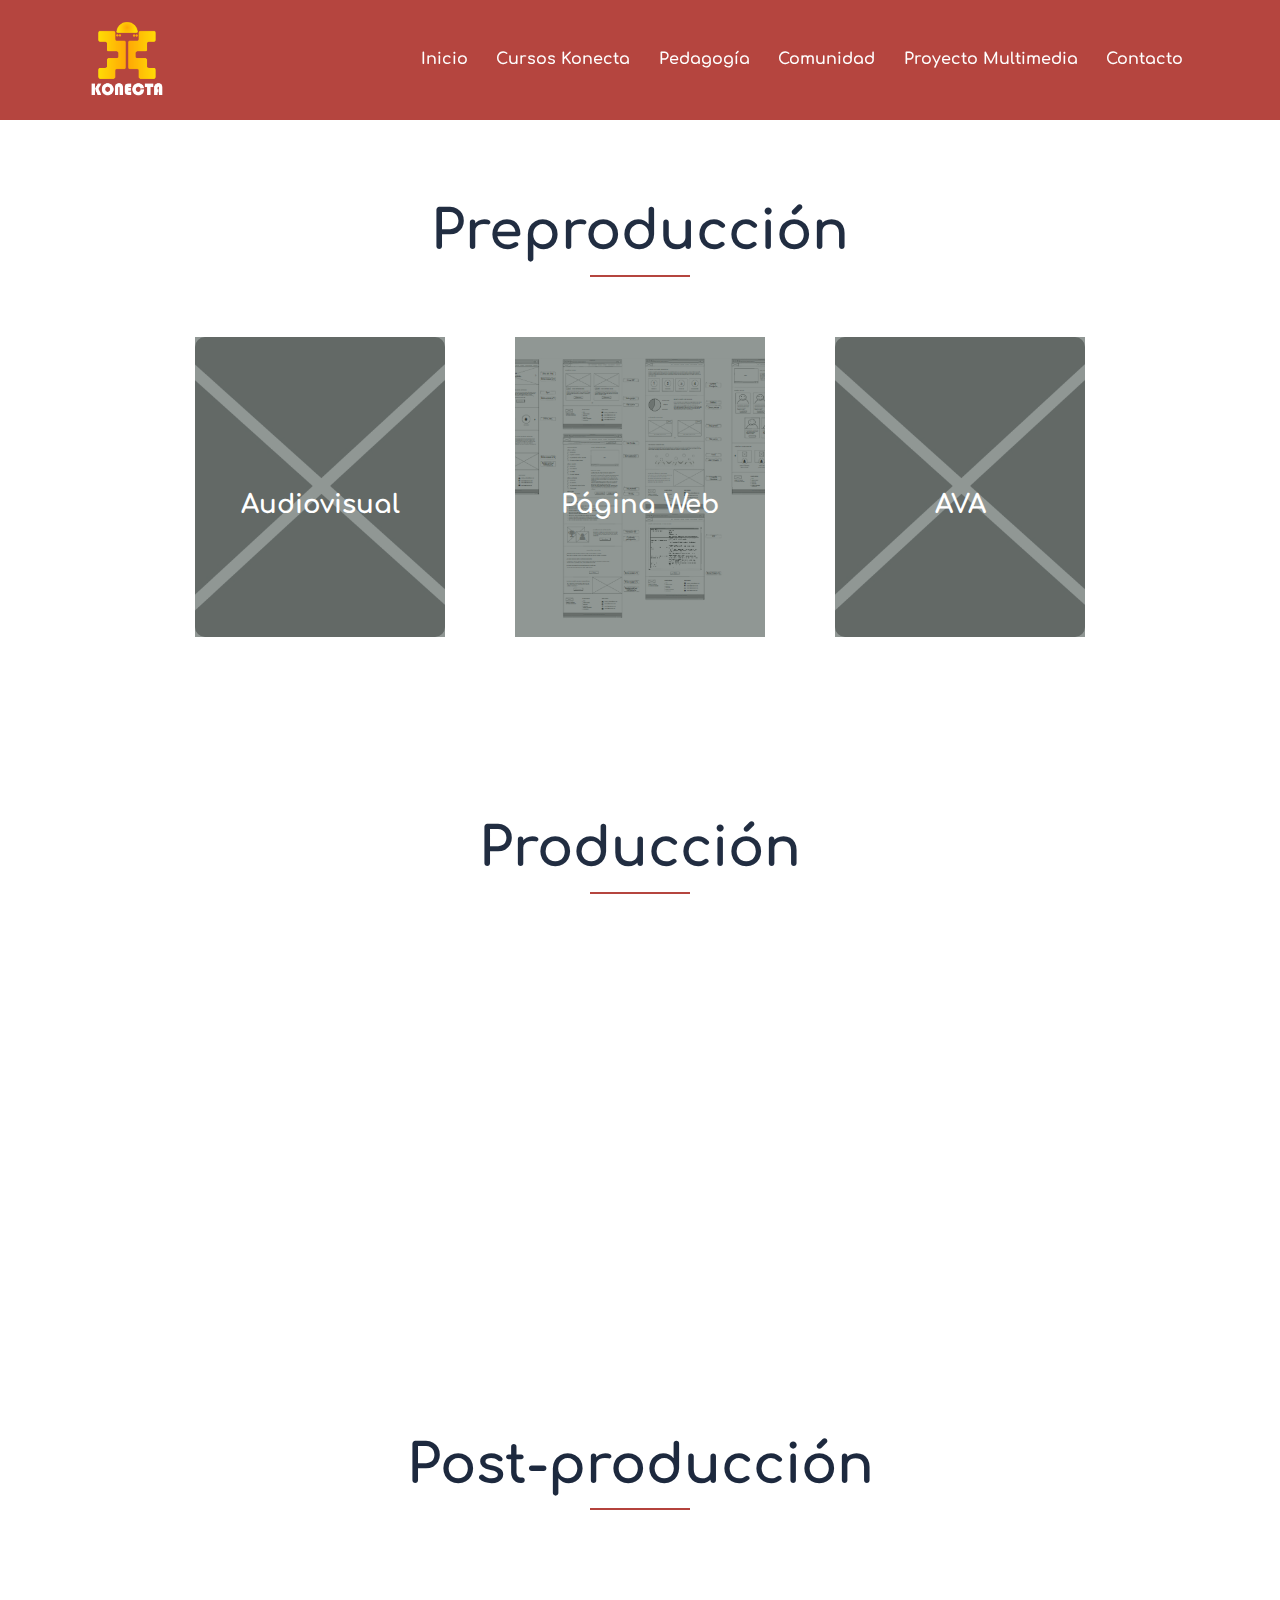
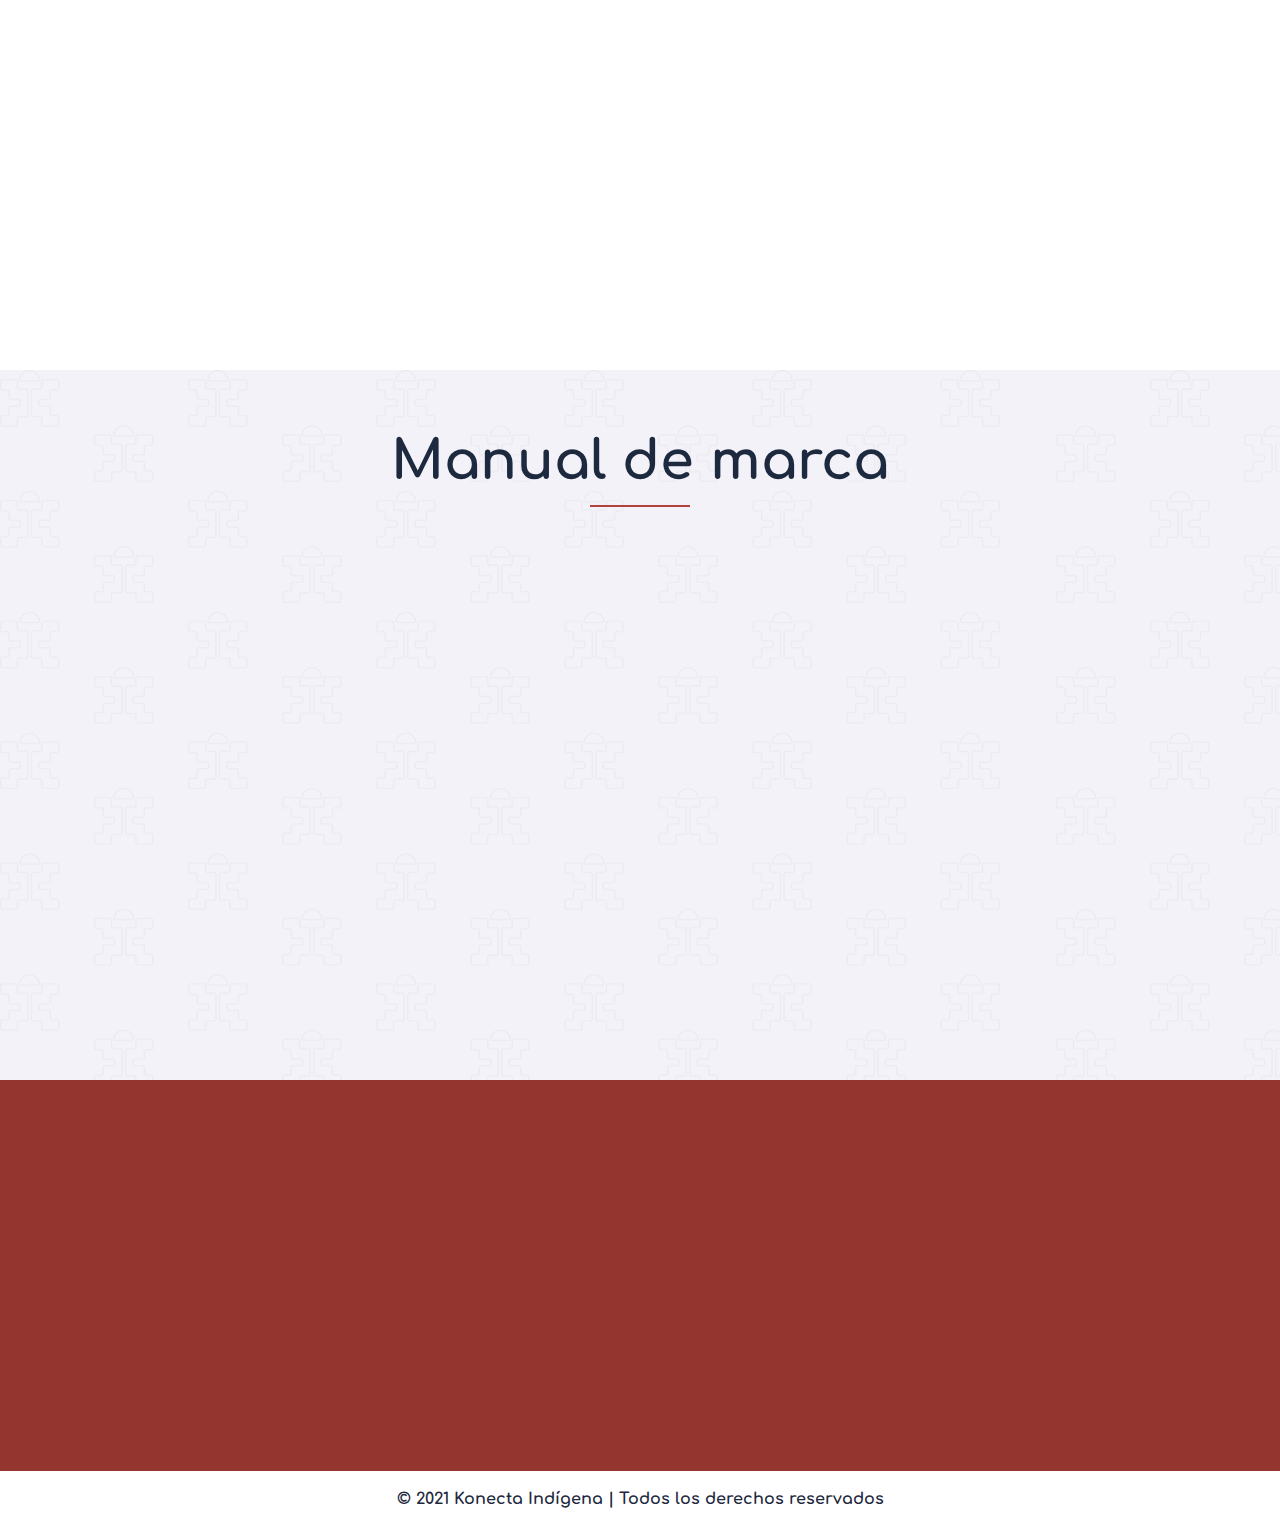
<file: proyecto_multimedia.html>
<!DOCTYPE html>
<html lang="en">

	<head>
		<!-- Meta -->
		<meta charset="utf-8">
		<meta http-equiv="X-UA-Compatible" content="IE=edge">
		<meta name="viewport" content="width=device-width, initial-scale=1, shrink-to-fit=no">
		<!-- The above 3 meta tags *must* come first in the head; any other head content must come *after* these tags -->
		<!-- SITE TITLE -->
		<title>Konecta Indígena</title>			
		<!-- Latest Bootstrap min CSS -->
		<link rel="stylesheet" href="assets/bootstrap/css/bootstrap.min.css">		
		<!-- Google Font -->
		<link rel="preconnect" href="https://fonts.gstatic.com">
		<link href="https://fonts.googleapis.com/css2?family=Comfortaa:wght@300&display=swap" rel="stylesheet">
		<!-- Font Awesome CSS -->
		<link rel="stylesheet" href="assets/fonts/font-awesome.min.css">
		<link rel="stylesheet" href="assets/fonts/themify-icons.css">
		<!--- owl carousel Css-->
		<link rel="stylesheet" href="assets/owlcarousel/css/owl.carousel.css">
		<link rel="stylesheet" href="assets/owlcarousel/css/owl.theme.css">
		<!--slicknav Css-->
        <link rel="stylesheet" href="assets/css/slicknav.css">		
		<!-- MAGNIFIC CSS -->
		<link rel="stylesheet" href="assets/css/magnific-popup.css">			
		<!-- component CSS -->	
		<link rel="stylesheet" href="assets/css/aos.css">			
		<!-- Style CSS -->
		<link rel="stylesheet" href="assets/css/style.css">	
    <!-- FAVICON  -->
     <link rel="icon" type="image/png" href="assets/img/favicon.png" height="500" width="500" alt="Favicon-Konecta">
	</head>
	
    <body data-spy="scroll" data-offset="80">

		<!-- START PRELOADER -->
		<div class="preloader">
			<div class="status">
				<div class="status-mes">
					<img src="assets/img/preloader.gif" alt="konecta-indigena">
				</div>
			</div>
		</div>
		<!-- END PRELOADER -->	

		<!-- START NAVBAR -->  
		<div id="navigation" class="fixed-top navbar-light bg-faded site-navigation">
			<div class="container">
				<div class="row">
					<div class="col-lg-1 col-md-3 col-sm-4">
						<div class="site-logo">
							<a class="navbar-logo" href="index.html"><img src="assets/img/logo-konecta1.png" alt="logo-indigena" style="width: 6rem; padding-right: 12px;"></a>
							<a class="navbar-logo" href="index.html"><img src="assets/img/logo-konecta2.png" alt="logo-indigena" style="width: 6rem; padding-right: 12px;" class="logo-hidden" alt="logo-indigena"></a>
						</div>
					</div><!--- END Col -->
					
					<div class="col-lg-11 col-md-9 col-sm-8">
						<div class="header_right" style="padding-top: 15px;">
							<nav id="main-menu" class="ml-auto">
								<ul>
								  <li><a href="index.html">Inicio</a></li>
								  <li><a href="cursos_konecta.html">Cursos Konecta</a></li>
								  <li><a href="propuesta_pedagogica.html">Pedagogía</a></li>
								  <li><a href="nuestra_comunidad.html">Comunidad</a></li>
								 <li><a href="proyecto_multimedia.html">Proyecto Multimedia</a></li>								  
								  <li><a href="contactenos.html">Contacto</a></li>
								</ul>
							</nav>
							<div id="mobile_menu"></div>
						</div>
					</div><!--- END Col -->
				</div><!--- END ROW -->
			</div><!--- END CONTAINER -->
		</div> 	  
		<!-- END NAVBAR -->

<!-- START VIDEO -->
		<section class="menu"style="padding-top: 120px; background-color: #B4423C;">
		</section>	

		<!-- START PROJECTS  -->
		<section id="work" class="our_work section-padding">
			<div class="container-fluid">
				<div class="row">
					<div class="col-md-12" style="margin-bottom: -20px;">
						<div class="section-title text-center">
							<h1>Preproducción</h1>
							<span></span>
						</div>
					</div>
				</div>
				<div class="row" style="align-items: center; justify-content: center;">
					<div class="col-lg-3 col-sm-6 col-xs-12" data-aos="fade-up">
						<div class="single_project" style="background-image: url(assets/img/proceso/pre-audiovisual.jpg);  background-size:cover; background-position: center center;">
							<h2><br />Audiovisual</h2>
							<a class="project_btn" href="#" data-toggle="modal" data-target="#projectModal">Saber más</a>
						</div>
					</div><!--- END COL -->
					<div class="col-lg-3 col-sm-6 col-xs-12" data-aos="fade-up">
						<div class="single_project" style="background-image: url(assets/img/proceso/pre-pagina.jpg);  background-size:cover; background-position: center center;">
							<h2><br />Página web</h2>
							<a class="project_btn" href="#" data-toggle="modal" data-target="#projectModal2">Saber más</a>
						</div>
					</div><!--- END COL -->
					<div class="col-lg-3 col-sm-6 col-xs-12" data-aos="fade-up">
						<div class="single_project" style="background-image: url(assets/img/proceso/pre-ava.jpg);  background-size:cover; background-position: center center;">
							<h2><br />AVA</h2>
							<a class="project_btn" href="#" data-toggle="modal" data-target="#projectModal3">Saber más</a>
						</div>
					</div><!--- END COL -->	
					<div class="col-lg-12">
						<!-- Overlay Modal  -->
						<div  tabindex="0" class="modal fade" id="projectModal">
							<div class="modal-dialog">
								<div class="modal-content">
									<div class="modal-header">
										<button type="button" class="close" data-dismiss="modal" aria-label="Close"><span aria-hidden="true">&times;</span></button>
										<h4 class="modal-title">Audiovisuales</h4>
									</div>
									<div class="modal-body">
										<img src="assets/img/proceso/pre-audiovisual.jpg" class="img-fluid" alt=""/>
										<p>Lorem ipsum dolor sit amet, consectetur adipiscing elit. Integer porttitor massa sed velit egestas vulputate. Morbi turpis tellus, porta in cursus at, finibus vitae dui. Nam mollis quam a sem iaculis euismod. Pellentesque habitant morbi tristique senectus et netus et malesuada fames ac turpis egestas.</p>
										 <ul class="list-unstyled project-list" >
											<li><label>Encargados :</label> Adriana Calvo</li>
											<li><label>Categoría : </label> Audiovisuales</li>
											<li><label>Proceso : </label> Preproducción</li>
											<li><label>Tiempo : </label> [20] Horas</li>
										</ul>
								  </div>
								</div><!-- /.modal-content -->
							</div><!-- /.modal-dialog -->
						</div><!-- /.modal -->
						<!-- Overlay Modal  -->
						<div  tabindex="0" class="modal fade" id="projectModal2">
							<div class="modal-dialog">
								<div class="modal-content">
									<div class="modal-header">
										<button type="button" class="close" data-dismiss="modal" aria-label="Close"><span aria-hidden="true">&times;</span></button>
										<h4 class="modal-title">Página Web</h4>
									</div>
									<div class="modal-body">
										<img src="assets/img/proceso/pre-pagina.jpg" class="img-fluid" alt=""/>
										<p>Lorem ipsum dolor sit amet, consectetur adipiscing elit. Integer porttitor massa sed velit egestas vulputate. Morbi turpis tellus, porta in cursus at, finibus vitae dui. Nam mollis quam a sem iaculis euismod. Pellentesque habitant morbi tristique senectus et netus et malesuada fames ac turpis egestas.</p>
										 <ul class="list-unstyled project-list" >
											<li><label>Encargados :</label> Kevin Bernal</li>
											<li><label>Categoría : </label> Página web</li>
											<li><label>Proceso : </label> Wireframes</li>
											<li><label>Tiempo : </label> [20] Horas</li></ul>
								  </div>
								</div><!-- /.modal-content -->
							</div><!-- /.modal-dialog -->
						</div><!-- /.modal -->
						<!-- Overlay Modal  -->
						<div  tabindex="0" class="modal fade" id="projectModal3">
							<div class="modal-dialog">
								<div class="modal-content">
									<div class="modal-header">
										<button type="button" class="close" data-dismiss="modal" aria-label="Close"><span aria-hidden="true">&times;</span></button>
										<h4 class="modal-title">AVA</h4>
									</div>
									<div class="modal-body">
										<img src="assets/img/proceso/pre-ava.jpg" class="img-fluid" alt=""/>
										<p>Lorem ipsum dolor sit amet, consectetur adipiscing elit. Integer porttitor massa sed velit egestas vulputate. Morbi turpis tellus, porta in cursus at, finibus vitae dui. Nam mollis quam a sem iaculis euismod. Pellentesque habitant morbi tristique senectus et netus et malesuada fames ac turpis egestas.</p>
										 <ul class="list-unstyled project-list" >
											<li><label>Encargados :</label> Equipo Konecta</li>
											<li><label>Categoría : </label> Ambiente Virtual de Aprendizaje</li>
											<li><label>Proceso : </label> Preproducción</li>
											<li><label>Tiempo : </label> [20] Horas</li>
										</ul>
								  </div>
								</div><!-- /.modal-content -->
							</div><!-- /.modal-dialog -->
						</div><!-- /.modal -->
					</div>				
				</div><!--END  ROW  -->
			</div><!-- END CONTAINER  -->
		</section>
		<!-- END PROJECTS -->


		<!-- START PROJECTS  -->
		<section id="work" class="our_work section-padding">
			<div class="container-fluid">
				<div class="row">
					<div class="col-md-12" style="margin-bottom: -20px;">
						<div class="section-title text-center">
							<h1>Producción</h1>
							<span></span>
						</div>
					</div>
				</div>
				<div class="row" style="align-items: center; justify-content: center;">
					<div class="col-lg-3 col-sm-6 col-xs-12" data-aos="fade-up">
						<div class="single_project" style="background-image: url(assets/img/proceso/pro-audiovisual.jpg);  background-size:cover; background-position: center center;">
							<h2><br />Audiovisual</h2>
							<a class="project_btn" href="#" data-toggle="modal" data-target="#projectModal4">Saber más</a>
						</div>
					</div><!--- END COL -->
					<div class="col-lg-3 col-sm-6 col-xs-12" data-aos="fade-up">
						<div class="single_project" style="background-image: url(assets/img/proceso/pro-pagina.jpg);  background-size:cover; background-position: center center;">
							<h2><br />Página web</h2>
							<a class="project_btn" href="#" data-toggle="modal" data-target="#projectModal5">Saber más</a>
						</div>
					</div><!--- END COL -->
					<div class="col-lg-3 col-sm-6 col-xs-12" data-aos="fade-up">
						<div class="single_project" style="background-image: url(assets/img/proceso/pro-ava.jpg);  background-size:cover; background-position: center center;">
							<h2><br />AVA</h2>
							<a class="project_btn" href="#" data-toggle="modal" data-target="#projectModal6">Saber más</a>
						</div>
					</div><!--- END COL -->	
					<div class="col-lg-12">
						<!-- Overlay Modal  -->
						<div  tabindex="0" class="modal fade" id="projectModal4">
							<div class="modal-dialog">
								<div class="modal-content">
									<div class="modal-header">
										<button type="button" class="close" data-dismiss="modal" aria-label="Close"><span aria-hidden="true">&times;</span></button>
										<h4 class="modal-title">Audiovisuales</h4>
									</div>
									<div class="modal-body">
										<img src="assets/img/proceso/pro-audiovisual.jpg" class="img-fluid" alt=""/>
										<p>Lorem ipsum dolor sit amet, consectetur adipiscing elit. Integer porttitor massa sed velit egestas vulputate. Morbi turpis tellus, porta in cursus at, finibus vitae dui. Nam mollis quam a sem iaculis euismod. Pellentesque habitant morbi tristique senectus et netus et malesuada fames ac turpis egestas.</p>
										 <ul class="list-unstyled project-list" >
											<li><label>Encargados :</label> Adriana Calvo</li>
											<li><label>Categoría : </label> Audiovisuales</li>
											<li><label>Proceso : </label> Producción</li>
											<li><label>Tiempo : </label> [200] Horas</li>
										</ul>
								  </div>
								</div><!-- /.modal-content -->
							</div><!-- /.modal-dialog -->
						</div><!-- /.modal -->
						<!-- Overlay Modal  -->
						<div  tabindex="0" class="modal fade" id="projectModal5">
							<div class="modal-dialog">
								<div class="modal-content">
									<div class="modal-header">
										<button type="button" class="close" data-dismiss="modal" aria-label="Close"><span aria-hidden="true">&times;</span></button>
										<h4 class="modal-title">Página Web</h4>
									</div>
									<div class="modal-body">
										<img src="assets/img/proceso/pro-pagina.jpg" class="img-fluid" alt=""/>
										<p>Lorem ipsum dolor sit amet, consectetur adipiscing elit. Integer porttitor massa sed velit egestas vulputate. Morbi turpis tellus, porta in cursus at, finibus vitae dui. Nam mollis quam a sem iaculis euismod. Pellentesque habitant morbi tristique senectus et netus et malesuada fames ac turpis egestas.</p>
										 <ul class="list-unstyled project-list" >
											<li><label>Encargados :</label> Kevin Bernal</li>
											<li><label>Categoría : </label> Página web</li>
											<li><label>Proceso : </label> Mockups</li>
											<li><label>Tiempo : </label> [200] Horas</li></ul>
								  </div>
								</div><!-- /.modal-content -->
							</div><!-- /.modal-dialog -->
						</div><!-- /.modal -->
						<!-- Overlay Modal  -->
						<div  tabindex="0" class="modal fade" id="projectModal6">
							<div class="modal-dialog">
								<div class="modal-content">
									<div class="modal-header">
										<button type="button" class="close" data-dismiss="modal" aria-label="Close"><span aria-hidden="true">&times;</span></button>
										<h4 class="modal-title">AVA</h4>
									</div>
									<div class="modal-body">
										<img src="assets/img/proceso/pro-ava.jpg" class="img-fluid" alt=""/>
										<p>Lorem ipsum dolor sit amet, consectetur adipiscing elit. Integer porttitor massa sed velit egestas vulputate. Morbi turpis tellus, porta in cursus at, finibus vitae dui. Nam mollis quam a sem iaculis euismod. Pellentesque habitant morbi tristique senectus et netus et malesuada fames ac turpis egestas.</p>
										 <ul class="list-unstyled project-list" >
											<li><label>Encargados :</label> Equipo Konecta</li>
											<li><label>Categoría : </label> Ambiente Virtual de Aprendizaje</li>
											<li><label>Proceso : </label> Producción</li>
											<li><label>Tiempo : </label> [200] Horas</li>
										</ul>
								  </div>
								</div><!-- /.modal-content -->
							</div><!-- /.modal-dialog -->
						</div><!-- /.modal -->
					</div>				
				</div><!--END  ROW  -->
			</div><!-- END CONTAINER  -->
		</section>
		<!-- END PROJECTS -->


		<!-- START PROJECTS  -->
		<section id="work" class="our_work section-padding">
			<div class="container-fluid">
				<div class="row">
					<div class="col-md-12" style="margin-bottom: -20px;">
						<div class="section-title text-center">
							<h1>Post-producción</h1>
							<span></span>
						</div>
					</div>
				</div>
				<div class="row" style="align-items: center; justify-content: center;">
					<div class="col-lg-3 col-sm-6 col-xs-12" data-aos="fade-up">
						<div class="single_project" style="background-image: url(assets/img/proceso/post-audiovisual.jpg);  background-size:cover; background-position: center center;">
							<h2><br />Audiovisual</h2>
							<a class="project_btn" href="#" data-toggle="modal" data-target="#projectModal7">Saber más</a>
						</div>
					</div><!--- END COL -->
					<div class="col-lg-3 col-sm-6 col-xs-12" data-aos="fade-up">
						<div class="single_project" style="background-image: url(assets/img/proceso/post-pagina.jpg);  background-size:cover; background-position: center center;">
							<h2><br />Página web</h2>
							<a class="project_btn" href="#" data-toggle="modal" data-target="#projectModal8">Saber más</a>
						</div>
					</div><!--- END COL -->
					<div class="col-lg-3 col-sm-6 col-xs-12" data-aos="fade-up">
						<div class="single_project" style="background-image: url(assets/img/proceso/post-ava.jpg);  background-size:cover; background-position: center center;">
							<h2><br />AVA</h2>
							<a class="project_btn" href="#" data-toggle="modal" data-target="#projectModal9">Saber más</a>
						</div>
					</div><!--- END COL -->	
					<div class="col-lg-12">
						<!-- Overlay Modal  -->
						<div  tabindex="0" class="modal fade" id="projectModal7">
							<div class="modal-dialog">
								<div class="modal-content">
									<div class="modal-header">
										<button type="button" class="close" data-dismiss="modal" aria-label="Close"><span aria-hidden="true">&times;</span></button>
										<h4 class="modal-title">Audiovisuales</h4>
									</div>
									<div class="modal-body">
										<img src="assets/img/proceso/post-audiovisual.jpg" class="img-fluid" alt=""/>
										<p>Lorem ipsum dolor sit amet, consectetur adipiscing elit. Integer porttitor massa sed velit egestas vulputate. Morbi turpis tellus, porta in cursus at, finibus vitae dui. Nam mollis quam a sem iaculis euismod. Pellentesque habitant morbi tristique senectus et netus et malesuada fames ac turpis egestas.</p>
										 <ul class="list-unstyled project-list" >
											<li><label>Encargados :</label> Adriana Calvo</li>
											<li><label>Categoría : </label> Audiovisuales</li>
											<li><label>Proceso : </label> Post-producción</li>
											<li><label>Tiempo : </label> [2000] Horas</li>
										</ul>
								  </div>
								</div><!-- /.modal-content -->
							</div><!-- /.modal-dialog -->
						</div><!-- /.modal -->
						<!-- Overlay Modal  -->
						<div  tabindex="0" class="modal fade" id="projectModal8">
							<div class="modal-dialog">
								<div class="modal-content">
									<div class="modal-header">
										<button type="button" class="close" data-dismiss="modal" aria-label="Close"><span aria-hidden="true">&times;</span></button>
										<h4 class="modal-title">Página Web</h4>
									</div>
									<div class="modal-body">
										<img src="assets/img/proceso/post-pagina.jpg" class="img-fluid" alt=""/>
										<p>Lorem ipsum dolor sit amet, consectetur adipiscing elit. Integer porttitor massa sed velit egestas vulputate. Morbi turpis tellus, porta in cursus at, finibus vitae dui. Nam mollis quam a sem iaculis euismod. Pellentesque habitant morbi tristique senectus et netus et malesuada fames ac turpis egestas.</p>
										 <ul class="list-unstyled project-list" >
											<li><label>Encargados :</label> Kevin Bernal</li>
											<li><label>Categoría : </label> Página web</li>
											<li><label>Proceso : </label> Prototype code</li>
											<li><label>Tiempo : </label> [2000] Horas</li></ul>
								  </div>
								</div><!-- /.modal-content -->
							</div><!-- /.modal-dialog -->
						</div><!-- /.modal -->
						<!-- Overlay Modal  -->
						<div  tabindex="0" class="modal fade" id="projectModal9">
							<div class="modal-dialog">
								<div class="modal-content">
									<div class="modal-header">
										<button type="button" class="close" data-dismiss="modal" aria-label="Close"><span aria-hidden="true">&times;</span></button>
										<h4 class="modal-title">AVA</h4>
									</div>
									<div class="modal-body">
										<img src="assets/img/proceso/post-ava.jpg" class="img-fluid" alt=""/>
										<p>Lorem ipsum dolor sit amet, consectetur adipiscing elit. Integer porttitor massa sed velit egestas vulputate. Morbi turpis tellus, porta in cursus at, finibus vitae dui. Nam mollis quam a sem iaculis euismod. Pellentesque habitant morbi tristique senectus et netus et malesuada fames ac turpis egestas.</p>
										 <ul class="list-unstyled project-list" >
											<li><label>Encargados :</label> Equipo Konecta</li>
											<li><label>Categoría : </label> Ambiente Virtual de Aprendizaje</li>
											<li><label>Proceso : </label> Post-producción</li>
											<li><label>Tiempo : </label> [2000] Horas</li>
										</ul>
								  </div>
								</div><!-- /.modal-content -->
							</div><!-- /.modal-dialog -->
						</div><!-- /.modal -->
					</div>				
				</div><!--END  ROW  -->
			</div><!-- END CONTAINER  -->
		</section>
		<!-- END PROJECTS -->





	










		<!-- START TEAM -->
		<section id="pdf" style="background-image: url(assets/img/bg/fondo.png); background-color: #f4f2f9;">
		   <div class="container" style="padding-top: 60px;">
				<div class="row">
					<div class="col-md-12 text-center">
						<div class="section-title">
							<h1>Manual de marca</h1>
							<span></span>
						</div>
					</div>
				</div>
				<div class="row" style="justify-content: center; align-content: center; align-items: center; margin-top: -20px;">
					<div class="col-lg-12 col-sm-12 col-xs-12" data-aos="fade-up">
						<div class="pdf">
						<center>
						<iframe src="assets/pdf/brandbook.pdf" frameborder="0" style="width: 80%; height: 430px; border-radius: 15px"></iframe>	
						</center>
                <br></br>
                <p></p>
				</div>
				</div>
				</div>
				</div>
                <br></br>
                <p></p>
            </section>

		<!-- FOOTER -->
       <footer>
            <div class="footer-top" style="background-color: #953530;">
                <div class="container-fluid" data-aos="fade-up" style="background-color: #953530;">
                	 <div class="lema">
                    <div class="row" style="padding-top: 50px;">
                        <div class="col-sm-3 col-md-3 footer-about wow fadeInUp">
                            <a href="index.html">
                            <center>
                            <img class="logo-footer" src="
                            assets/img/logo-konecta.png" alt="cultura-indigena" style="width: 12rem;">
                            </center>
                            </a>
                            <br>
                            </br>
                        </div>
                        <div class="col-sm-3 col-md-3 offset-sm-1 footer-contact wow fadeInDown" style="color: #fff;">
                        <div class="menu_rapido">
                        <p style="color: #fff; font-weight: bold; font-size: 18px; font-weight: 10px; font-family: Comfortaa;">Menú Rápido</p>
                            <p></p>ㅤ
                            <p></p>
                            <li style="font-size: 16px; color: #fff; padding-bottom: 3px;">
                            <img src="assets/img/redes/derecha.png" style="width: 12px;">
                            <a href="index.html"  style="text-orientation: none; color: #fff;">Inicio</a>
                            </li>
                            <li style="font-size: 16px; color: #fff; padding-bottom: 3px;"><a href="index.html">
                            <img src="assets/img/redes/derecha.png" style="width: 12px;">
                            <a href="cursos_konecta.html"  style="text-orientation: none; color: #fff;">Cursos Konecta</a>
                            </li>
                            <li style="font-size: 16px; color: #fff; padding-bottom: 4px;">
                            <img src="assets/img/redes/derecha.png" style="width: 12px;">
                            <a href="propuesta_pedagogica.html"  style="text-orientation: none; color: #fff;">Pedagogía</a>
                            </li>
                            <li style="font-size: 16px; color: #fff; padding-bottom: 4px;">
                            <img src="assets/img/redes/derecha.png" style="width: 12px;">
                            <a href="nuestra_comunidad.html"  style="text-orientation: none; color: #fff;">Comunidad</a>
                            </li>       
                            <li style="font-size: 16px; color: #fff; padding-bottom: 4px;">
                            <img src="assets/img/redes/derecha.png" style="width: 12px;">
                            <a href="proyecto_multimedia.html"  style="text-orientation: none; color: #fff;">Proyecto Multimedia</a>
                            </li>
                            <li style="font-size: 16px;">
                            <img src="assets/img/redes/derecha.png" style="width: 12px;">
                            <a href="contactenos.html"  style="text-orientation: none; color: #fff;">Contacto</a>
                            </li>
                            <br></br>
                        </div>
                    </div>
                     </a>
                 </li>

		<!-- REDES -->	
                        <div class="col-sm-3 col-md-3 offset-sm-1">
                        <div class="redes">
                        <p style="color: #fff; font-weight: bold; font-size: 18px; font-weight: 10px; font-family: Comfortaa;">Redes sociales</p>
                        <p style="padding-bottom: 20px;"></p>
                        <a href="https://www.facebook.com/Konecta-Ind%C3%ADgena-100694798808647/" target="blank" style="text-decoration: none; color: #fff;" class="web"><i class="fa fa-facebook" style="font-size: 152%; padding-right: 14px; padding-left: 14px; padding-top: 8px; padding-bottom: 8px; border-radius: 200px; text-decoration: none; margin-right: 6px;"></i></a>
                        <a href="https://twitter.com/konectaindigena?s=09" target="blank" style="text-decoration: none; color: #fff;" class="web">
                         <i class="fa fa-twitter" style="font-size: 170%; padding-right: 8px; padding-left: 9px; padding-top: 7px; padding-bottom: 7px; border-radius: 200px; text-decoration: none; margin-right: 6px;"></i></a>
                        <a href="https://instagram.com/konectaindigena?igshid=j4v6e0thpewi" target="blank" style="text-decoration: none; color: #fff;" class="web">
                         <i class="fa fa-instagram" style="font-size: 165%; padding-right: 10px; padding-left: 10px; padding-top: 7px; padding-bottom: 7px; border-radius: 200px; text-decoration: none; margin-right: 6px;"></i></a>
                        <a href="   " target="blank" style="text-decoration: none; color: #fff;" class="web">
                         <i class="fa fa-envelope" style="font-size: 150%; padding-right: 8px; padding-left: 9px; padding-top: 8px; padding-bottom: 8px; border-radius: 200px; text-decoration: none; margin-right: 6px;"></i></a>
                         <p></p>&nbsp;
                        </div>
                        </div>
                        </div>
                    </div>
                </div>
            </div>
        </footer>

</div>
</div>
</div>
</div>
</div>
  <div class="container-fluid" style="padding-top: 9px; padding-bottom: 0px;">
    <div class="row"></div>
    <div class="col-sm-12" style="height: 3rem;  font-weight: bold; text-decoration: none; background-color: #fff">
     <center><h6 style="color: #1D293E; padding-top: 10px; font-weight: bold;">&copy; 2021 Konecta Indígena | Todos los derechos reservados</h6>
            </div>
        </div>
     </div>
   </div>
</div>

</div>
</div>
</div>
		<!-- END FOOTER -->		
		 
		<!-- Latest jQuery -->
			<script src="assets/js/jquery-1.12.4.min.js"></script>
		<!-- Latest compiled and minified Bootstrap -->
			<script src="assets/bootstrap/js/bootstrap.min.js"></script>
		<!-- modernizer JS -->		
			<script src="assets/js/modernizr-2.8.3.min.js"></script>																		
		<!-- owl-carousel min js  -->
			<script src="assets/owlcarousel/js/owl.carousel.min.js"></script>
		<!-- jquery nav -->
			<script src="assets/js/jquery.nav.js"></script>	
		<!-- jquery.slicknav -->
			<script src="assets/js/jquery.slicknav.js"></script>	
		<!-- jquery.smooth-scroll -->
			<script src="assets/js/smooth-scroll.js"></script>			
		<!-- magnific-popup js -->               
			<script src="assets/js/jquery.magnific-popup.min.js"></script>			
		<!-- jquery mixitup js -->   
			<script src="assets/js/jquery.mixitup.min.js"></script>	
		<!-- stellar js -->
			<script src="assets/js/jquery.stellar.min.js"></script>		
		<!-- scrolltopcontrol js -->
			<script src="assets/js/scrolltopcontrol.js"></script>									
		<!-- aos js -->
			<script src="assets/js/aos.js"></script>
		<!-- ripples js -->	
			<script src="assets/js/ripples-min.js"></script>		
		<!-- scripts js -->
			<script src="assets/js/scripts.js"></script>
    </body>
</html>
</file>
<file: assets/fonts/themify-icons.css>
@font-face {
	font-family: 'themify';
	src:url('../fonts/themify.eot?-fvbane');
	src:url('../fonts/themify.eot?#iefix-fvbane') format('embedded-opentype'),
		url('../fonts/themify.woff?-fvbane') format('woff'),
		url('../fonts/themify.ttf?-fvbane') format('truetype'),
		url('../fonts/themify.svg?-fvbane#themify') format('svg');
	font-weight: normal;
	font-style: normal;
}

[class^="ti-"], [class*=" ti-"] {
	font-family: 'themify';
	speak: none;
	font-style: normal;
	font-weight: normal;
	font-variant: normal;
	text-transform: none;
	line-height: 1;

	/* Better Font Rendering =========== */
	-webkit-font-smoothing: antialiased;
	-moz-osx-font-smoothing: grayscale;
}

.ti-wand:before {
	content: "\e600";
}
.ti-volume:before {
	content: "\e601";
}
.ti-user:before {
	content: "\e602";
}
.ti-unlock:before {
	content: "\e603";
}
.ti-unlink:before {
	content: "\e604";
}
.ti-trash:before {
	content: "\e605";
}
.ti-thought:before {
	content: "\e606";
}
.ti-target:before {
	content: "\e607";
}
.ti-tag:before {
	content: "\e608";
}
.ti-tablet:before {
	content: "\e609";
}
.ti-star:before {
	content: "\e60a";
}
.ti-spray:before {
	content: "\e60b";
}
.ti-signal:before {
	content: "\e60c";
}
.ti-shopping-cart:before {
	content: "\e60d";
}
.ti-shopping-cart-full:before {
	content: "\e60e";
}
.ti-settings:before {
	content: "\e60f";
}
.ti-search:before {
	content: "\e610";
}
.ti-zoom-in:before {
	content: "\e611";
}
.ti-zoom-out:before {
	content: "\e612";
}
.ti-cut:before {
	content: "\e613";
}
.ti-ruler:before {
	content: "\e614";
}
.ti-ruler-pencil:before {
	content: "\e615";
}
.ti-ruler-alt:before {
	content: "\e616";
}
.ti-bookmark:before {
	content: "\e617";
}
.ti-bookmark-alt:before {
	content: "\e618";
}
.ti-reload:before {
	content: "\e619";
}
.ti-plus:before {
	content: "\e61a";
}
.ti-pin:before {
	content: "\e61b";
}
.ti-pencil:before {
	content: "\e61c";
}
.ti-pencil-alt:before {
	content: "\e61d";
}
.ti-paint-roller:before {
	content: "\e61e";
}
.ti-paint-bucket:before {
	content: "\e61f";
}
.ti-na:before {
	content: "\e620";
}
.ti-mobile:before {
	content: "\e621";
}
.ti-minus:before {
	content: "\e622";
}
.ti-medall:before {
	content: "\e623";
}
.ti-medall-alt:before {
	content: "\e624";
}
.ti-marker:before {
	content: "\e625";
}
.ti-marker-alt:before {
	content: "\e626";
}
.ti-arrow-up:before {
	content: "\e627";
}
.ti-arrow-right:before {
	content: "\e628";
}
.ti-arrow-left:before {
	content: "\e629";
}
.ti-arrow-down:before {
	content: "\e62a";
}
.ti-lock:before {
	content: "\e62b";
}
.ti-location-arrow:before {
	content: "\e62c";
}
.ti-link:before {
	content: "\e62d";
}
.ti-layout:before {
	content: "\e62e";
}
.ti-layers:before {
	content: "\e62f";
}
.ti-layers-alt:before {
	content: "\e630";
}
.ti-key:before {
	content: "\e631";
}
.ti-import:before {
	content: "\e632";
}
.ti-image:before {
	content: "\e633";
}
.ti-heart:before {
	content: "\e634";
}
.ti-heart-broken:before {
	content: "\e635";
}
.ti-hand-stop:before {
	content: "\e636";
}
.ti-hand-open:before {
	content: "\e637";
}
.ti-hand-drag:before {
	content: "\e638";
}
.ti-folder:before {
	content: "\e639";
}
.ti-flag:before {
	content: "\e63a";
}
.ti-flag-alt:before {
	content: "\e63b";
}
.ti-flag-alt-2:before {
	content: "\e63c";
}
.ti-eye:before {
	content: "\e63d";
}
.ti-export:before {
	content: "\e63e";
}
.ti-exchange-vertical:before {
	content: "\e63f";
}
.ti-desktop:before {
	content: "\e640";
}
.ti-cup:before {
	content: "\e641";
}
.ti-crown:before {
	content: "\e642";
}
.ti-comments:before {
	content: "\e643";
}
.ti-comment:before {
	content: "\e644";
}
.ti-comment-alt:before {
	content: "\e645";
}
.ti-close:before {
	content: "\e646";
}
.ti-clip:before {
	content: "\e647";
}
.ti-angle-up:before {
	content: "\e648";
}
.ti-angle-right:before {
	content: "\e649";
}
.ti-angle-left:before {
	content: "\e64a";
}
.ti-angle-down:before {
	content: "\e64b";
}
.ti-check:before {
	content: "\e64c";
}
.ti-check-box:before {
	content: "\e64d";
}
.ti-camera:before {
	content: "\e64e";
}
.ti-announcement:before {
	content: "\e64f";
}
.ti-brush:before {
	content: "\e650";
}
.ti-briefcase:before {
	content: "\e651";
}
.ti-bolt:before {
	content: "\e652";
}
.ti-bolt-alt:before {
	content: "\e653";
}
.ti-blackboard:before {
	content: "\e654";
}
.ti-bag:before {
	content: "\e655";
}
.ti-move:before {
	content: "\e656";
}
.ti-arrows-vertical:before {
	content: "\e657";
}
.ti-arrows-horizontal:before {
	content: "\e658";
}
.ti-fullscreen:before {
	content: "\e659";
}
.ti-arrow-top-right:before {
	content: "\e65a";
}
.ti-arrow-top-left:before {
	content: "\e65b";
}
.ti-arrow-circle-up:before {
	content: "\e65c";
}
.ti-arrow-circle-right:before {
	content: "\e65d";
}
.ti-arrow-circle-left:before {
	content: "\e65e";
}
.ti-arrow-circle-down:before {
	content: "\e65f";
}
.ti-angle-double-up:before {
	content: "\e660";
}
.ti-angle-double-right:before {
	content: "\e661";
}
.ti-angle-double-left:before {
	content: "\e662";
}
.ti-angle-double-down:before {
	content: "\e663";
}
.ti-zip:before {
	content: "\e664";
}
.ti-world:before {
	content: "\e665";
}
.ti-wheelchair:before {
	content: "\e666";
}
.ti-view-list:before {
	content: "\e667";
}
.ti-view-list-alt:before {
	content: "\e668";
}
.ti-view-grid:before {
	content: "\e669";
}
.ti-uppercase:before {
	content: "\e66a";
}
.ti-upload:before {
	content: "\e66b";
}
.ti-underline:before {
	content: "\e66c";
}
.ti-truck:before {
	content: "\e66d";
}
.ti-timer:before {
	content: "\e66e";
}
.ti-ticket:before {
	content: "\e66f";
}
.ti-thumb-up:before {
	content: "\e670";
}
.ti-thumb-down:before {
	content: "\e671";
}
.ti-text:before {
	content: "\e672";
}
.ti-stats-up:before {
	content: "\e673";
}
.ti-stats-down:before {
	content: "\e674";
}
.ti-split-v:before {
	content: "\e675";
}
.ti-split-h:before {
	content: "\e676";
}
.ti-smallcap:before {
	content: "\e677";
}
.ti-shine:before {
	content: "\e678";
}
.ti-shift-right:before {
	content: "\e679";
}
.ti-shift-left:before {
	content: "\e67a";
}
.ti-shield:before {
	content: "\e67b";
}
.ti-notepad:before {
	content: "\e67c";
}
.ti-server:before {
	content: "\e67d";
}
.ti-quote-right:before {
	content: "\e67e";
}
.ti-quote-left:before {
	content: "\e67f";
}
.ti-pulse:before {
	content: "\e680";
}
.ti-printer:before {
	content: "\e681";
}
.ti-power-off:before {
	content: "\e682";
}
.ti-plug:before {
	content: "\e683";
}
.ti-pie-chart:before {
	content: "\e684";
}
.ti-paragraph:before {
	content: "\e685";
}
.ti-panel:before {
	content: "\e686";
}
.ti-package:before {
	content: "\e687";
}
.ti-music:before {
	content: "\e688";
}
.ti-music-alt:before {
	content: "\e689";
}
.ti-mouse:before {
	content: "\e68a";
}
.ti-mouse-alt:before {
	content: "\e68b";
}
.ti-money:before {
	content: "\e68c";
}
.ti-microphone:before {
	content: "\e68d";
}
.ti-menu:before {
	content: "\e68e";
}
.ti-menu-alt:before {
	content: "\e68f";
}
.ti-map:before {
	content: "\e690";
}
.ti-map-alt:before {
	content: "\e691";
}
.ti-loop:before {
	content: "\e692";
}
.ti-location-pin:before {
	content: "\e693";
}
.ti-list:before {
	content: "\e694";
}
.ti-light-bulb:before {
	content: "\e695";
}
.ti-Italic:before {
	content: "\e696";
}
.ti-info:before {
	content: "\e697";
}
.ti-infinite:before {
	content: "\e698";
}
.ti-id-badge:before {
	content: "\e699";
}
.ti-hummer:before {
	content: "\e69a";
}
.ti-home:before {
	content: "\e69b";
}
.ti-help:before {
	content: "\e69c";
}
.ti-headphone:before {
	content: "\e69d";
}
.ti-harddrives:before {
	content: "\e69e";
}
.ti-harddrive:before {
	content: "\e69f";
}
.ti-gift:before {
	content: "\e6a0";
}
.ti-game:before {
	content: "\e6a1";
}
.ti-filter:before {
	content: "\e6a2";
}
.ti-files:before {
	content: "\e6a3";
}
.ti-file:before {
	content: "\e6a4";
}
.ti-eraser:before {
	content: "\e6a5";
}
.ti-envelope:before {
	content: "\e6a6";
}
.ti-download:before {
	content: "\e6a7";
}
.ti-direction:before {
	content: "\e6a8";
}
.ti-direction-alt:before {
	content: "\e6a9";
}
.ti-dashboard:before {
	content: "\e6aa";
}
.ti-control-stop:before {
	content: "\e6ab";
}
.ti-control-shuffle:before {
	content: "\e6ac";
}
.ti-control-play:before {
	content: "\e6ad";
}
.ti-control-pause:before {
	content: "\e6ae";
}
.ti-control-forward:before {
	content: "\e6af";
}
.ti-control-backward:before {
	content: "\e6b0";
}
.ti-cloud:before {
	content: "\e6b1";
}
.ti-cloud-up:before {
	content: "\e6b2";
}
.ti-cloud-down:before {
	content: "\e6b3";
}
.ti-clipboard:before {
	content: "\e6b4";
}
.ti-car:before {
	content: "\e6b5";
}
.ti-calendar:before {
	content: "\e6b6";
}
.ti-book:before {
	content: "\e6b7";
}
.ti-bell:before {
	content: "\e6b8";
}
.ti-basketball:before {
	content: "\e6b9";
}
.ti-bar-chart:before {
	content: "\e6ba";
}
.ti-bar-chart-alt:before {
	content: "\e6bb";
}
.ti-back-right:before {
	content: "\e6bc";
}
.ti-back-left:before {
	content: "\e6bd";
}
.ti-arrows-corner:before {
	content: "\e6be";
}
.ti-archive:before {
	content: "\e6bf";
}
.ti-anchor:before {
	content: "\e6c0";
}
.ti-align-right:before {
	content: "\e6c1";
}
.ti-align-left:before {
	content: "\e6c2";
}
.ti-align-justify:before {
	content: "\e6c3";
}
.ti-align-center:before {
	content: "\e6c4";
}
.ti-alert:before {
	content: "\e6c5";
}
.ti-alarm-clock:before {
	content: "\e6c6";
}
.ti-agenda:before {
	content: "\e6c7";
}
.ti-write:before {
	content: "\e6c8";
}
.ti-window:before {
	content: "\e6c9";
}
.ti-widgetized:before {
	content: "\e6ca";
}
.ti-widget:before {
	content: "\e6cb";
}
.ti-widget-alt:before {
	content: "\e6cc";
}
.ti-wallet:before {
	content: "\e6cd";
}
.ti-video-clapper:before {
	content: "\e6ce";
}
.ti-video-camera:before {
	content: "\e6cf";
}
.ti-vector:before {
	content: "\e6d0";
}
.ti-themify-logo:before {
	content: "\e6d1";
}
.ti-themify-favicon:before {
	content: "\e6d2";
}
.ti-themify-favicon-alt:before {
	content: "\e6d3";
}
.ti-support:before {
	content: "\e6d4";
}
.ti-stamp:before {
	content: "\e6d5";
}
.ti-split-v-alt:before {
	content: "\e6d6";
}
.ti-slice:before {
	content: "\e6d7";
}
.ti-shortcode:before {
	content: "\e6d8";
}
.ti-shift-right-alt:before {
	content: "\e6d9";
}
.ti-shift-left-alt:before {
	content: "\e6da";
}
.ti-ruler-alt-2:before {
	content: "\e6db";
}
.ti-receipt:before {
	content: "\e6dc";
}
.ti-pin2:before {
	content: "\e6dd";
}
.ti-pin-alt:before {
	content: "\e6de";
}
.ti-pencil-alt2:before {
	content: "\e6df";
}
.ti-palette:before {
	content: "\e6e0";
}
.ti-more:before {
	content: "\e6e1";
}
.ti-more-alt:before {
	content: "\e6e2";
}
.ti-microphone-alt:before {
	content: "\e6e3";
}
.ti-magnet:before {
	content: "\e6e4";
}
.ti-line-double:before {
	content: "\e6e5";
}
.ti-line-dotted:before {
	content: "\e6e6";
}
.ti-line-dashed:before {
	content: "\e6e7";
}
.ti-layout-width-full:before {
	content: "\e6e8";
}
.ti-layout-width-default:before {
	content: "\e6e9";
}
.ti-layout-width-default-alt:before {
	content: "\e6ea";
}
.ti-layout-tab:before {
	content: "\e6eb";
}
.ti-layout-tab-window:before {
	content: "\e6ec";
}
.ti-layout-tab-v:before {
	content: "\e6ed";
}
.ti-layout-tab-min:before {
	content: "\e6ee";
}
.ti-layout-slider:before {
	content: "\e6ef";
}
.ti-layout-slider-alt:before {
	content: "\e6f0";
}
.ti-layout-sidebar-right:before {
	content: "\e6f1";
}
.ti-layout-sidebar-none:before {
	content: "\e6f2";
}
.ti-layout-sidebar-left:before {
	content: "\e6f3";
}
.ti-layout-placeholder:before {
	content: "\e6f4";
}
.ti-layout-menu:before {
	content: "\e6f5";
}
.ti-layout-menu-v:before {
	content: "\e6f6";
}
.ti-layout-menu-separated:before {
	content: "\e6f7";
}
.ti-layout-menu-full:before {
	content: "\e6f8";
}
.ti-layout-media-right-alt:before {
	content: "\e6f9";
}
.ti-layout-media-right:before {
	content: "\e6fa";
}
.ti-layout-media-overlay:before {
	content: "\e6fb";
}
.ti-layout-media-overlay-alt:before {
	content: "\e6fc";
}
.ti-layout-media-overlay-alt-2:before {
	content: "\e6fd";
}
.ti-layout-media-left-alt:before {
	content: "\e6fe";
}
.ti-layout-media-left:before {
	content: "\e6ff";
}
.ti-layout-media-center-alt:before {
	content: "\e700";
}
.ti-layout-media-center:before {
	content: "\e701";
}
.ti-layout-list-thumb:before {
	content: "\e702";
}
.ti-layout-list-thumb-alt:before {
	content: "\e703";
}
.ti-layout-list-post:before {
	content: "\e704";
}
.ti-layout-list-large-image:before {
	content: "\e705";
}
.ti-layout-line-solid:before {
	content: "\e706";
}
.ti-layout-grid4:before {
	content: "\e707";
}
.ti-layout-grid3:before {
	content: "\e708";
}
.ti-layout-grid2:before {
	content: "\e709";
}
.ti-layout-grid2-thumb:before {
	content: "\e70a";
}
.ti-layout-cta-right:before {
	content: "\e70b";
}
.ti-layout-cta-left:before {
	content: "\e70c";
}
.ti-layout-cta-center:before {
	content: "\e70d";
}
.ti-layout-cta-btn-right:before {
	content: "\e70e";
}
.ti-layout-cta-btn-left:before {
	content: "\e70f";
}
.ti-layout-column4:before {
	content: "\e710";
}
.ti-layout-column3:before {
	content: "\e711";
}
.ti-layout-column2:before {
	content: "\e712";
}
.ti-layout-accordion-separated:before {
	content: "\e713";
}
.ti-layout-accordion-merged:before {
	content: "\e714";
}
.ti-layout-accordion-list:before {
	content: "\e715";
}
.ti-ink-pen:before {
	content: "\e716";
}
.ti-info-alt:before {
	content: "\e717";
}
.ti-help-alt:before {
	content: "\e718";
}
.ti-headphone-alt:before {
	content: "\e719";
}
.ti-hand-point-up:before {
	content: "\e71a";
}
.ti-hand-point-right:before {
	content: "\e71b";
}
.ti-hand-point-left:before {
	content: "\e71c";
}
.ti-hand-point-down:before {
	content: "\e71d";
}
.ti-gallery:before {
	content: "\e71e";
}
.ti-face-smile:before {
	content: "\e71f";
}
.ti-face-sad:before {
	content: "\e720";
}
.ti-credit-card:before {
	content: "\e721";
}
.ti-control-skip-forward:before {
	content: "\e722";
}
.ti-control-skip-backward:before {
	content: "\e723";
}
.ti-control-record:before {
	content: "\e724";
}
.ti-control-eject:before {
	content: "\e725";
}
.ti-comments-smiley:before {
	content: "\e726";
}
.ti-brush-alt:before {
	content: "\e727";
}
.ti-youtube:before {
	content: "\e728";
}
.ti-vimeo:before {
	content: "\e729";
}
.ti-twitter:before {
	content: "\e72a";
}
.ti-time:before {
	content: "\e72b";
}
.ti-tumblr:before {
	content: "\e72c";
}
.ti-skype:before {
	content: "\e72d";
}
.ti-share:before {
	content: "\e72e";
}
.ti-share-alt:before {
	content: "\e72f";
}
.ti-rocket:before {
	content: "\e730";
}
.ti-pinterest:before {
	content: "\e731";
}
.ti-new-window:before {
	content: "\e732";
}
.ti-microsoft:before {
	content: "\e733";
}
.ti-list-ol:before {
	content: "\e734";
}
.ti-linkedin:before {
	content: "\e735";
}
.ti-layout-sidebar-2:before {
	content: "\e736";
}
.ti-layout-grid4-alt:before {
	content: "\e737";
}
.ti-layout-grid3-alt:before {
	content: "\e738";
}
.ti-layout-grid2-alt:before {
	content: "\e739";
}
.ti-layout-column4-alt:before {
	content: "\e73a";
}
.ti-layout-column3-alt:before {
	content: "\e73b";
}
.ti-layout-column2-alt:before {
	content: "\e73c";
}
.ti-instagram:before {
	content: "\e73d";
}
.ti-google:before {
	content: "\e73e";
}
.ti-github:before {
	content: "\e73f";
}
.ti-flickr:before {
	content: "\e740";
}
.ti-facebook:before {
	content: "\e741";
}
.ti-dropbox:before {
	content: "\e742";
}
.ti-dribbble:before {
	content: "\e743";
}
.ti-apple:before {
	content: "\e744";
}
.ti-android:before {
	content: "\e745";
}
.ti-save:before {
	content: "\e746";
}
.ti-save-alt:before {
	content: "\e747";
}
.ti-yahoo:before {
	content: "\e748";
}
.ti-wordpress:before {
	content: "\e749";
}
.ti-vimeo-alt:before {
	content: "\e74a";
}
.ti-twitter-alt:before {
	content: "\e74b";
}
.ti-tumblr-alt:before {
	content: "\e74c";
}
.ti-trello:before {
	content: "\e74d";
}
.ti-stack-overflow:before {
	content: "\e74e";
}
.ti-soundcloud:before {
	content: "\e74f";
}
.ti-sharethis:before {
	content: "\e750";
}
.ti-sharethis-alt:before {
	content: "\e751";
}
.ti-reddit:before {
	content: "\e752";
}
.ti-pinterest-alt:before {
	content: "\e753";
}
.ti-microsoft-alt:before {
	content: "\e754";
}
.ti-linux:before {
	content: "\e755";
}
.ti-jsfiddle:before {
	content: "\e756";
}
.ti-joomla:before {
	content: "\e757";
}
.ti-html5:before {
	content: "\e758";
}
.ti-flickr-alt:before {
	content: "\e759";
}
.ti-email:before {
	content: "\e75a";
}
.ti-drupal:before {
	content: "\e75b";
}
.ti-dropbox-alt:before {
	content: "\e75c";
}
.ti-css3:before {
	content: "\e75d";
}
.ti-rss:before {
	content: "\e75e";
}
.ti-rss-alt:before {
	content: "\e75f";
}
</file>
<file: assets/css/style.css>
* ----------------------------------------------------------------------------------------
* 01.GENERAL STYLE
* ----------------------------------------------------------------------------------------
*/
body {
color: #444;
font-family: 'Comfortaa', cursive;
font-size: 16px;
font-weight: 400;
line-height: 28px;
background:#fff;
overflow-x:hidden;
}
html,
body { height: 100%;position:relative;  }
h1,
h2,
h3,
h4,
h5,
h6 {
  letter-spacing: 0px;
  margin-top: 0px; 
font-family: 'Comfortaa', cursive;
  color: #1d293e;
  font-weight: 400;
}
a {
font-family: 'Comfortaa', cursive;
text-decoration: none;
transition: all 0.2s ease 0s;
}
a:hover {
    color: #fff;
    text-decoration: none;
}
a:focus {
    outline: none;
    text-decoration: none;
}
p {
    margin-bottom: 0;
}
ul,
li {
    margin: 0;
    padding: 0;
}

::-webkit-input-placeholder {
  font-weight: 300;
font-family: 'Comfortaa', cursive; }

:-moz-placeholder {
  font-weight: 300;
  font-family: 'Comfortaa', cursive;}

::-moz-placeholder {
  font-weight: 300;
  font-family: 'Comfortaa', cursive; }

:-ms-input-placeholder {
  font-weight: 300;
font-family: 'Comfortaa', cursive;}
fieldset {
    border: 0 none;
    margin: 0 auto;
    padding: 0;
}
/*START PRELOADER DESIGN*/
.preloader {
    background: #fff;
    bottom: 0;
    left: 0;
    position: fixed;
    right: 0;
    top: 0;
    z-index: 99999;
}

.status-mes {
    width: 45px;
    height: 45px;
    position: absolute;
    top: 35%;
    justify-content: center;
    align-content: center;
    text-align: center;
    -webkit-animation: 5s infinite linear;
}

.no-padding { padding: 0 }
/*END PRELOADER DESIGN*/
.section-padding {padding:80px 0;}
.section-padding2 {padding:0px 20;}
/*START SECTION TITLE DESIGN*/
.section-title{margin-bottom:60px;}
.section-title  h1 {
font-size: 54px;
font-weight: 700;
margin-top: 0;
position: relative;
}
h1.section-title-white{
color:#fff;
font-size: 54px;
font-weight: 700;
margin-top: 0;
position: relative;
}
p.section-title-white{color:#fff;}
@media only screen and (max-width:480px) { 
.section-title  h1  {font-size:30px;}
}
.section-title span{
background: #B4423C none repeat scroll 0 0;
display: block;
height: 2px;
margin: 10px auto;
width: 100px;
}

.section-title-white{color:#fff;position:relative;}
.section-title  p{
padding: 0 10px;
width: 60%;
margin: auto;	
}
@media only screen and (max-width:480px) { 
.section-title  p{
padding: 0 10px;
width: 90%;
margin: auto;	
}
}
/*END SECTION TITLE DESIGN*/
/*START SCROLL TO TOP*/
.topcontrol {
background: #B4423C none repeat scroll 0 0;
border-radius: 30px;
bottom: 5px;
box-shadow: 0 1px 10px 0 rgba(0, 0, 0, 0.2);
color: #fff;
cursor: pointer;
font-size: 22px;
height: 50px;
line-height: 47px;
opacity: 1;
position: fixed;
right: 5px;
text-align: center;
transition: all 0.2s ease 0s;
width: 50px;
}
.topcontrol:hover {
    background: #852520;
    color: #fff;
}
/*END SCROLL TO TOP*/
/*
* ----------------------------------------------------------------------------------------
* 01.END GENERAL STYLE
* ----------------------------------------------------------------------------------------
*/

/*
* ----------------------------------------------------------------------------------------
* 02.START BOOTSTRAP NAVIGATION OVERRIDES
* ----------------------------------------------------------------------------------------
*/
.site-logo img{
	width: 150px;
	height: auto;
}
.logo-hidden{
 display:none;
width: 150px;	
}
.navbar-fixed .navbar-logo img {
  display:none;
}
.navbar-fixed .logo-hidden{
display:block!important;	
}
.bg-faded {
	background-color:transparent;
	transition: all 0.5s ease 0s;
}
@media only screen and (max-width:767px) { 
.bg-faded {background-color:#B4423C}
}
.navbar-fixed {
    z-index: 999;
    position: fixed;
    opacity: .98;
    width: 100%;
	padding:10px 0;
    top: 0;
    -webkit-animation: fadeInDown 800ms;
    animation: fadeInDown 800ms;
    -webkit-backface-visibility: hidden;
    border-radius: 0px;
    background: #fff;
	box-shadow: 0 0 40px rgba(0, 0, 0, 0.07);
}

@media only screen and (max-width:767px) { 
.navbar-fixed {background: #B4423C;}
}
#navigation{
	padding: 20px 0;
}
#navigation.navbar-fixed {
	padding: 15px 0;
}
.header_right {
	display: flex;
	flex-basis: auto;
}
#main-menu{
	margin-top: 12px;
}
#main-menu ul{
	list-style-type: none;
}
#main-menu ul li{
	display: inline-block;
	padding:0px 12px;
	position: relative;
}
#main-menu ul li a {
	color: #fff;
	font-size: 16px;
	text-transform: capitalize;
	font-weight: 600;
	transition: .3s;
}
#navigation.navbar-fixed #main-menu ul li a{
	color: #1d293e;
}
#navigation.navbar-fixed #main-menu ul li a:hover,
#navigation.navbar-fixed #main-menu ul li a:focus,
#main-menu ul li a:hover,
#main-menu ul li a:focus{
	color:#B4423C;
}

.slicknav_nav_icon{
	color: #fff;
	font-size: 24px;
}
.slicknav_menu .slicknav_icon::before {
	background: transparent;
	width: 1.125em;
	height: 0.875em;
	display: block;
	content: "\e68e";
	position: absolute;
	font-family: 'themify';
	color: #fff;
	font-size: 20px;
}
#mobile_menu{display: none;}
@media only screen and (max-width:767px) { 
.navbar-default {
padding: 10px!important;
}
.navbar-collapse{
margin-top: 15px;
}

#navigation ul li a{ 
position: inherit;
color: #333;

}

#navigation ul li ul ,
#navigation ul li ul li ul{
opacity: 1;
position: inherit;
top: 0;
transition: all 0.3s ease 0s;
z-index: 1;
visibility: visible;
background: #fff none repeat scroll 0 0;
box-shadow: 0 0px 2px 0 rgba(0, 0, 0, 0.05);
padding: 15px;
left: 0;
background: #f5f5f5;
list-style: none;
width: 100%;
}



#navigation ul li ul.sub-menu li{
z-index: 1;
}

#navigation ul li:hover ul.sub-menu{
top:0;
opacity:1;
z-index:999;
visibility:visible;
}
#main-menu{
display: none;
}	
#mobile_menu{
display: block;
width: 100%;
}
.slicknav_nav ul li a{
color: #fff !important;
	font-size: 16px;
	text-transform: capitalize;
	font-weight: 600;
}
	
}
@media only screen and (max-width:767px) { 
  .navbar-brand {
    padding-top: 20px;
  }
.slicknav_menu {
	font-size: 16px;
	box-sizing: border-box;
	background: transparent;
	padding: 0;
	margin-top: 10px;
}  
}
@media only screen and (max-width:480px) { 
.slicknav_menu {
	margin-top: -50px;
}
}
/*
* ----------------------------------------------------------------------------------------
* 02.END BOOTSTRAP NAVIGATION OVERRIDES
* ----------------------------------------------------------------------------------------
*/
/*
* ----------------------------------------------------------------------------------------
* 03.START HOME DESIGN
* ----------------------------------------------------------------------------------------
*/
.home_parallax{height: 700px;position:relative;}
.home_parallax:before {
  position: absolute;
  width: 100%;
  height: 100%;
  background:#020928;
  content: "";
  left: 0;
  top: 0;
  opacity:0.6;
}
.hero-text{padding-top:200px;}
@media only screen and (max-width:360px) { 
.hero-text{padding-top:150px;}
}
.hero-text img{margin-bottom:30px}	
.hero-text h1 {
	color: #fff;
	font-size: 100px;
	font-weight: 800;
	text-transform: capitalize;
}
@media only screen and (max-width:768px) { 
.hero-text h1{font-size:40px;}
}

@media only screen and (max-width:320px) { 
.slider-info h1{font-size:30px;}
}
.hero-text p {
	color: #fff;
	width: 70%;
	margin: auto;
	margin-bottom: 40px;
	margin-top: 25px;
}
@media only screen and (max-width:480px) { 
.hero-text p {width: 100%;}
}
.btn-home-bg {
	background: #B4423C;
	border: 1px solid background-color: #FF5733;
	border-radius: 5px;
	color: #fff;
	font-size: 16px;
	padding: 14px 60px;
	text-transform: capitalize;
	transition: all 0.3s ease 0s;
	font-weight: 700;
}
.btn-home-bg:hover, .btn-home-bg:focus{
background: #852520;
border: 1px solid #852520;	
color: #fff;
}
.home_video{height: 750px;position:relative;}
.home_video:before {
  position: absolute;
  width: 100%;
  height: 100%;
  background: rgba(0, 0, 0, 0.6) none repeat scroll 0 0;
  content: "";
  left: 0;
  top: 0;
}
.html-video {
    top: 0%;
    left: 0%;
    width: 100%;
    overflow: hidden;
    position: relative;
}
.slider-caption {
    position: absolute;
    top: 33%;
    width: 100%;
    left: 0;
    text-align: center;
    z-index: 15;
    -webkit-transform: translate(0%, -50%);
    -ms-transform: translate(0%, -50%);
    transform: translate(0%, -50%);
}
video {
	min-width: 100%;
	height: 100%;
}
/*
* ----------------------------------------------------------------------------------------
* 03.END HOME DESIGN
* ----------------------------------------------------------------------------------------
*/

/*
* ----------------------------------------------------------------------------------------
* 04.START ABOUT DESIGN
* ----------------------------------------------------------------------------------------
*/
.about_us {
	background: #f4f2f9;
}
.single_about_img{text-align: center;}
.single_about_img img{}
.single_about {
  padding-top: 120px;
}
@media only screen and (max-width:768px){
.single_about {
  padding-top:0px;
}
}
@media only screen and (max-width:480px){
.single_about {padding-top:60px;}
}
.single_about h1{
font-weight: 800;
font-size: 40px;	
}
.single_about span{
background: #B4423C none repeat scroll 0 0;
display: block;
height: 2px;
margin: 10px 0;
width: 100px;	
}
.single_about2 span{
background: #B4423C none repeat scroll 0 0;
display: block;
height: 2px;
margin: 0px 0;
width: 100px;	
}
.single_about p{margin-bottom:30px}

.service_bg{background:#f9f9f9;}
.serviceBox {
	margin-top: 10px;
	position: relative;
	background: #fff;
	padding: 40px;
}
@media only screen and (max-width:768px){
.serviceBox{ margin-bottom:40px; }
}
.serviceBox:after{
    content: "";
    width: 100%;
    height: 10px;
    background: transparent;
    border-top: 1px solid #eee;
    border-bottom: 1px solid #eee;
    position: absolute;
    bottom: 0;
    left: 0;
    transition: all 0.5s ease 0s;
}
.serviceBox:hover:after{
    border-color: #B4423C;
}
.serviceBox .service-icon{
color: #1d293e;
font-size: 60px;
line-height: 0;
margin: 0 0 20px 0px;
transition: all 0.5s ease 0s;
}
.serviceBox:hover .service-icon{color: #B4423C;}
.serviceBox .title{
font-size: 22px;
font-weight: 700;
margin: 0 0 15px;
}
.serviceBox .service-no{
    display: inline-block;
    float: right;
    font-size: 32px;
    color: #ddd;
    line-height: 20px;
}
.serviceBox .description{
    margin: 0;
}
@keyframes loading{
    49%{ transform: translateY(-100%); }
    50%{
        opacity: 0;
        transform: translateY(100%);
    }
    51%{ opacity: 1; }
}
@media only screen and (max-width:990px){
    .serviceBox{ margin-bottom: 40px; }
}
/*
* ----------------------------------------------------------------------------------------
* 04.END ABOUT DESIGN
* ----------------------------------------------------------------------------------------
*/

/*
* ----------------------------------------------------------------------------------------
* 05.START TEAM DESIGN
* ----------------------------------------------------------------------------------------
*/
.single-team{
position: relative;
border-radius: 10px;
}
 } 
@media only screen and (max-width:768px) { 
.row .single-team{
  padding-left: 0px;
}
.single-team{margin-bottom: 30px;}
}
.single-team::before {
	content: "";
	background:rgba(0, 0, 0, 0.4);
	position: absolute;
	left: 0;
	top: 0;
	height: 100%;
	width: 100%;
	opacity: 0;
	transition: 0.3s;
	-webkit-transition: 0.3s;
	-moz-transition: 0.3s;
	-o-transition: 0.3s;
	border-radius: 10px;
}
.single-team .img img {
	border-radius: 10px;
	width: 100%;
}
.single-team .team-content {
	text-align: center;
	position: absolute;
	left: 10px;
	right: 10px;
	bottom: 20px;
	transition: 0.3s;
	-webkit-transition: 0.3s;
	-moz-transition: 0.3s;
	-o-transition: 0.3s;
	opacity: 0;
	visibility: hidden;
	background: #fff;
	padding: 20px;
	border-radius: 10px;
}
.team-content h3{
	margin: 0px;
	font-weight: 600;
	font-size: 22px;
	margin-bottom: 5px;
}
.team-content p{
font-weight: 500;
font-size: 14px;
}
.team-content a{
color: #000;
font-weight: bold;
text-decoration: none;
font-weight: 500;
font-size: 14px;
}
.team-content a:hover{
color: #1d293e;
}

.single-team .team-content  ul.social{list-style:none;margin-top: 10px;}
.single-team .team-content .social li {display: inline-block;}
.single-team .team-content .social li a {
	display: block;
	height: 40px;
	width: 40px;
	line-height: 40px;
	border-radius: 100px;
	border: 1px solid #eee;
	font-size: 14px;
	color: #1d293e;
	-webkit-transition: 0.3s;
	-o-transition: 0.3s;
	transition: 0.3s;
}
.single-team .team-content .social li a:hover {
color: #B4423C;
}
.single-team:hover::before {
  opacity: 0.7;
}
.single-team:hover .team-content {
  opacity: 1;
  visibility: visible;
}
 
/*
* ----------------------------------------------------------------------------------------
* 05.END TEAM DESIGN
* ----------------------------------------------------------------------------------------
*/
/*
* ----------------------------------------------------------------------------------------
* 06.START VIDEO DESIGN
* ----------------------------------------------------------------------------------------
*/
.watch_video {}
.watch_video h2 {
	margin-bottom: 20px;
	font-size: 34px;
	line-height: 42px;
	font-weight: 700;
}
.watch_video p {
	margin-bottom: 20px;
}
.video-play {
    background-color: #B4423C;
    border-top-right-radius: 5px;
    border-bottom-right-radius: 5px;
	border-bottom-left-radius: 5px;
	border-top-left-radius: 5px;
	display: block;
}
.video-play2 {
    background-color: #B4423C;
    border-top-right-radius: 5px;
    border-bottom-right-radius: 5px;
	border-bottom-left-radius: 5px;
	border-top-left-radius: 5px;
	display: block;
}
.video-play i {
	background: #B4423C;
	color: #B4423C;
	border-bottom-left-radius: 5px;
	border-top-left-radius: 5px;
	line-height: 60px;
	text-align: center;
	display: inline-block;
}
.video-play2 i {
	background: #B4423C;
	color: #B4423C;
	border-bottom-left-radius: 5px;
	border-top-left-radius: 5px;
	line-height: 60px;
	text-align: center;
	display: inline-block;
}
.video-title {
	font-weight: 600;
	color: #fff;
}
@media only screen and (max-width: 1366px) { 
.watch_video{
  padding-left: 60px;
 }
.footer-top .container-fluid .redes{
padding-left: 90px;
}
.footer-top .row .footer-contact{
padding-left: 60px;
}
@media only screen and (max-width:768px) { 
.watch_video_img{
  margin-bottom:60px;
  align-content: center;
  justify-content: center;
  align-items: center;
}
.watch_video_img  img{width:100%;}
.watch_video_img iframe{
  width:100%;
 }
 .watch_video{
  padding-left: 0px;
 }
}
/*
* ----------------------------------------------------------------------------------------
* 06.END VIDEO DESIGN
* ----------------------------------------------------------------------------------------
*/
/*
 * ----------------------------------------------------------------------------------------
 * 07.START PROMOTION DESIGN
 * ----------------------------------------------------------------------------------------
 */
.promotion_offer{
background-position: center top;
background-repeat: repeat-y;
position: relative;
}
.promotion_offer:before {
    background:#020928;
	opacity:0.7;
    bottom: 0;
    content: "";
    height: 100%;
    left: 0;
    position: absolute;
    right: 0;
    top: 0;
    width: 100%;
}
.promotion_content {
	background: #fff;
	padding: 60px;
}
.promotion_content p {
	font-size: 30px;
	line-height: 40px;
	color: #1d293e;
	margin: 0 auto 30px;
	font-weight: 600;
}
}
@media only screen and (max-width:480px) { 
.footer-top .row .footer-contact{
padding-left: 12px;
}
.promotion_content p{font-size: 30px;}
}
.btn-promotion-bg {
  background: #B4423C;
  border: 1px solid background-color: #FF5733;
	border-radius: 5px;
	color: #fff;
	font-size: 16px;
	padding: 14px 60px;
	text-transform: capitalize;
	transition: all 0.3s ease 0s;
	font-weight: 700;
}
.btn-promotion-bg:hover, .btn-promotion-bg:focus{
background:#852520;
border: 1px solid #852520;  
color: #fff;
}
.footer-top{
  padding-bottom: 60px;
  padding-top: 20px;
 }
.footer-top .container-fluid .lema{
padding-left: 19px;
}
.footer-top .container-fluid .redes{
padding-left: 1px;
}
.footer-top .container-fluid .redes img{
 max-width: 205px;
}
}

@media only screen and (max-width:480px) { 
.btn-promotion-bg{padding: 12px 40px;}
}
}
/*
 * ----------------------------------------------------------------------------------------
 * 07.END PROMOTION DESIGN
 * ----------------------------------------------------------------------------------------
 */

/*
* ----------------------------------------------------------------------------------------
* 08.START PROCESS DESIGN
* ----------------------------------------------------------------------------------------
*/
.our_service {
	background: #f4f2f9;
}
.single_service {
  padding-left: 20px;
  padding-right: 20px;
  padding-top: 20px
}

@media only screen and (max-width:768px){
.single_service{ margin-bottom:30px; }
}
.single_service:hover{}
.single_service h3 {
	font-size: 24px;
	font-weight: 700;
	margin-top: 30px;
	margin-bottom: 20px;
}
@media only screen and (max-width:768px) { 
.single_service h3 {font-size: 22px;}
}
.single_service > i {
background: #B4423C none repeat scroll 0 0;
border: 1px solid #B4423C;
border-radius: 100px;
box-shadow: 0 1px 20px 5px rgba(0, 0, 0, 0.1);
color: #fff;
font-size: 30px;
height: 80px;
left: 45px;
line-height: 80px;
text-align: center;
top: 0;
transition: all 0.3s ease 0s;
width: 80px;
}
.single_service p{margin-bottom: 20px;}
.single_service ul{list-style: outside none none;}
.single_service ul li i{
	color: #1d293e;
margin-right: 10px;
}
.single_service ul li{line-height: 30px;}
/*
* ----------------------------------------------------------------------------------------
* 08.END PROCESS DESIGN
* ----------------------------------------------------------------------------------------
*/


/*
* ----------------------------------------------------------------------------------------
* 09.START RECENT PROJECT DESIGN
* ----------------------------------------------------------------------------------------
*/
.single_project {
	background: #fff;
	text-align:center;
	margin: 20px 0;
	margin-left: 20px;
	margin-right: 20px;
	z-index: 2;
	position: relative;
	padding: 20px;
	-webkit-transition: all 0.4s ease 0s;
	-o-transition: all 0.4s ease 0s;
	transition: all 0.4s ease 0s;
	border-radius:10px;
	height: 300px;
}
.single_project:before {
    background:#434F49;
	opacity:0.6;
    bottom: 0;
    content: "";
    height: 100%;
    left: 0;
    position: absolute;
    right: 0;
    top: 0;
    width: 100%;
}
.single_project:hover{
-webkit-box-shadow:0px 60px 60px rgba(0,0,0,0.1);
        box-shadow:0px 60px 60px rgba(0,0,0,0.1);
position:relative;
z-index:100;
background:#3b7eff;
-webkit-transform: translate(0, -10px);
    -ms-transform: translate(0, -10px);
        transform: translate(0, -10px);
}

.single_project h2 {
	margin: 0;
	position: relative;
	text-transform: capitalize;
	top: 90px;
	-webkit-transition: all 600ms cubic-bezier(0.68, -0.55, 0.265, 1.55) 0s;
	-o-transition: all 600ms cubic-bezier(0.68, -0.55, 0.265, 1.55) 0s;
	transition: all 600ms cubic-bezier(0.68, -0.55, 0.265, 1.55) 0s;
	font-weight: 700;
	font-size: 26px;
	color: #fff;
	line-height: 32px;
	padding-top: 10px;
}
.single_project:hover h2 {
    color: #fff;
    top: 80px;
	margin-bottom:20px;
}

.single_project a{
opacity: 0;
    filter: alpha(opacity=0);
    -webkit-transition: all 600ms cubic-bezier(0.68, -0.55, 0.265, 1.55) 0s;
    -o-transition: all 600ms cubic-bezier(0.68, -0.55, 0.265, 1.55) 0s;
    transition: all 600ms cubic-bezier(0.68, -0.55, 0.265, 1.55) 0s;
} 
.single_project:hover a{
    opacity: 1;
    filter: alpha(opacity=100);
    -webkit-transform: scale(1);
    -ms-transform: scale(1);
    transform: scale(1);
}


.project_btn {
	background: #B4423C;
	border: 1px solid #B4423C;
	border-radius: 5px;
	color: #fff;
	font-size: 16px;
	overflow: hidden;
	display: inline-block;
	padding:12px 40px;
	text-transform: capitalize;
	transition: all 0.3s ease 0s;
	font-weight: 700;
	margin-top:40%
}
.project_btn:hover, .project_btn:focus{
background:#852520;
border: 1px solid #852520;	
color: #fff;
}
/*project modal*/
.modal-title {
    color: #1d293e;
    margin: 0;
	display: none;
}
.modal-content {
    padding: 10px 30px;
    border-radius: 0px;
}
.modal-body { margin-bottom: 15px }
.modal-body p { margin: 15px 0 0 }
.project-list { margin-top: 30px }
.project-list label {
	color: #1d293e;
	margin-bottom: 0;
	margin-right: 0;
	width: 120px;
}
.project-list li {
    padding: 7px 0;
    font-size: 14px;
}
.project-list li a {
    color: #1d293e;
    margin-bottom: 0;
    margin-right: 7px;
    width: 125px;
}
.project-list li a:hover { color: #B4423C; }
/*End project modal*/
/*
* ----------------------------------------------------------------------------------------
* 09.END RECENT PROJECT DESIGN
* ----------------------------------------------------------------------------------------
*/


/*
* ----------------------------------------------------------------------------------------
* 10.START PROTFOLIO DESIGN
* ----------------------------------------------------------------------------------------
*/
.recent-projects{
padding-top:60px;
padding-bottom:30px;	
}
.portfolio-filters { margin-bottom: 60px }
.portfolio-filters li.active {
color: #fff;
background:#B4423C;
border: 1px solid #B4423C;
}
.portfolio-filters li {
border: 1px solid #eee;
border-radius: 30px;
color: #1d293e;
cursor: pointer;
display: inline-block;
font-weight: 600;
margin-right: 5px;
padding: 8px 40px;
transition: all 0.4s ease 0s;
}
@media only screen and (max-width:768px) { 
    .portfolio-filters li { padding: 8px 24px;margin-bottom: 10px }
}
.portfolio-filters li:hover {
    color: #fff;
	background:#B4423C;
border: 1px solid #B4423C;
}
.grid {
  overflow: hidden;
}
.grid .mix {
    display: none;
    opacity: 0;
    filter: alpha(opacity=0);
}
.box{
    overflow: hidden;
    perspective: 800px;
    position: relative;
}
.box:after{
    content: "";
    width: 100%;
    height: 100%;
    background:rgba(0,0,0,0.6);
    position: absolute;
    top: 0;
    left: 0;
    opacity: 0;
    transform: rotateX(-90deg);
    transform-origin: 50% -50% 0;
    visibility: hidden;
    transition: all 0.5s ease 0s;
}
.box:hover:after{
    transform: rotateX(0deg);
    visibility: visible;
    opacity: 1;
}
.box img{
    width: 100%;
    height: auto;
}
.box .box-content {
	width: 70%;
	text-align: center;
	position: absolute;
	top: 0;
	left: 15%;
	opacity: 0;
	z-index: 1;
	transform: translate(0%, 0%);
	transition: all 0.5s ease 0s;
	background: #fff;
	padding: 20px;
}
.box:hover .box-content{
    opacity: 1;
    top: 50%;
    transform: translate(0%, -50%);
}
.box .title {
	font-size: 20px;
	font-weight: 800;
	margin-top: 0;
	text-transform: capitalize;
}
.box .post{
text-transform: capitalize;
}
.box .icon{
    list-style: none;
    padding: 0;
    margin: 10px 0 0 0;
    opacity: 0;
    transition: all 0.5s ease 0.3s;
}
.box:hover .icon{
    opacity: 1;
}
.box .icon li{
    display: inline-block;
    margin-right: 5px;
    position: relative;
    transition: all 0.5s ease 0.3s;
}
.box .icon li:first-child{ left: -40%; }
.box .icon li:last-child{ right: -40%; }
.box:hover .icon li:first-child{ left: 0; }
.box:hover .icon li:last-child{ right: 0; }
.box .icon li a{
    width: 35px;
    height: 35px;
    line-height: 34px;
    border-radius: 50%;
    border: 1px solid #fff;
    font-size: 16px;
    color: #fff;
    transition: all 0.5s ease 0s;
}
.box .icon li a:hover{
    border-color: transparent;
}
/*
* ----------------------------------------------------------------------------------------
* 10.END PROTFOLIO DESIGN
* ----------------------------------------------------------------------------------------
*/

/*
* ----------------------------------------------------------------------------------------
* 11.START TESTIMONIALS DESIGN
* ----------------------------------------------------------------------------------------
*/
.testimonial{
    background: #E5B84E;
    text-align: center;
    padding: 30px 30px 70px;
    margin: 0 15px 100px;
    position: relative;
    border-top-right-radius: 5px;
    border-top-left-radius: 5px; 
}
.testimonial-title h2{
font-size: 30px;
line-height: 46px;
margin: auto auto 60px;
width: 70%;		
}
@media only screen and (max-width:768px) { 
.testimonial-title h2{
padding:0px 10px;
width: 100%;	
}
}
.testimonial:before,
.testimonial:after{
    content: "";
    border-top: 40px solid #E5B84E;
    border-right: 125px solid transparent;
    position: absolute;
    bottom: -40px;
    left: 0;

}
.testimonial:after{
    border-right: none;
    border-left: 125px solid transparent;
    left: auto;
    right: 0;
}
.testimonial .icon{
    display: inline-block;
    font-size: 70px;
    color: #B4423C;
    margin-bottom: 20px;
    opacity: 0.6;
}
.testimonial .description {
	margin-bottom: 30px;
}
.testimonial .testimonial-content{
    width: 100%;
    position: absolute;
    left: 0;
}
.testimonial .pic{
border-radius: 50%;
box-shadow: 0 0 3px 3px #CA7D54;
display: inline-block;
margin-bottom: 5px;
overflow: hidden;
position: relative;
z-index: 1;
}
.testimonial .pic img {
	width: 120px;
	height: auto;
}
.testimonial .title{
    font-size:20px;
    font-weight: 600;
    text-transform: capitalize;
    margin: 0 0 5px 0;
}
.testimonial .post{
    display: block;
    font-size: 14px;
}

@media only screen and (max-width: 650px) and (min-width: 400px){
    .testimonial:before{ border-right: 325px solid transparent; }
    .testimonial:after{ border-left: 325px solid transparent; }
}
.owl-theme .owl-controls {
    margin-top: 50px;
    text-align: center;
}
.owl-theme .owl-controls .owl-page { display: inline-block }
.owl-controls .owl-page,
.owl-controls .owl-buttons div { cursor: pointer }
.owl-theme .owl-controls .owl-page span {
	background-color: #B4423C !important;
	border-radius: 20px;
	display: block;
	height: 6px;
	margin: 5px 3px;
	width: 6px;
}

.owl-theme .owl-controls .owl-page.active span,
.owl-theme .owl-controls.clickable .owl-page:hover span { background-color: #fff }
.owl-theme .owl-controls {
  display: block !important;
  margin-top:10px;
  text-align: center;
}
/*
* ----------------------------------------------------------------------------------------
* 11.END TESTIMONIALS DESIGN
* ----------------------------------------------------------------------------------------
*/

/*
 * ----------------------------------------------------------------------------------------
 * 12.START PRICING DESIGN
 * ----------------------------------------------------------------------------------------
 */
.our_pricing {
	background: #f4f2f9;
}

.pricingTable{
background: #fff none repeat scroll 0 0;
color: #1d293e;
padding: 50px 15px;
-webkit-perspective: 700px;
        perspective: 700px;
position: relative;
text-align: center;
-webkit-transition: all 0.3s ease-in-out 0s;
-o-transition: all 0.3s ease-in-out 0s;
transition: all 0.3s ease-in-out 0s;
z-index: 1;
}
@media only screen and (max-width:480px){
.pricingTable{ margin-bottom:30px; }
}
.pricingTable .pricingTable-header{}
.pricingTable .title {
	display: block;
	font-size: 20px;
	font-weight: 700;
	-webkit-transition: all 0.3s ease-in-out 0s;
	-o-transition: all 0.3s ease-in-out 0s;
	transition: all 0.3s ease-in-out 0s;
}
.pricingTable .price-month {
	font-size: 16px;
	font-weight: 500;
	margin-top: 5px;
	border-bottom: 1px solid #eee;
	padding-bottom: 10px;
}
.pricingTable .price-value {
	font-size: 170px;
	line-height: 112px;
	position: relative;
	color: #e4f1ff;
	margin: 40px 0;
}
@media only screen and (max-width:768px) { 
.pricingTable .price-value {font-size: 100px;}
}
.pricingTable .price-value .value-bg {
	display: inline-block;
	position: absolute;
	left: 50%;
	top: 50%;
	-webkit-transform: translateX(-50%) translateY(-50%);
	-ms-transform: translateX(-50%) translateY(-50%);
	    transform: translateX(-50%) translateY(-50%);
	color: #1386fc;
	font-weight: 600;
	font-size: 60px;
	line-height: 60px;
}
@media only screen and (max-width:768px) { 
.pricingTable .price-value .value-bg {font-size:36px;}
}
.pricingTable-2 .price-value {
  color: #e6e4ff;
}

.pricingTable-2 .price-value .value-bg {
  color: #B4423C;
}
.pricingTable .pricing-content{
    list-style: none;
    padding: 0;
    margin: 20px 0 20px 0;
}
.pricing-content-border{}
.pricing-content-border > li {
  border: 1px solid #eee;
  margin-bottom: 10px;
}
.pricingTable .pricing-content li{
    line-height: 40px;
}
.btn-price-bg {
	background: #B4423C;
	border: 2px solid #B4423C;
	border-radius: 4px;
	color: #fff;
	display: inline-block;
	font-size: 16px;
	overflow: hidden;
	padding: 10px 60px;
	text-transform: capitalize;
	-webkit-transition: all 0.3s ease 0s;
	-o-transition: all 0.3s ease 0s;
	transition: all 0.3s ease 0s;
	font-weight: 700;
}
.pricingTable:hover .btn-price-bg{
background:#852520;
color:#fff;
border: 2px solid #852520;
}
@media only screen and (max-width:768px) { 
.btn-price-bg {padding: 10px 30px;}
}
/*
 * ----------------------------------------------------------------------------------------
 * 12.END PRICING DESIGN
 * ----------------------------------------------------------------------------------------
 */
 
/*
* ----------------------------------------------------------------------------------------
* 13.START NEWSLETTER DESIGN
* ----------------------------------------------------------------------------------------
*/
.newsletter_section{
background:#232a34;
padding:100px 0;
}
.newsletter-title {
	color: #fff;
	font-weight: 700;
	margin-bottom: 30px;
	font-size: 32px;
}
@media only screen and (max-width:768px) { 
.newsletter-title {
font-size: 22px;
margin-bottom: 30px;
margin-top: 0;
text-align: center;
}
}
.newsletter input {
background: #fff none repeat scroll 0 0;
border: 1px solid rgba(255, 255, 255, 0.1);
border-radius:0px !important;
box-shadow: none;
color: #1d293e;
font-family: comfortaa,sans-serif;
font-size: 14px;
height: 50px !important;
}
.newsletter input:hover,
.newsletter input:focus {
background: #fff none repeat scroll 0 0;
border: 1px solid rgba(255, 255, 255, 0.1);
    box-shadow: none !important;
}
.newsletter_form_border{
background: #B4423C none repeat scroll 0 0;
display: block;
height: 2px;
margin: auto auto 30px;
width: 100px;	
}
.btn-newsletter-bg {
background: #B4423C none repeat scroll 0 0;
border: 2px solid #B4423C;
border-radius: 0;
box-shadow: 0 8px 25px 0 rgba(0, 0, 0, 0.1);
color: #fff;
font-size: 14px;
font-weight: 500;
letter-spacing: 0.5px;
margin-left: 20px;
padding: 8px 20px;
transition: all 0.2s ease 0s;
}
@media only screen and (max-width:480px) { 
.btn-newsletter-bg {padding: 7px 20px;}
}
.btn-newsletter-bg:hover,
.btn-newsletter-bg:focus {
    background: #fff;
    color: #1d293e;
    border: 2px solid #fff;
}
@media only screen and (max-width:480px) { 
.btn-newsletter-bg {margin-left:0px;  }
}
/*
* ----------------------------------------------------------------------------------------
* 13.END NEWSLETTER DESIGN
* ----------------------------------------------------------------------------------------
*/
 
 
/*
* ----------------------------------------------------------------------------------------
* 14.START CONTACT DESIGN
* ----------------------------------------------------------------------------------------
*/
.contact_us{background:#f4f2f9;}
@media only screen and (max-width:768px) { 
.contact_image{margin-bottom:60px;}
}
.contact {
	background: #fff;
	padding: 60px;
}
.contact input {
	background: #f5f8fa;
	border: 2px solid #f5f8fa;
	border-radius: 2px;
	box-shadow: none;
	color: #1d293e;
	font-size: 16px;
	font-weight: 400;
	height: 52px;
	padding: 10px 10px 10px 30px;
	width: 100%;
}
.contact textarea {
	background: #f5f8fa;
	border: 2px solid #f5f8fa;
	border-radius: 2px;
	box-shadow: none;
	color: #1d293e;
	font-size: 16px;
	font-weight: 400;
	padding: 10px 10px 10px 30px;
	width: 100%;
}
.contact input:focus {
border: 2px solid #B4423C ;
    box-shadow: none;
    outline: 0 none;
}
.contact textarea:focus {
border: 2px solid #B4423C ;
    box-shadow: none;
    outline: 0 none;
}
.btn-contact-bg {
background: #B4423C none repeat scroll 0 0;
border-radius: 30px;
color: #fff;
display: inline-block;
font-size: 14px;
font-weight: 500;
letter-spacing: 0.5px;
outline: medium none;
padding: 15px 27px;
transition: all 0.2s ease 0s;
}
.btn-contact-bg:hover,
.btn-contact-bg:focus {
    background: #852520;
    color: #fff;
}
/*
* ----------------------------------------------------------------------------------------
* 14.END CONTACT DESIGN
* ----------------------------------------------------------------------------------------
*/

/*
* ----------------------------------------------------------------------------------------
* 15.START PROMOTION DESIGN
* ----------------------------------------------------------------------------------------
*/
.buy_now {}
.buy_now_bg {
    background: #232a34 none repeat scroll 0 0;
    padding: 60px 0;
	border-radius:10px;
	box-shadow: 10px 15px 18px rgba(23, 23, 36, 0.15);
}
.buy_now_title {
color: #fff;
font-size: 40px;
font-weight: 700;
margin-bottom: 30px;
}
@media only screen and (max-width:768px) { 
    .buy_now_title { font-size: 22px }
}
@media only screen and (max-width:360px) { 
    .buy_now_title { font-size: 15px }
}
.btn-buy-bg {
	background: #B4423C;
	border: 1px solid #B4423C;
	border-radius: 5px;
	color: #fff;
	font-size: 16px;
	padding: 14px 60px;
	text-transform: capitalize;
	transition: all 0.3s ease 0s;
	font-weight: 700;
}
.btn-buy-bg:hover, .btn-buy-bg:focus{
background:#B4423C;
border: 1px solid #B4423C;	
color: #fff;
}
/*
* ----------------------------------------------------------------------------------------
* 15.END PROMOTION DESIGN
* ----------------------------------------------------------------------------------------
*/

/*
* ----------------------------------------------------------------------------------------
* 16.START CONTACT ADDRESS DESIGN
* ----------------------------------------------------------------------------------------
*/
.contact-address{
background:#f4f2f9;
}
.address{
background:#fff;
padding: 60px 30px;	
}
@media only screen and (max-width:768px){
.address{ margin-bottom:30px; }
}
.single_address{margin-bottom:30px;}
.single_address i {
	color: #fff;
	font-size: 22px;
	margin-right: 20px;
	float: left;
	margin-bottom: 50px;
	background: #B4423C;
	width: 60px;
	height: 60px;
	line-height: 60px;
	text-align: center;
	border-radius: 30px;
}
.single_address h4 {
	overflow: hidden;
	margin-bottom: 15px;
	font-weight: 700;
	font-size: 22px;
	text-transform: capitalize;
}
.single_address p {
	overflow: hidden;
	margin-bottom: 0px;
}
/*START FOOTER SOCIAL DESIGN*/
.footer_social {margin-top:40px; }
.footer_social h4 {
	margin-bottom: 20px;
	font-weight: 600;
	text-transform: capitalize;
	border-bottom: 1px solid #eee;
	padding-bottom: 10px;
}
.footer_social ul {
    list-style: outside none none;
    margin: 0;
    padding: 0;
}
.footer_social ul li { display: inline-block }
.footer_social ul li a {
	border-radius: 30px;
	color: #fff;
	display: block;
	font-size: 20px;
	height: 50px;
	line-height: 50px;
	margin: 2px;
	-webkit-transition: all 0.2s ease 0s;
	transition: all 0.3s ease 0s;
	width: 50px;
	text-align: center;
}
@media only screen and (max-width:768px) { 
    .footer_social ul li a { font-size: 12px }
}
@media only screen and (max-width:480px) { 
    .footer_social ul li a { font-size: 16px }
}
.footer_social ul li a:hover {
background:#B4423C;
 border: 1px solid #B4423C !important;
color: #fff;}
.f_facebook {
    background: #5D82D1;
    border: 1px solid #5D82D1;
}
.f_twitter {
    background: #40BFF5;
    box-shadow: 0 0 0 0px #40BFF5;
    border: 1px solid #40BFF5;
}
.f_google {
    background: #EB5E4C;
    box-shadow: 0 0 0 0px #EB5E4C;
    border: 1px solid #EB5E4C;
}
.f_linkedin {
    background: #238CC8;
    box-shadow: 0 0 0 0px #238CC8;
    border: 1px solid #238CC8;
}
.f_youtube {
    background: #CC181E;
    box-shadow: 0 0 0 0px #CC181E;
    border: 1px solid #CC181E;
}
.f_skype {
    background: #00AFF0;
    box-shadow: 0 0 0 0px #00AFF0;
    border: 1px solid #00AFF0;
}
/*END FOOTER SOCIAL DESIGN*/ 
.map{}
.map iframe {
	width: 100%;
	height: 625px;
	background: #fff;
	padding: 10px;
}
/*
* ----------------------------------------------------------------------------------------
* 16.END CONTACT ADDRESS DESIGN
* ----------------------------------------------------------------------------------------
*/

/*
* ----------------------------------------------------------------------------------------
* 17.START FOOTER DESIGN
* ----------------------------------------------------------------------------------------
*/

.footer{
    background: #232a34 none repeat scroll 0 0;
    padding: 30px 0;
}

.footer_copyright{padding-top:0px;}
.footer_copyright p{
color: #fff;
text-align: center;
text-transform: capitalize;
} 

.footer-top .redes i{
background-color: #D2D2CE;
color: #7F322D;
}
.footer-top .web i:hover{
background-color: #A9645A;
color: #fff;
}
.footer-contact li{
  list-style:none;
  background-color: ;
  color: #fff;
}
.footer-contact li:hover{
background-color: #953535;
color: #fff;
}

/*
* ----------------------------------------------------------------------------------------
* 17.END FOOTER DESIGN
* ----------------------------------------------------------------------------------------
*/

#menu-tab {
	margin-bottom: 60px;
}
.tab-content > .active {
	display: block;
}
.nav-tabs {
	border: none;
	width:58%;
	margin: 0 auto;
}
@media only screen and (max-width:768px) { 
.nav-tabs {width:90%;}
}
.nav-tabs > li.active > a{
	background: #f9461d!important;
	color: #fff!important;
}
.nav-tabs > li > a{
-moz-border-bottom-colors: none;
-moz-border-left-colors: none;
-moz-border-right-colors: none;
-moz-border-top-colors: none;
border-color: #eee #eee #ddd;
border-image: none;
border-radius: 0;
border-style: solid;
border-width: 1px;
color: #333;
font-size: 16px;
font-weight: 600;
margin-right: 10px;
padding: 10px 25px;
}
@media only screen and (max-width:480px) { 
.nav-tabs > li > a{margin-bottom:10px;}
}
.nav-tabs > li > a:hover,
.nav-tabs > li.active > a:hover{
	background: #f9461d!important;
	color: #fff!important;
	border: 1px solid #f9461d!important;	
}
.menu-item {
	border-bottom: 1px solid #eee;
	padding: 30px;
}
@media only screen and (max-width:768px) { 
.menu-item {padding:10px;margin-bottom: 30px;}
}
.menu-item img {
	float: left;
	margin-right: 15px;
}

.menu-inner {
	padding-top: 30px;
}

.menu-inner h4 {
display: block;
font-size: 20px;
font-weight: 700;
line-height: 28px;
padding-bottom: 0;
}

.menu-inner span {
	line-height: 36px;
	color: #B4423C;
	font-size: 26px;
	margin-bottom: 10px;
	display: block;
}

.effect-bubba{margin: 0 15px 20px;}
.pfd iframe{
	border: 9px blue;
}
.effect-bubba2{margin: 0 15px 20px;}
.pfd iframe{
	border: 9px blue;
}



@media only screen and (max-width: 1366px ) { 
.status-mes img{padding-left: 600px;}
.pdf{
	width: 100%;
}
@media only screen and (max-width: 1280px ) { 
.status-mes img{padding-left: 580px;}
}
@media only screen and (max-width: 1024px ) { 
.status-mes img{padding-left: 440px;}
.instruccional .categoria{
	width: 23px;
	background-color: blue;
}
@media only screen and (max-width: 768px ) { 
.status-mes img{padding-left: 310px;}
}
.banner .row img{
	padding-left: 0px;
}
@media only screen and (max-width: 480px ) { 
.status-mes img{padding-left: 160px;}
.single-team{
	width: 80%;
    margin-left: 44px;
 }
.single-team .team-content{
 margin: 15px;
}
.banner .row img{
	padding-right: 0px;
    margin-left: -25px;
	margin-top: 23px;
	width: 40rem;
}
@media only screen and (max-width: 411px ) { 
.status-mes img{padding-left: 160px;}
}
}
.banner .row img{
	padding-right: 0px;
    margin-left: 0px;
	margin-top: 23px;
	width: 40rem;
}
@media only screen and (max-width: 414px ) { 
.status-mes img{padding-left: 110px;}
}
.single-team{
	width: 80%;
    margin-left: 37px;
 }
.single-team .team-content{
 margin: 15px;
}
.banner .row img{
	padding-right: 0px;
    margin-right: 5px;
	margin-top: 23px;
	width: 40rem;
}
@media only screen and (max-width: 375px ) { 
.status-mes img{padding-left: 105px;}
.single-team{
	width: 80%;
    margin-left: 35px;
 }
.single-team .team-content{
 margin: 15px;
}
.banner .row img{
	padding-right: 0px;
    margin-left: 0px;
	margin-top: 23px;
	width: 40rem;
}
@media only screen and (max-width: 360px ) { 
.status-mes img{padding-left: 97px;}
}
.banner .row img{
	margin-top: 25px;
}
@media only screen and (max-width: 320px ) { 
.status-mes img{padding-left: 75px;}
.single-team{
	width: 80%;
    margin-left: 29px;
 }
.single-team .team-content{
 margin: 15px;
}
.banner .row img{
	padding-right: 0px;
    margin-left: -50px;
	margin-top: 23px;
	width: 40rem;
}
@media only screen and (max-width: 280px ) { 
.status-mes img{padding-left: 55px;}
}
.single-team{
	width: 80%;
    margin-left: 25px;
 }
.single-team .team-content{
 margin: 15px;
}
.banner .row img{
	padding-right: 0px;
    margin-left: 0px;
	margin-top: 25px;
	width: 40rem;
}
}
</file>
